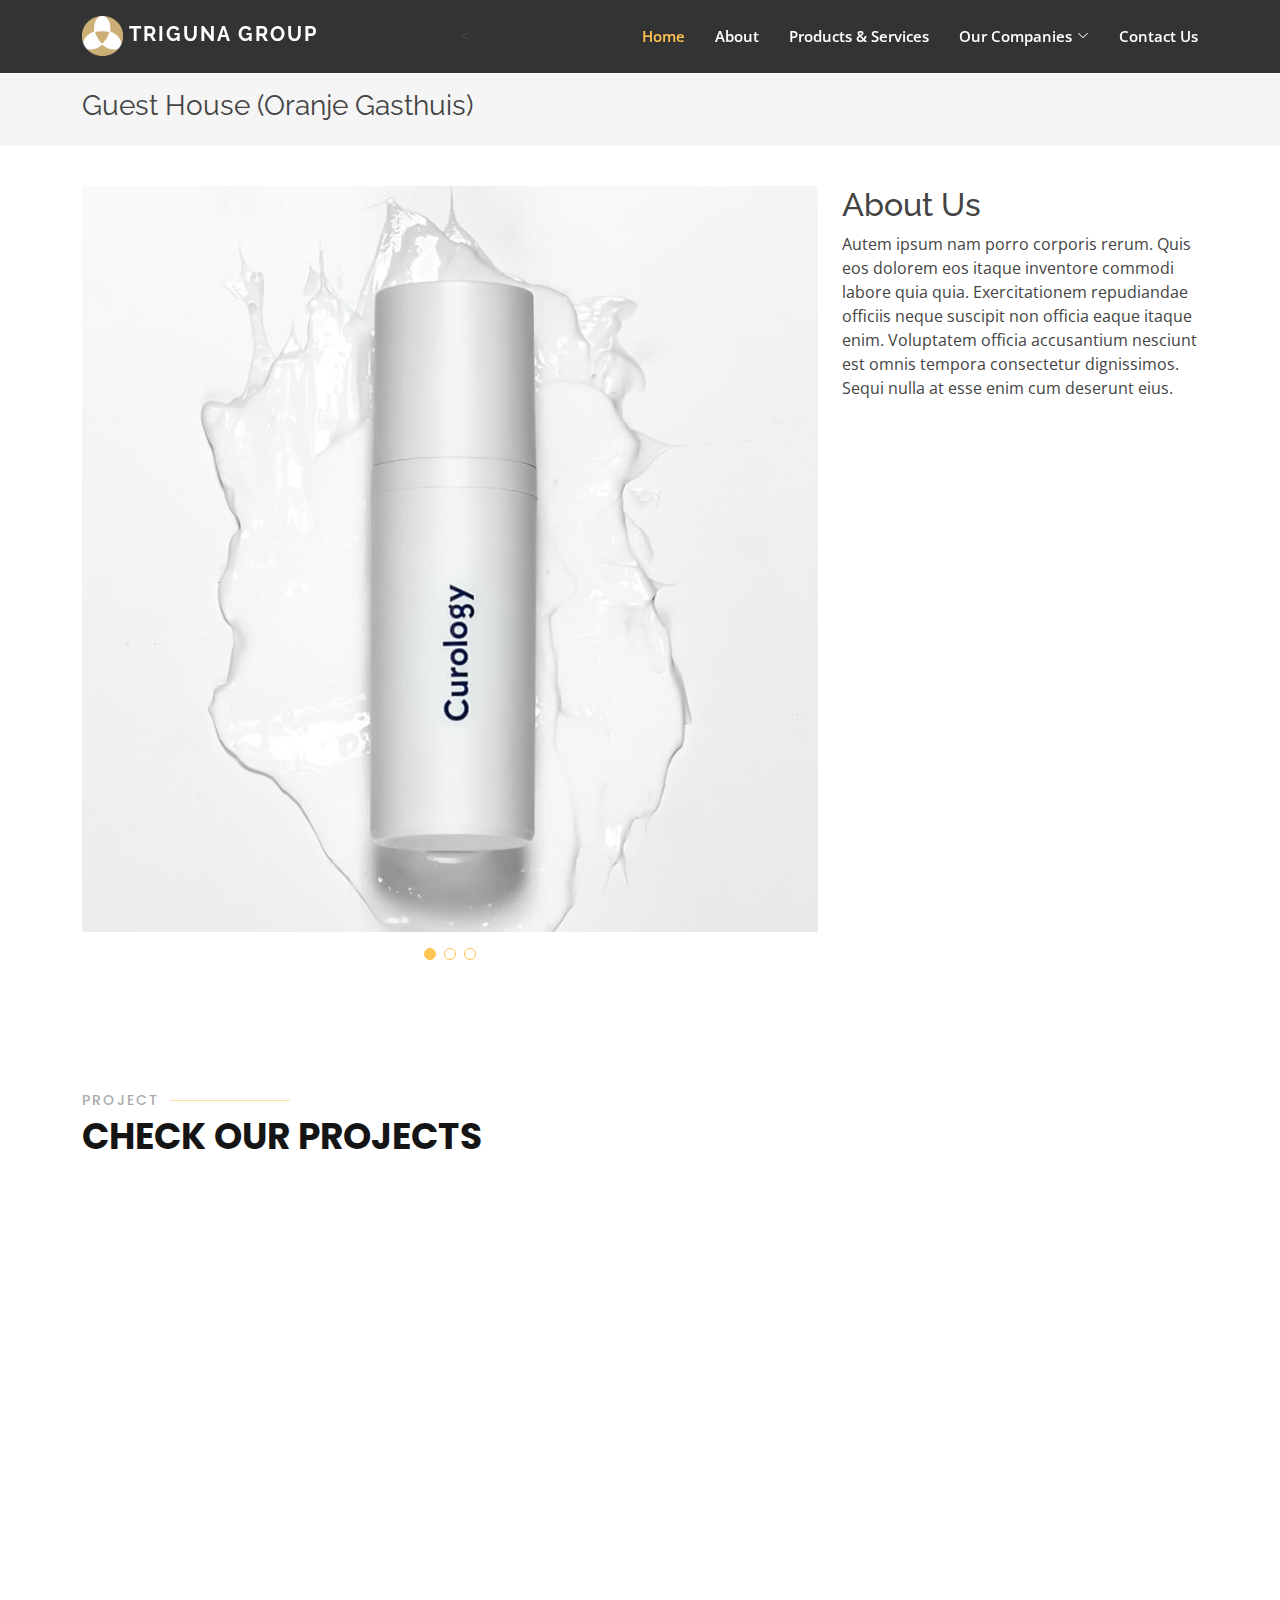
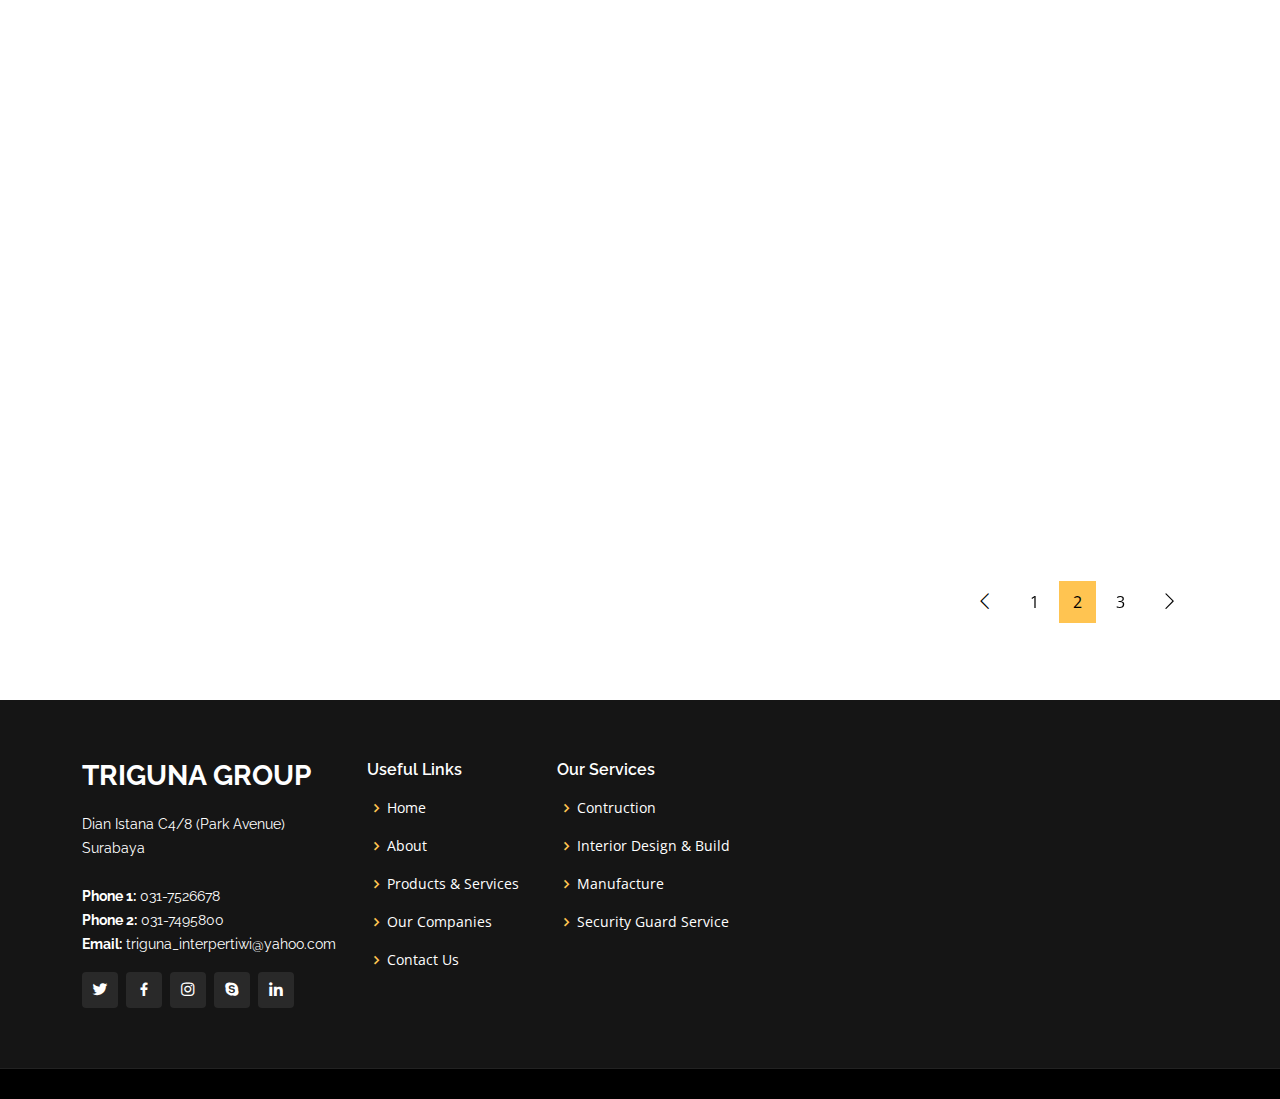
<file: guest_house.html>
<!DOCTYPE html>
<html lang="en">

<head>
  <meta charset="utf-8">
  <meta content="width=device-width, initial-scale=1.0" name="viewport">

  <title>PT.Triguna</title>
  <meta content="" name="description">
  <meta content="" name="keywords">

  <!-- Favicons -->
  <link href="assets/img/favicon.png" rel="icon">
  <link href="assets/img/apple-touch-icon.png" rel="apple-touch-icon">

  <!-- Google Fonts -->
  <link href="https://fonts.googleapis.com/css?family=Open+Sans:300,300i,400,400i,600,600i,700,700i|Raleway:300,300i,400,400i,500,500i,600,600i,700,700i|Poppins:300,300i,400,400i,500,500i,600,600i,700,700i" rel="stylesheet">

  <!-- Vendor CSS Files -->
  <link href="assets/vendor/aos/aos.css" rel="stylesheet">
  <link href="assets/vendor/bootstrap/css/bootstrap.min.css" rel="stylesheet">
  <link href="assets/vendor/bootstrap-icons/bootstrap-icons.css" rel="stylesheet">
  <link href="assets/vendor/boxicons/css/boxicons.min.css" rel="stylesheet">
  <link href="assets/vendor/glightbox/css/glightbox.min.css" rel="stylesheet">
  <link href="assets/vendor/remixicon/remixicon.css" rel="stylesheet">
  <link href="assets/vendor/swiper/swiper-bundle.min.css" rel="stylesheet">

  <!-- Template Main CSS File -->
  <link href="assets/css/style.css" rel="stylesheet">

  <!-- =======================================================
  * Template Name: Gp - v4.3.0
  * Template URL: https://bootstrapmade.com/gp-free-multipurpose-html-bootstrap-template/
  * Author: BootstrapMade.com
  * License: https://bootstrapmade.com/license/
  ======================================================== -->
</head>

<body>

  <!-- ======= Header ======= -->
  <header id="header" class="fixed-top header-inner-pages">
    <div class="container d-flex align-items-center justify-content-lg-between">

     <h1 class="logo me-auto me-lg-0"><a href="index.html"></a> <img src="assets/img/logo.png"> Triguna Group</h1>
      <!-- Uncomment below if you prefer to use an image logo -->
      <!-- <a href="index.html" class="logo me-auto me-lg-0"><img src="assets/img/logo.png" alt="" class="img-fluid"></a>-->

      <<nav id="navbar" class="navbar order-last order-lg-0">
        <ul>
          <li><a class="nav-link scrollto active" href="index.html">Home</a></li>
          <li><a class="nav-link scrollto" href="#about">About</a></li>
          <li><a class="nav-link scrollto" href="#portfolio">Products & Services</a></li>
          <li class="dropdown"><a href="#"><span>Our Companies</span> <i class="bi bi-chevron-down"></i></a>
            <ul>
              <li><a href="index.html">PT.Triguna Interpertiwi Jaya</a></li>
              <li><a href="https://ptpga.com">PT.Perkasa Guna Abadi (PGA Truss)</a></li>
              <li><a href="http://dominterior.id">PT.DOM Interior</a></li>
              <li><a href="PT-Bhakti.html">PT.Bhakti Yudhatama Jaya (Bhakti Yudha)</a></li>
              <li><a href="law_frim.html">Law Firm (Garuda Law Firm)</a></li>
              <li><a href="guest_house.html">Guest House (Oranje Gasthuis)</a></li>
              <li><a href="heavy_rental.html">Heavy Equipment (Supplier & Rental)</a></li>
            </ul>
          </li>
          <li><a class="nav-link scrollto" href="#contact">Contact Us</a></li>
        </ul>
        <i class="bi bi-list mobile-nav-toggle"></i>
      </nav><!-- .navbar -->

    </div>
  </header><!-- End Header -->

  <main id="main">

    <!-- ======= Breadcrumbs ======= -->
    <section id="breadcrumbs" class="breadcrumbs">
      <div class="container">

        <div class="d-flex justify-content-between align-items-center">
          <h2>Guest House (Oranje Gasthuis)</h2>
        </div>

      </div>
    </section><!-- End Breadcrumbs -->

    <!-- ======= Portfolio Details Section ======= -->
    <section id="portfolio-details" class="portfolio-details">
      <div class="container">

        <div class="row gy-4">

          <div class="col-lg-8">
            <div class="portfolio-details-slider swiper-container">
              <div class="swiper-wrapper align-items-center">

                <div class="swiper-slide">
                  <img src="assets/img/portfolio/portfolio-1.jpg" alt="">
                </div>

                <div class="swiper-slide">
                  <img src="assets/img/portfolio/portfolio-2.jpg" alt="">
                </div>

                <div class="swiper-slide">
                  <img src="assets/img/portfolio/portfolio-3.jpg" alt="">
                </div>

              </div>
              <div class="swiper-pagination"></div>
            </div>
          </div>

          <div class="col-lg-4">
            <div class="About">
              <h2>About Us</h2>
              <p>
                Autem ipsum nam porro corporis rerum. Quis eos dolorem eos itaque inventore commodi labore quia quia. Exercitationem repudiandae officiis neque suscipit non officia eaque itaque enim. Voluptatem officia accusantium nesciunt est omnis tempora consectetur dignissimos. Sequi nulla at esse enim cum deserunt eius.
              </p>
            </div>
          </div>

        </div>

      </div>
    </section><!-- End Portfolio Details Section -->

    <!-- ======= Portfolio Section ======= -->
   <section class="portfolio">
      <div class="container">

        <div class="section-title">
          <h2>Project</h2>
          <p>Check our Projects</p>
        </div>

        <div class="row" data-aos="fade-up" data-aos-delay="100">
          <div class="col-lg-12 d-flex justify-content-center">
            <ul id="portfolio-flters">
              <li data-filter="*" class="filter-active">All</li>
              <li data-filter=".filter-app">Redential</li>
              <li data-filter=".filter-card">Buildings</li>
              <li data-filter=".filter-web">Theme Park</li>
            </ul>
          </div>
        </div>

       <div class="row portfolio-container" data-aos="fade-up" data-aos-easing="ease-in-out" data-aos-duration="500">

          <div class="col-lg-4 col-md-6 portfolio-item filter-app">
            <div class="portfolio-wrap">
              <img src="assets/img/portfolio/crop/7.jpg" class="img-fluid" alt="">
              <div class="portfolio-info">
                <h4>App 1</h4>
                <p>App</p>
                <div class="portfolio-links">
                  <a href="assets/img/portfolio/crop/7.jpg" data-gallery="portfolioGallery" class="portfolio-lightbox" title="App 1"><i class="bx bx-plus"></i></a>
                  <a href="PTBhakti_detail.html" title="More Details"><i class="bx bx-link"></i></a>
                </div>
              </div>
            </div>
          </div>

          <div class="col-lg-4 col-md-6 portfolio-item filter-app">
            <div class="portfolio-wrap">
              <img src="assets/img/portfolio/crop/23.jpg" class="img-fluid" alt="">
              <div class="portfolio-info">
                <h4>App 1</h4>
                <p>App</p>
                <div class="portfolio-links">
                  <a href="assets/img/portfolio/crop/23.jpg" data-gallery="portfolioGallery" class="portfolio-lightbox" title="App 1"><i class="bx bx-plus"></i></a>
                  <a href="bhakti-detail.html" title="More Details"><i class="bx bx-link"></i></a>
                </div>
              </div>
            </div>
          </div>

          <div class="col-lg-4 col-md-6 portfolio-item filter-web">
            <div class="portfolio-wrap">
              <img src="assets/img/portfolio/crop/1.jpg" class="img-fluid" alt="">
              <div class="portfolio-info">
                <h4>Web 3</h4>
                <p>Web</p>
                <div class="portfolio-links">
                  <a href="assets/img/portfolio/crop/1.jpg" data-gallery="portfolioGallery" class="portfolio-lightbox" title="Web 3"><i class="bx bx-plus"></i></a>
                  <a href="portfolio-details.html" title="More Details"><i class="bx bx-link"></i></a>
                </div>
              </div>
            </div>
          </div>

          <div class="col-lg-4 col-md-6 portfolio-item filter-web">
            <div class="portfolio-wrap">
              <img src="assets/img/portfolio/crop/3.jpg" class="img-fluid" alt="">
              <div class="portfolio-info">
                <h4>Web 3</h4>
                <p>Web</p>
                <div class="portfolio-links">
                  <a href="assets/img/portfolio/crop/3.jpg" data-gallery="portfolioGallery" class="portfolio-lightbox" title="Web 3"><i class="bx bx-plus"></i></a>
                  <a href="portfolio-details.html" title="More Details"><i class="bx bx-link"></i></a>
                </div>
              </div>
            </div>
          </div>

          <div class="col-lg-4 col-md-6 portfolio-item filter-web">
            <div class="portfolio-wrap">
              <img src="assets/img/portfolio/crop/4.jpg" class="img-fluid" alt="">
              <div class="portfolio-info">
                <h4>Web 3</h4>
                <p>Web</p>
                <div class="portfolio-links">
                  <a href="assets/img/portfolio/crop/4.jpg" data-gallery="portfolioGallery" class="portfolio-lightbox" title="Web 3"><i class="bx bx-plus"></i></a>
                  <a href="portfolio-details.html" title="More Details"><i class="bx bx-link"></i></a>
                </div>
              </div>
            </div>
          </div>

          <div class="col-lg-4 col-md-6 portfolio-item filter-web">
            <div class="portfolio-wrap">
              <img src="assets/img/portfolio/crop/2.jpg" class="img-fluid" alt="">
              <div class="portfolio-info">
                <h4>Web 3</h4>
                <p>Web</p>
                <div class="portfolio-links">
                  <a href="assets/img/portfolio/crop/2.jpg" data-gallery="portfolioGallery" class="portfolio-lightbox" title="Web 3"><i class="bx bx-plus"></i></a>
                  <a href="portfolio-details.html" title="More Details"><i class="bx bx-link"></i></a>
                </div>
              </div>
            </div>
          </div>

          <div class="col-lg-4 col-md-6 portfolio-item filter-web">
            <div class="portfolio-wrap">
              <img src="assets/img/portfolio/crop/6.jpg" class="img-fluid" alt="">
              <div class="portfolio-info">
                <h4>Web 3</h4>
                <p>Web</p>
                <div class="portfolio-links">
                  <a href="assets/img/portfolio/crop/6.jpg" data-gallery="portfolioGallery" class="portfolio-lightbox" title="Web 3"><i class="bx bx-plus"></i></a>
                  <a href="portfolio-details.html" title="More Details"><i class="bx bx-link"></i></a>
                </div>
              </div>
            </div>
          </div>

          <div class="col-lg-4 col-md-6 portfolio-item filter-web">
            <div class="portfolio-wrap">
              <img src="assets/img/portfolio/crop/5.jpg" class="img-fluid" alt="">
              <div class="portfolio-info">
                <h4>Web 3</h4>
                <p>Web</p>
                <div class="portfolio-links">
                  <a href="assets/img/portfolio/crop/5.jpg" data-gallery="portfolioGallery" class="portfolio-lightbox" title="Web 3"><i class="bx bx-plus"></i></a>
                  <a href="portfolio-details.html" title="More Details"><i class="bx bx-link"></i></a>
                </div>
              </div>
            </div>
          </div>

           <div class="col-lg-4 col-md-6 portfolio-item filter-web">
            <div class="portfolio-wrap">
              <img src="assets/img/portfolio/crop/5.jpg" class="img-fluid" alt="">
              <div class="portfolio-info">
                <h4>Web 3</h4>
                <p>Web</p>
                <div class="portfolio-links">
                  <a href="assets/img/portfolio/crop/5.jpg" data-gallery="portfolioGallery" class="portfolio-lightbox" title="Web 3"><i class="bx bx-plus"></i></a>
                  <a href="portfolio-details.html" title="More Details"><i class="bx bx-link"></i></a>
                </div>
              </div>
            </div>
          </div>
          
           <div class="col-lg-4 col-md-6 portfolio-item filter-web">
            <div class="portfolio-wrap">
              <img src="assets/img/portfolio/crop/5.jpg" class="img-fluid" alt="">
              <div class="portfolio-info">
                <h4>Web 3</h4>
                <p>Web</p>
                <div class="portfolio-links">
                  <a href="assets/img/portfolio/crop/5.jpg" data-gallery="portfolioGallery" class="portfolio-lightbox" title="Web 3"><i class="bx bx-plus"></i></a>
                  <a href="portfolio-details.html" title="More Details"><i class="bx bx-link"></i></a>
                </div>
              </div>
            </div>
          </div>
           </div>
          <div class="row">
          <div class="col-sm-12">
            <nav class="pagination-a">
              <ul class="pagination justify-content-end">
                <li class="page-item disabled">
                  <a class="page-link" href="#" tabindex="-1">
                    <span class="bi bi-chevron-left"></span>
                  </a>
                </li>
                <li class="page-item">
                  <a class="page-link" href="#">1</a>
                </li>
                <li class="page-item active">
                  <a class="page-link" href="#">2</a>
                </li>
                <li class="page-item">
                  <a class="page-link" href="#">3</a>
                </li>
                <li class="page-item next">
                  <a class="page-link" href="#">
                    <span class="bi bi-chevron-right"></span>
                  </a>
                </li>
              </ul>
            </nav>
          </div>
        </div>
  
      </div>
    </section><!-- End Portfolio Section -->

  </main><!-- End #main -->

  <!-- ======= Footer ======= -->
  <footer id="footer">
    <div class="footer-top">
      <div class="container">
        <div class="row">

          <div class="col-lg-3 col-md-6">
            <div class="footer-info">
              <h3>Triguna Group</h3>
              <p>
                Dian Istana C4/8 (Park Avenue) <br>
                Surabaya<br><br>
                <strong>Phone 1:</strong> 031-7526678<br>
                <strong>Phone 2:</strong> 031-7495800<br>
                <strong>Email:</strong> triguna_interpertiwi@yahoo.com<br>
              </p>
              <div class="social-links mt-3">
                <a href="#" class="twitter"><i class="bx bxl-twitter"></i></a>
                <a href="#" class="facebook"><i class="bx bxl-facebook"></i></a>
                <a href="#" class="instagram"><i class="bx bxl-instagram"></i></a>
                <a href="#" class="google-plus"><i class="bx bxl-skype"></i></a>
                <a href="#" class="linkedin"><i class="bx bxl-linkedin"></i></a>
              </div>
            </div>
          </div>

          <div class="col-lg-2 col-md-6 footer-links">
            <h4>Useful Links</h4>
            <ul>
              <li><i class="bx bx-chevron-right"></i> <a href="#">Home</a></li>
              <li><i class="bx bx-chevron-right"></i> <a href="#">About</a></li>
              <li><i class="bx bx-chevron-right"></i> <a href="#">Products & Services</a></li>
              <li><i class="bx bx-chevron-right"></i> <a href="#">Our Companies</a></li>
              <li><i class="bx bx-chevron-right"></i> <a href="#">Contact Us</a></li>
            </ul>
          </div>

          <div class="col-lg-3 col-md-6 footer-links">
            <h4>Our Services</h4>
            <ul>
              <li><i class="bx bx-chevron-right"></i> <a href="#">Contruction</a></li>
              <li><i class="bx bx-chevron-right"></i> <a href="#">Interior Design & Build</a></li>
              <li><i class="bx bx-chevron-right"></i> <a href="#">Manufacture</a></li>
              <li><i class="bx bx-chevron-right"></i> <a href="#">Security Guard Service</a></li>
            </ul>
          </div>

        </div>
      </div>
    </div>

  
  </footer><!-- End Footer -->

  <div id="preloader"></div>
  <a href="#" class="back-to-top d-flex align-items-center justify-content-center"><i class="bi bi-arrow-up-short"></i></a>

  <!-- Vendor JS Files -->
  <script src="assets/vendor/aos/aos.js"></script>
  <script src="assets/vendor/bootstrap/js/bootstrap.bundle.min.js"></script>
  <script src="assets/vendor/glightbox/js/glightbox.min.js"></script>
  <script src="assets/vendor/isotope-layout/isotope.pkgd.min.js"></script>
  <script src="assets/vendor/php-email-form/validate.js"></script>
  <script src="assets/vendor/purecounter/purecounter.js"></script>
  <script src="assets/vendor/swiper/swiper-bundle.min.js"></script>

  <!-- Template Main JS File -->
  <script src="assets/js/main.js"></script>

</body>

</html>
</file>
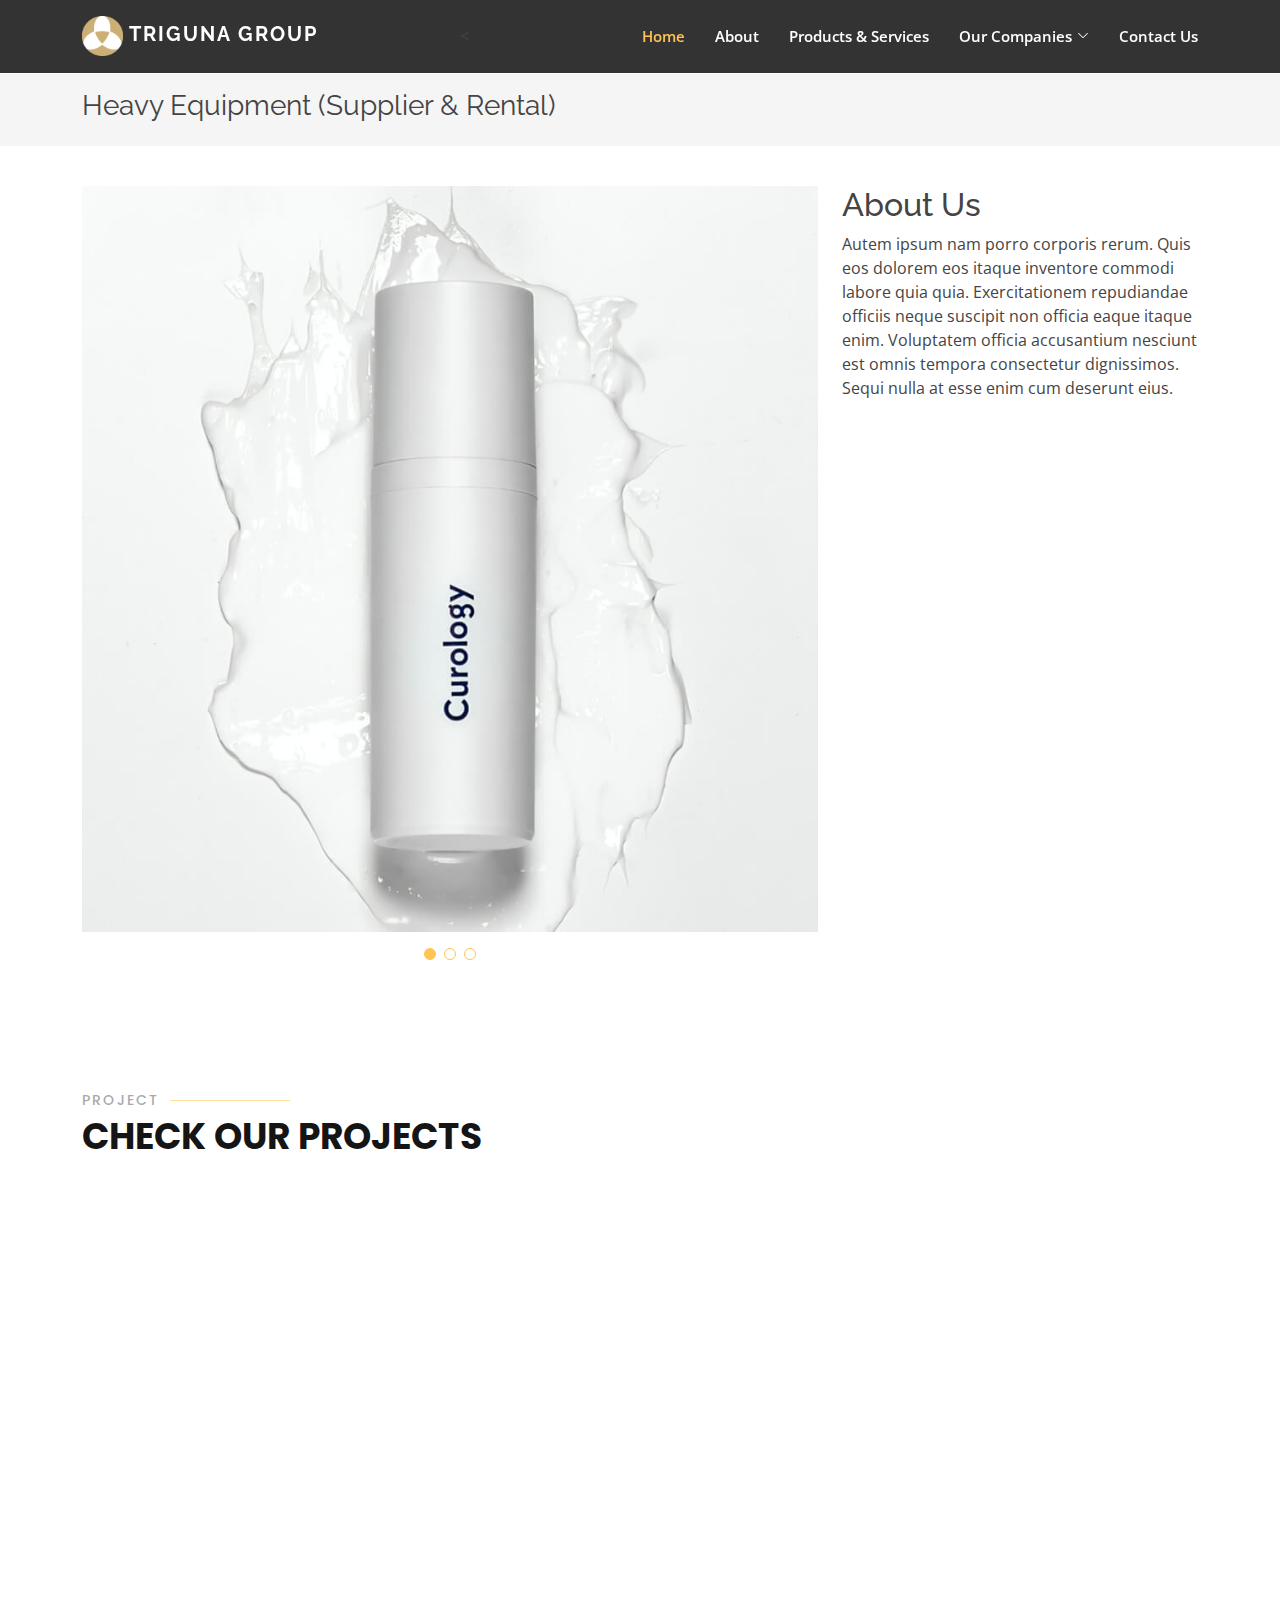
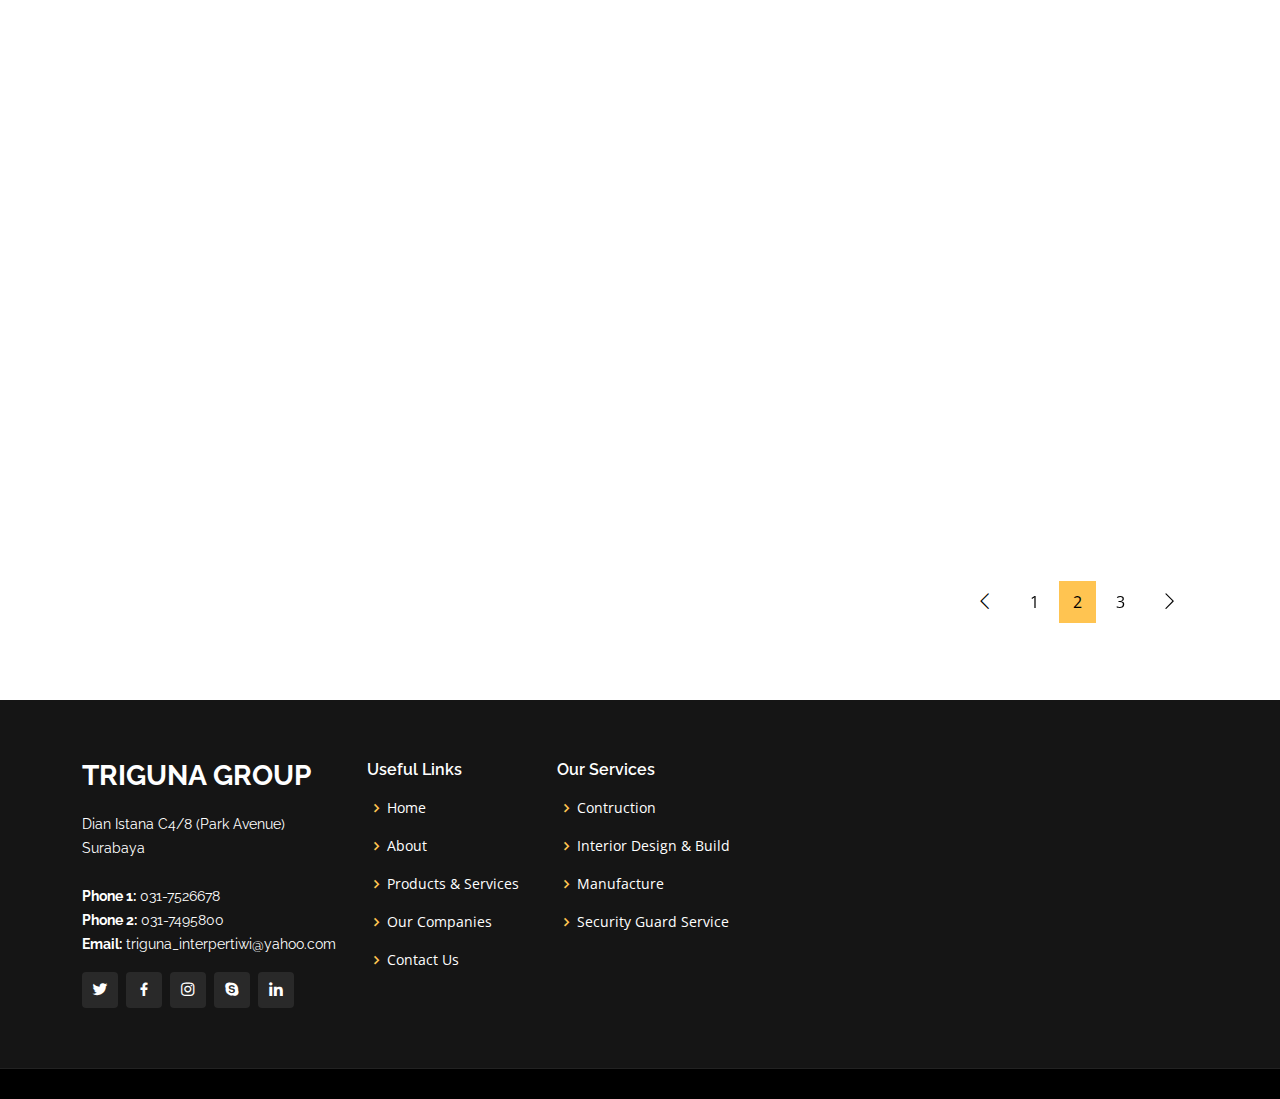
<file: heavy_rental.html>
<!DOCTYPE html>
<html lang="en">

<head>
  <meta charset="utf-8">
  <meta content="width=device-width, initial-scale=1.0" name="viewport">

  <title>PT.Triguna</title>
  <meta content="" name="description">
  <meta content="" name="keywords">

  <!-- Favicons -->
  <link href="assets/img/favicon.png" rel="icon">
  <link href="assets/img/apple-touch-icon.png" rel="apple-touch-icon">

  <!-- Google Fonts -->
  <link href="https://fonts.googleapis.com/css?family=Open+Sans:300,300i,400,400i,600,600i,700,700i|Raleway:300,300i,400,400i,500,500i,600,600i,700,700i|Poppins:300,300i,400,400i,500,500i,600,600i,700,700i" rel="stylesheet">

  <!-- Vendor CSS Files -->
  <link href="assets/vendor/aos/aos.css" rel="stylesheet">
  <link href="assets/vendor/bootstrap/css/bootstrap.min.css" rel="stylesheet">
  <link href="assets/vendor/bootstrap-icons/bootstrap-icons.css" rel="stylesheet">
  <link href="assets/vendor/boxicons/css/boxicons.min.css" rel="stylesheet">
  <link href="assets/vendor/glightbox/css/glightbox.min.css" rel="stylesheet">
  <link href="assets/vendor/remixicon/remixicon.css" rel="stylesheet">
  <link href="assets/vendor/swiper/swiper-bundle.min.css" rel="stylesheet">

  <!-- Template Main CSS File -->
  <link href="assets/css/style.css" rel="stylesheet">

  <!-- =======================================================
  * Template Name: Gp - v4.3.0
  * Template URL: https://bootstrapmade.com/gp-free-multipurpose-html-bootstrap-template/
  * Author: BootstrapMade.com
  * License: https://bootstrapmade.com/license/
  ======================================================== -->
</head>

<body>

  <!-- ======= Header ======= -->
  <header id="header" class="fixed-top header-inner-pages">
    <div class="container d-flex align-items-center justify-content-lg-between">

     <h1 class="logo me-auto me-lg-0"><a href="index.html"></a> <img src="assets/img/logo.png"> Triguna Group</h1>
      <!-- Uncomment below if you prefer to use an image logo -->
      <!-- <a href="index.html" class="logo me-auto me-lg-0"><img src="assets/img/logo.png" alt="" class="img-fluid"></a>-->

      <<nav id="navbar" class="navbar order-last order-lg-0">
        <ul>
          <li><a class="nav-link scrollto active" href="index.html">Home</a></li>
          <li><a class="nav-link scrollto" href="#about">About</a></li>
          <li><a class="nav-link scrollto" href="#portfolio">Products & Services</a></li>
          <li class="dropdown"><a href="#"><span>Our Companies</span> <i class="bi bi-chevron-down"></i></a>
            <ul>
              <li><a href="index.html">PT.Triguna Interpertiwi Jaya</a></li>
              <li><a href="https://ptpga.com">PT.Perkasa Guna Abadi (PGA Truss)</a></li>
              <li><a href="http://dominterior.id">PT.DOM Interior</a></li>
              <li><a href="PT-Bhakti.html">PT.Bhakti Yudhatama Jaya (Bhakti Yudha)</a></li>
              <li><a href="law_frim.html">Law Firm (Garuda Law Firm)</a></li>
              <li><a href="guest_house.html">Guest House (Oranje Gasthuis)</a></li>
              <li><a href="heavy_rental.html">Heavy Equipment (Supplier & Rental)</a></li>
            </ul>
          </li>
          <li><a class="nav-link scrollto" href="#contact">Contact Us</a></li>
        </ul>
        <i class="bi bi-list mobile-nav-toggle"></i>
      </nav><!-- .navbar -->

    </div>
  </header><!-- End Header -->

  <main id="main">

    <!-- ======= Breadcrumbs ======= -->
    <section id="breadcrumbs" class="breadcrumbs">
      <div class="container">

        <div class="d-flex justify-content-between align-items-center">
          <h2>Heavy Equipment (Supplier & Rental)</h2>
        </div>

      </div>
    </section><!-- End Breadcrumbs -->

    <!-- ======= Portfolio Details Section ======= -->
    <section id="portfolio-details" class="portfolio-details">
      <div class="container">

        <div class="row gy-4">

          <div class="col-lg-8">
            <div class="portfolio-details-slider swiper-container">
              <div class="swiper-wrapper align-items-center">

                <div class="swiper-slide">
                  <img src="assets/img/portfolio/portfolio-1.jpg" alt="">
                </div>

                <div class="swiper-slide">
                  <img src="assets/img/portfolio/portfolio-2.jpg" alt="">
                </div>

                <div class="swiper-slide">
                  <img src="assets/img/portfolio/portfolio-3.jpg" alt="">
                </div>

              </div>
              <div class="swiper-pagination"></div>
            </div>
          </div>

          <div class="col-lg-4">
            <div class="About">
              <h2>About Us</h2>
              <p>
                Autem ipsum nam porro corporis rerum. Quis eos dolorem eos itaque inventore commodi labore quia quia. Exercitationem repudiandae officiis neque suscipit non officia eaque itaque enim. Voluptatem officia accusantium nesciunt est omnis tempora consectetur dignissimos. Sequi nulla at esse enim cum deserunt eius.
              </p>
            </div>
          </div>

        </div>

      </div>
    </section><!-- End Portfolio Details Section -->

    <!-- ======= Portfolio Section ======= -->
   <section class="portfolio">
      <div class="container">

        <div class="section-title">
          <h2>Project</h2>
          <p>Check our Projects</p>
        </div>

        <div class="row" data-aos="fade-up" data-aos-delay="100">
          <div class="col-lg-12 d-flex justify-content-center">
            <ul id="portfolio-flters">
              <li data-filter="*" class="filter-active">All</li>
              <li data-filter=".filter-app">Redential</li>
              <li data-filter=".filter-card">Buildings</li>
              <li data-filter=".filter-web">Theme Park</li>
            </ul>
          </div>
        </div>

       <div class="row portfolio-container" data-aos="fade-up" data-aos-easing="ease-in-out" data-aos-duration="500">

          <div class="col-lg-4 col-md-6 portfolio-item filter-app">
            <div class="portfolio-wrap">
              <img src="assets/img/portfolio/crop/7.jpg" class="img-fluid" alt="">
              <div class="portfolio-info">
                <h4>App 1</h4>
                <p>App</p>
                <div class="portfolio-links">
                  <a href="assets/img/portfolio/crop/7.jpg" data-gallery="portfolioGallery" class="portfolio-lightbox" title="App 1"><i class="bx bx-plus"></i></a>
                  <a href="PTBhakti_detail.html" title="More Details"><i class="bx bx-link"></i></a>
                </div>
              </div>
            </div>
          </div>

          <div class="col-lg-4 col-md-6 portfolio-item filter-app">
            <div class="portfolio-wrap">
              <img src="assets/img/portfolio/crop/23.jpg" class="img-fluid" alt="">
              <div class="portfolio-info">
                <h4>App 1</h4>
                <p>App</p>
                <div class="portfolio-links">
                  <a href="assets/img/portfolio/crop/23.jpg" data-gallery="portfolioGallery" class="portfolio-lightbox" title="App 1"><i class="bx bx-plus"></i></a>
                  <a href="bhakti-detail.html" title="More Details"><i class="bx bx-link"></i></a>
                </div>
              </div>
            </div>
          </div>

          <div class="col-lg-4 col-md-6 portfolio-item filter-web">
            <div class="portfolio-wrap">
              <img src="assets/img/portfolio/crop/1.jpg" class="img-fluid" alt="">
              <div class="portfolio-info">
                <h4>Web 3</h4>
                <p>Web</p>
                <div class="portfolio-links">
                  <a href="assets/img/portfolio/crop/1.jpg" data-gallery="portfolioGallery" class="portfolio-lightbox" title="Web 3"><i class="bx bx-plus"></i></a>
                  <a href="portfolio-details.html" title="More Details"><i class="bx bx-link"></i></a>
                </div>
              </div>
            </div>
          </div>

          <div class="col-lg-4 col-md-6 portfolio-item filter-web">
            <div class="portfolio-wrap">
              <img src="assets/img/portfolio/crop/3.jpg" class="img-fluid" alt="">
              <div class="portfolio-info">
                <h4>Web 3</h4>
                <p>Web</p>
                <div class="portfolio-links">
                  <a href="assets/img/portfolio/crop/3.jpg" data-gallery="portfolioGallery" class="portfolio-lightbox" title="Web 3"><i class="bx bx-plus"></i></a>
                  <a href="portfolio-details.html" title="More Details"><i class="bx bx-link"></i></a>
                </div>
              </div>
            </div>
          </div>

          <div class="col-lg-4 col-md-6 portfolio-item filter-web">
            <div class="portfolio-wrap">
              <img src="assets/img/portfolio/crop/4.jpg" class="img-fluid" alt="">
              <div class="portfolio-info">
                <h4>Web 3</h4>
                <p>Web</p>
                <div class="portfolio-links">
                  <a href="assets/img/portfolio/crop/4.jpg" data-gallery="portfolioGallery" class="portfolio-lightbox" title="Web 3"><i class="bx bx-plus"></i></a>
                  <a href="portfolio-details.html" title="More Details"><i class="bx bx-link"></i></a>
                </div>
              </div>
            </div>
          </div>

          <div class="col-lg-4 col-md-6 portfolio-item filter-web">
            <div class="portfolio-wrap">
              <img src="assets/img/portfolio/crop/2.jpg" class="img-fluid" alt="">
              <div class="portfolio-info">
                <h4>Web 3</h4>
                <p>Web</p>
                <div class="portfolio-links">
                  <a href="assets/img/portfolio/crop/2.jpg" data-gallery="portfolioGallery" class="portfolio-lightbox" title="Web 3"><i class="bx bx-plus"></i></a>
                  <a href="portfolio-details.html" title="More Details"><i class="bx bx-link"></i></a>
                </div>
              </div>
            </div>
          </div>

          <div class="col-lg-4 col-md-6 portfolio-item filter-web">
            <div class="portfolio-wrap">
              <img src="assets/img/portfolio/crop/6.jpg" class="img-fluid" alt="">
              <div class="portfolio-info">
                <h4>Web 3</h4>
                <p>Web</p>
                <div class="portfolio-links">
                  <a href="assets/img/portfolio/crop/6.jpg" data-gallery="portfolioGallery" class="portfolio-lightbox" title="Web 3"><i class="bx bx-plus"></i></a>
                  <a href="portfolio-details.html" title="More Details"><i class="bx bx-link"></i></a>
                </div>
              </div>
            </div>
          </div>

          <div class="col-lg-4 col-md-6 portfolio-item filter-web">
            <div class="portfolio-wrap">
              <img src="assets/img/portfolio/crop/5.jpg" class="img-fluid" alt="">
              <div class="portfolio-info">
                <h4>Web 3</h4>
                <p>Web</p>
                <div class="portfolio-links">
                  <a href="assets/img/portfolio/crop/5.jpg" data-gallery="portfolioGallery" class="portfolio-lightbox" title="Web 3"><i class="bx bx-plus"></i></a>
                  <a href="portfolio-details.html" title="More Details"><i class="bx bx-link"></i></a>
                </div>
              </div>
            </div>
          </div>

           <div class="col-lg-4 col-md-6 portfolio-item filter-web">
            <div class="portfolio-wrap">
              <img src="assets/img/portfolio/crop/5.jpg" class="img-fluid" alt="">
              <div class="portfolio-info">
                <h4>Web 3</h4>
                <p>Web</p>
                <div class="portfolio-links">
                  <a href="assets/img/portfolio/crop/5.jpg" data-gallery="portfolioGallery" class="portfolio-lightbox" title="Web 3"><i class="bx bx-plus"></i></a>
                  <a href="portfolio-details.html" title="More Details"><i class="bx bx-link"></i></a>
                </div>
              </div>
            </div>
          </div>
          
           <div class="col-lg-4 col-md-6 portfolio-item filter-web">
            <div class="portfolio-wrap">
              <img src="assets/img/portfolio/crop/5.jpg" class="img-fluid" alt="">
              <div class="portfolio-info">
                <h4>Web 3</h4>
                <p>Web</p>
                <div class="portfolio-links">
                  <a href="assets/img/portfolio/crop/5.jpg" data-gallery="portfolioGallery" class="portfolio-lightbox" title="Web 3"><i class="bx bx-plus"></i></a>
                  <a href="portfolio-details.html" title="More Details"><i class="bx bx-link"></i></a>
                </div>
              </div>
            </div>
          </div>
           </div>
          <div class="row">
          <div class="col-sm-12">
            <nav class="pagination-a">
              <ul class="pagination justify-content-end">
                <li class="page-item disabled">
                  <a class="page-link" href="#" tabindex="-1">
                    <span class="bi bi-chevron-left"></span>
                  </a>
                </li>
                <li class="page-item">
                  <a class="page-link" href="#">1</a>
                </li>
                <li class="page-item active">
                  <a class="page-link" href="#">2</a>
                </li>
                <li class="page-item">
                  <a class="page-link" href="#">3</a>
                </li>
                <li class="page-item next">
                  <a class="page-link" href="#">
                    <span class="bi bi-chevron-right"></span>
                  </a>
                </li>
              </ul>
            </nav>
          </div>
        </div>
  
      </div>
    </section><!-- End Portfolio Section -->

  </main><!-- End #main -->

  <!-- ======= Footer ======= -->
  <footer id="footer">
    <div class="footer-top">
      <div class="container">
        <div class="row">

          <div class="col-lg-3 col-md-6">
            <div class="footer-info">
              <h3>Triguna Group</h3>
              <p>
                Dian Istana C4/8 (Park Avenue) <br>
                Surabaya<br><br>
                <strong>Phone 1:</strong> 031-7526678<br>
                <strong>Phone 2:</strong> 031-7495800<br>
                <strong>Email:</strong> triguna_interpertiwi@yahoo.com<br>
              </p>
              <div class="social-links mt-3">
                <a href="#" class="twitter"><i class="bx bxl-twitter"></i></a>
                <a href="#" class="facebook"><i class="bx bxl-facebook"></i></a>
                <a href="#" class="instagram"><i class="bx bxl-instagram"></i></a>
                <a href="#" class="google-plus"><i class="bx bxl-skype"></i></a>
                <a href="#" class="linkedin"><i class="bx bxl-linkedin"></i></a>
              </div>
            </div>
          </div>

          <div class="col-lg-2 col-md-6 footer-links">
            <h4>Useful Links</h4>
            <ul>
              <li><i class="bx bx-chevron-right"></i> <a href="#">Home</a></li>
              <li><i class="bx bx-chevron-right"></i> <a href="#">About</a></li>
              <li><i class="bx bx-chevron-right"></i> <a href="#">Products & Services</a></li>
              <li><i class="bx bx-chevron-right"></i> <a href="#">Our Companies</a></li>
              <li><i class="bx bx-chevron-right"></i> <a href="#">Contact Us</a></li>
            </ul>
          </div>

          <div class="col-lg-3 col-md-6 footer-links">
            <h4>Our Services</h4>
            <ul>
              <li><i class="bx bx-chevron-right"></i> <a href="#">Contruction</a></li>
              <li><i class="bx bx-chevron-right"></i> <a href="#">Interior Design & Build</a></li>
              <li><i class="bx bx-chevron-right"></i> <a href="#">Manufacture</a></li>
              <li><i class="bx bx-chevron-right"></i> <a href="#">Security Guard Service</a></li>
            </ul>
          </div>

        </div>
      </div>
    </div>

  
  </footer><!-- End Footer -->

  <div id="preloader"></div>
  <a href="#" class="back-to-top d-flex align-items-center justify-content-center"><i class="bi bi-arrow-up-short"></i></a>

  <!-- Vendor JS Files -->
  <script src="assets/vendor/aos/aos.js"></script>
  <script src="assets/vendor/bootstrap/js/bootstrap.bundle.min.js"></script>
  <script src="assets/vendor/glightbox/js/glightbox.min.js"></script>
  <script src="assets/vendor/isotope-layout/isotope.pkgd.min.js"></script>
  <script src="assets/vendor/php-email-form/validate.js"></script>
  <script src="assets/vendor/purecounter/purecounter.js"></script>
  <script src="assets/vendor/swiper/swiper-bundle.min.js"></script>

  <!-- Template Main JS File -->
  <script src="assets/js/main.js"></script>

</body>

</html>
</file>
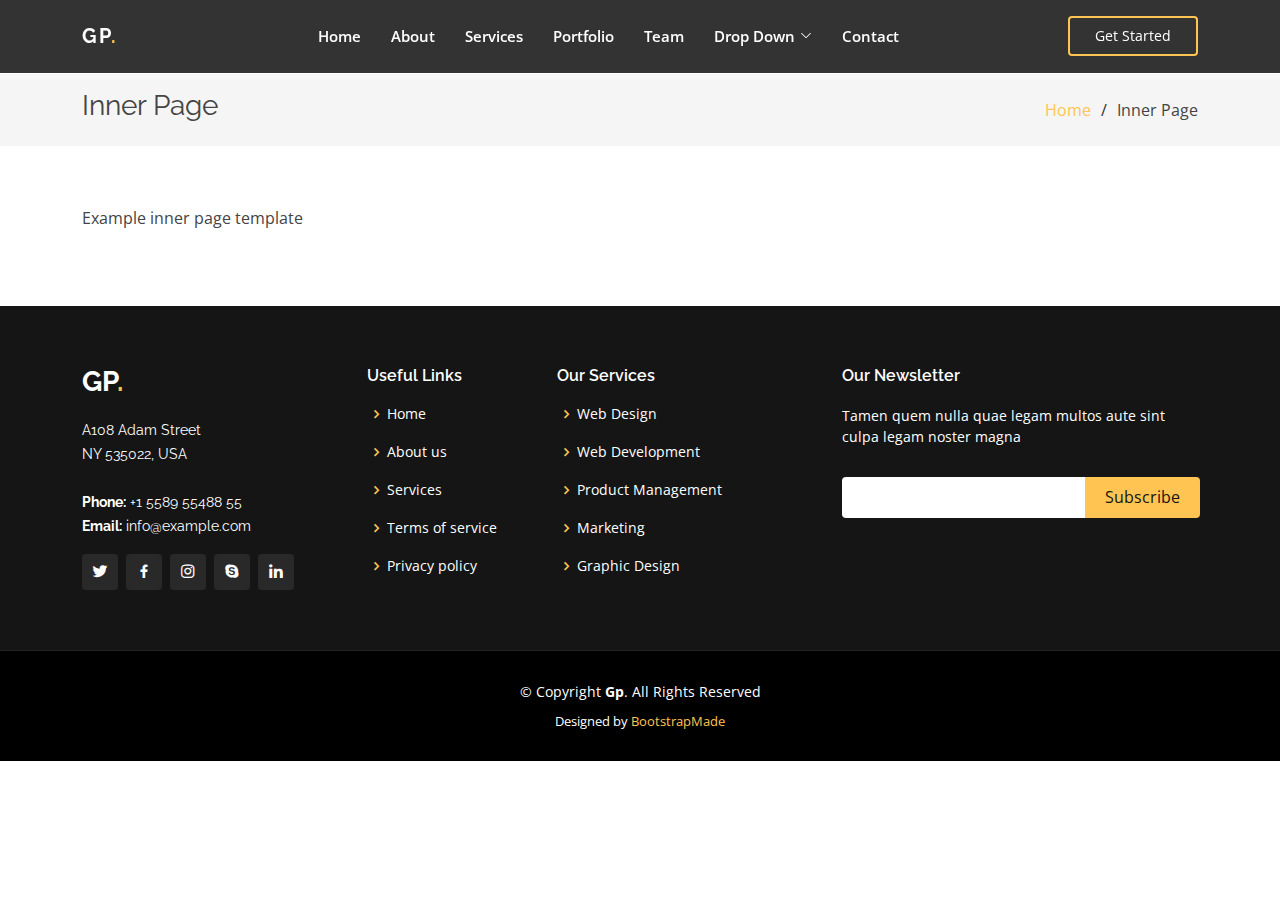
<file: inner-page.html>
<!DOCTYPE html>
<html lang="en">

<head>
  <meta charset="utf-8">
  <meta content="width=device-width, initial-scale=1.0" name="viewport">

  <title>Inner Page - Gp Bootstrap Template</title>
  <meta content="" name="description">
  <meta content="" name="keywords">

  <!-- Favicons -->
  <link href="assets/img/favicon.png" rel="icon">
  <link href="assets/img/apple-touch-icon.png" rel="apple-touch-icon">

  <!-- Google Fonts -->
  <link href="https://fonts.googleapis.com/css?family=Open+Sans:300,300i,400,400i,600,600i,700,700i|Raleway:300,300i,400,400i,500,500i,600,600i,700,700i|Poppins:300,300i,400,400i,500,500i,600,600i,700,700i" rel="stylesheet">

  <!-- Vendor CSS Files -->
  <link href="assets/vendor/aos/aos.css" rel="stylesheet">
  <link href="assets/vendor/bootstrap/css/bootstrap.min.css" rel="stylesheet">
  <link href="assets/vendor/bootstrap-icons/bootstrap-icons.css" rel="stylesheet">
  <link href="assets/vendor/boxicons/css/boxicons.min.css" rel="stylesheet">
  <link href="assets/vendor/glightbox/css/glightbox.min.css" rel="stylesheet">
  <link href="assets/vendor/remixicon/remixicon.css" rel="stylesheet">
  <link href="assets/vendor/swiper/swiper-bundle.min.css" rel="stylesheet">

  <!-- Template Main CSS File -->
  <link href="assets/css/style.css" rel="stylesheet">

  <!-- =======================================================
  * Template Name: Gp - v4.3.0
  * Template URL: https://bootstrapmade.com/gp-free-multipurpose-html-bootstrap-template/
  * Author: BootstrapMade.com
  * License: https://bootstrapmade.com/license/
  ======================================================== -->
</head>

<body>

  <!-- ======= Header ======= -->
  <header id="header" class="fixed-top header-inner-pages">
    <div class="container d-flex align-items-center justify-content-lg-between">

      <h1 class="logo me-auto me-lg-0"><a href="index.html">Gp<span>.</span></a></h1>
      <!-- Uncomment below if you prefer to use an image logo -->
      <!-- <a href="index.html" class="logo me-auto me-lg-0"><img src="assets/img/logo.png" alt="" class="img-fluid"></a>-->

      <nav id="navbar" class="navbar order-last order-lg-0">
        <ul>
          <li><a class="nav-link scrollto " href="#hero">Home</a></li>
          <li><a class="nav-link scrollto" href="#about">About</a></li>
          <li><a class="nav-link scrollto" href="#services">Services</a></li>
          <li><a class="nav-link scrollto " href="#portfolio">Portfolio</a></li>
          <li><a class="nav-link scrollto" href="#team">Team</a></li>
          <li class="dropdown"><a href="#"><span>Drop Down</span> <i class="bi bi-chevron-down"></i></a>
            <ul>
              <li><a href="#">Drop Down 1</a></li>
              <li class="dropdown"><a href="#"><span>Deep Drop Down</span> <i class="bi bi-chevron-right"></i></a>
                <ul>
                  <li><a href="#">Deep Drop Down 1</a></li>
                  <li><a href="#">Deep Drop Down 2</a></li>
                  <li><a href="#">Deep Drop Down 3</a></li>
                  <li><a href="#">Deep Drop Down 4</a></li>
                  <li><a href="#">Deep Drop Down 5</a></li>
                </ul>
              </li>
              <li><a href="#">Drop Down 2</a></li>
              <li><a href="#">Drop Down 3</a></li>
              <li><a href="#">Drop Down 4</a></li>
            </ul>
          </li>
          <li><a class="nav-link scrollto" href="#contact">Contact</a></li>
        </ul>
        <i class="bi bi-list mobile-nav-toggle"></i>
      </nav><!-- .navbar -->

      <a href="#about" class="get-started-btn scrollto">Get Started</a>

    </div>
  </header><!-- End Header -->

  <main id="main">

    <!-- ======= Breadcrumbs ======= -->
    <section class="breadcrumbs">
      <div class="container">

        <div class="d-flex justify-content-between align-items-center">
          <h2>Inner Page</h2>
          <ol>
            <li><a href="index.html">Home</a></li>
            <li>Inner Page</li>
          </ol>
        </div>

      </div>
    </section><!-- End Breadcrumbs -->

    <section class="inner-page">
      <div class="container">
        <p>
          Example inner page template
        </p>
      </div>
    </section>

  </main><!-- End #main -->

  <!-- ======= Footer ======= -->
  <footer id="footer">
    <div class="footer-top">
      <div class="container">
        <div class="row">

          <div class="col-lg-3 col-md-6">
            <div class="footer-info">
              <h3>Gp<span>.</span></h3>
              <p>
                A108 Adam Street <br>
                NY 535022, USA<br><br>
                <strong>Phone:</strong> +1 5589 55488 55<br>
                <strong>Email:</strong> info@example.com<br>
              </p>
              <div class="social-links mt-3">
                <a href="#" class="twitter"><i class="bx bxl-twitter"></i></a>
                <a href="#" class="facebook"><i class="bx bxl-facebook"></i></a>
                <a href="#" class="instagram"><i class="bx bxl-instagram"></i></a>
                <a href="#" class="google-plus"><i class="bx bxl-skype"></i></a>
                <a href="#" class="linkedin"><i class="bx bxl-linkedin"></i></a>
              </div>
            </div>
          </div>

          <div class="col-lg-2 col-md-6 footer-links">
            <h4>Useful Links</h4>
            <ul>
              <li><i class="bx bx-chevron-right"></i> <a href="#">Home</a></li>
              <li><i class="bx bx-chevron-right"></i> <a href="#">About us</a></li>
              <li><i class="bx bx-chevron-right"></i> <a href="#">Services</a></li>
              <li><i class="bx bx-chevron-right"></i> <a href="#">Terms of service</a></li>
              <li><i class="bx bx-chevron-right"></i> <a href="#">Privacy policy</a></li>
            </ul>
          </div>

          <div class="col-lg-3 col-md-6 footer-links">
            <h4>Our Services</h4>
            <ul>
              <li><i class="bx bx-chevron-right"></i> <a href="#">Web Design</a></li>
              <li><i class="bx bx-chevron-right"></i> <a href="#">Web Development</a></li>
              <li><i class="bx bx-chevron-right"></i> <a href="#">Product Management</a></li>
              <li><i class="bx bx-chevron-right"></i> <a href="#">Marketing</a></li>
              <li><i class="bx bx-chevron-right"></i> <a href="#">Graphic Design</a></li>
            </ul>
          </div>

          <div class="col-lg-4 col-md-6 footer-newsletter">
            <h4>Our Newsletter</h4>
            <p>Tamen quem nulla quae legam multos aute sint culpa legam noster magna</p>
            <form action="" method="post">
              <input type="email" name="email"><input type="submit" value="Subscribe">
            </form>

          </div>

        </div>
      </div>
    </div>

    <div class="container">
      <div class="copyright">
        &copy; Copyright <strong><span>Gp</span></strong>. All Rights Reserved
      </div>
      <div class="credits">
        <!-- All the links in the footer should remain intact. -->
        <!-- You can delete the links only if you purchased the pro version. -->
        <!-- Licensing information: https://bootstrapmade.com/license/ -->
        <!-- Purchase the pro version with working PHP/AJAX contact form: https://bootstrapmade.com/gp-free-multipurpose-html-bootstrap-template/ -->
        Designed by <a href="https://bootstrapmade.com/">BootstrapMade</a>
      </div>
    </div>
  </footer><!-- End Footer -->

  <div id="preloader"></div>
  <a href="#" class="back-to-top d-flex align-items-center justify-content-center"><i class="bi bi-arrow-up-short"></i></a>

  <!-- Vendor JS Files -->
  <script src="assets/vendor/aos/aos.js"></script>
  <script src="assets/vendor/bootstrap/js/bootstrap.bundle.min.js"></script>
  <script src="assets/vendor/glightbox/js/glightbox.min.js"></script>
  <script src="assets/vendor/isotope-layout/isotope.pkgd.min.js"></script>
  <script src="assets/vendor/php-email-form/validate.js"></script>
  <script src="assets/vendor/purecounter/purecounter.js"></script>
  <script src="assets/vendor/swiper/swiper-bundle.min.js"></script>

  <!-- Template Main JS File -->
  <script src="assets/js/main.js"></script>

</body>

</html>
</file>
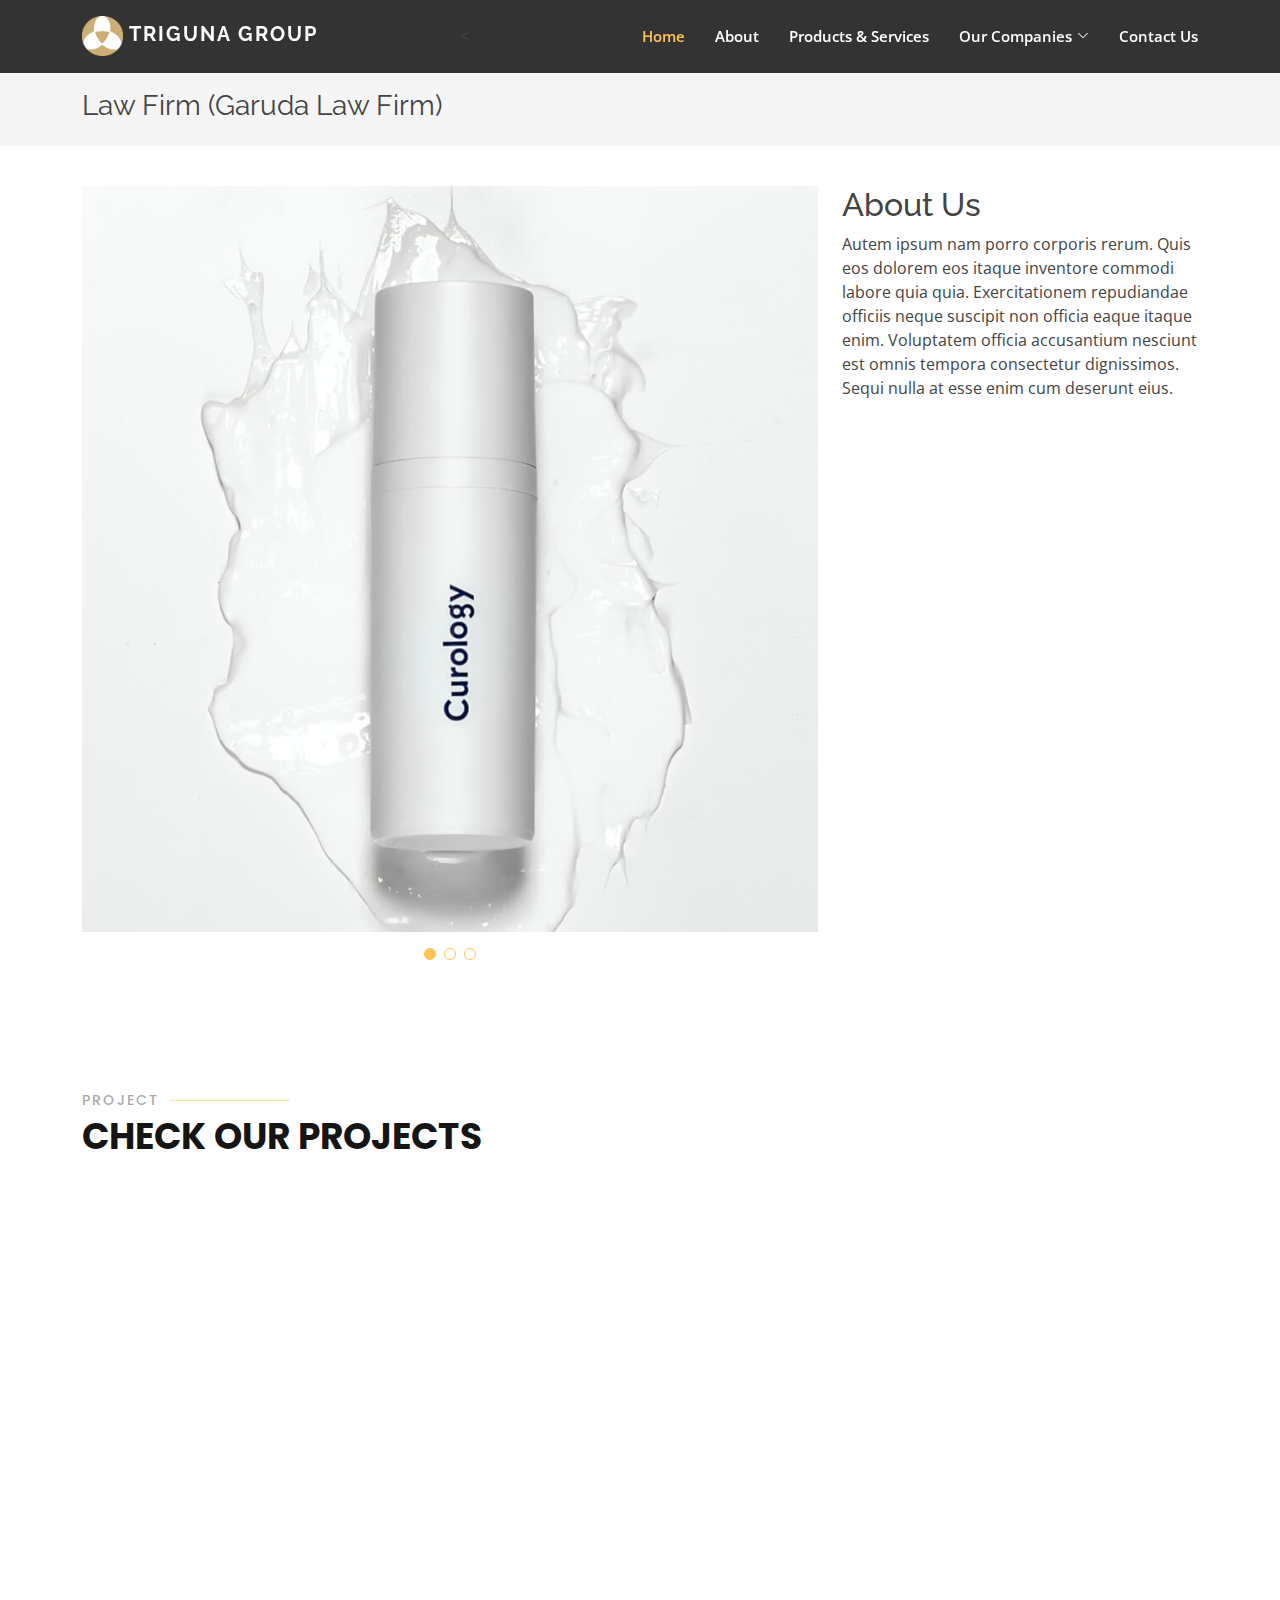
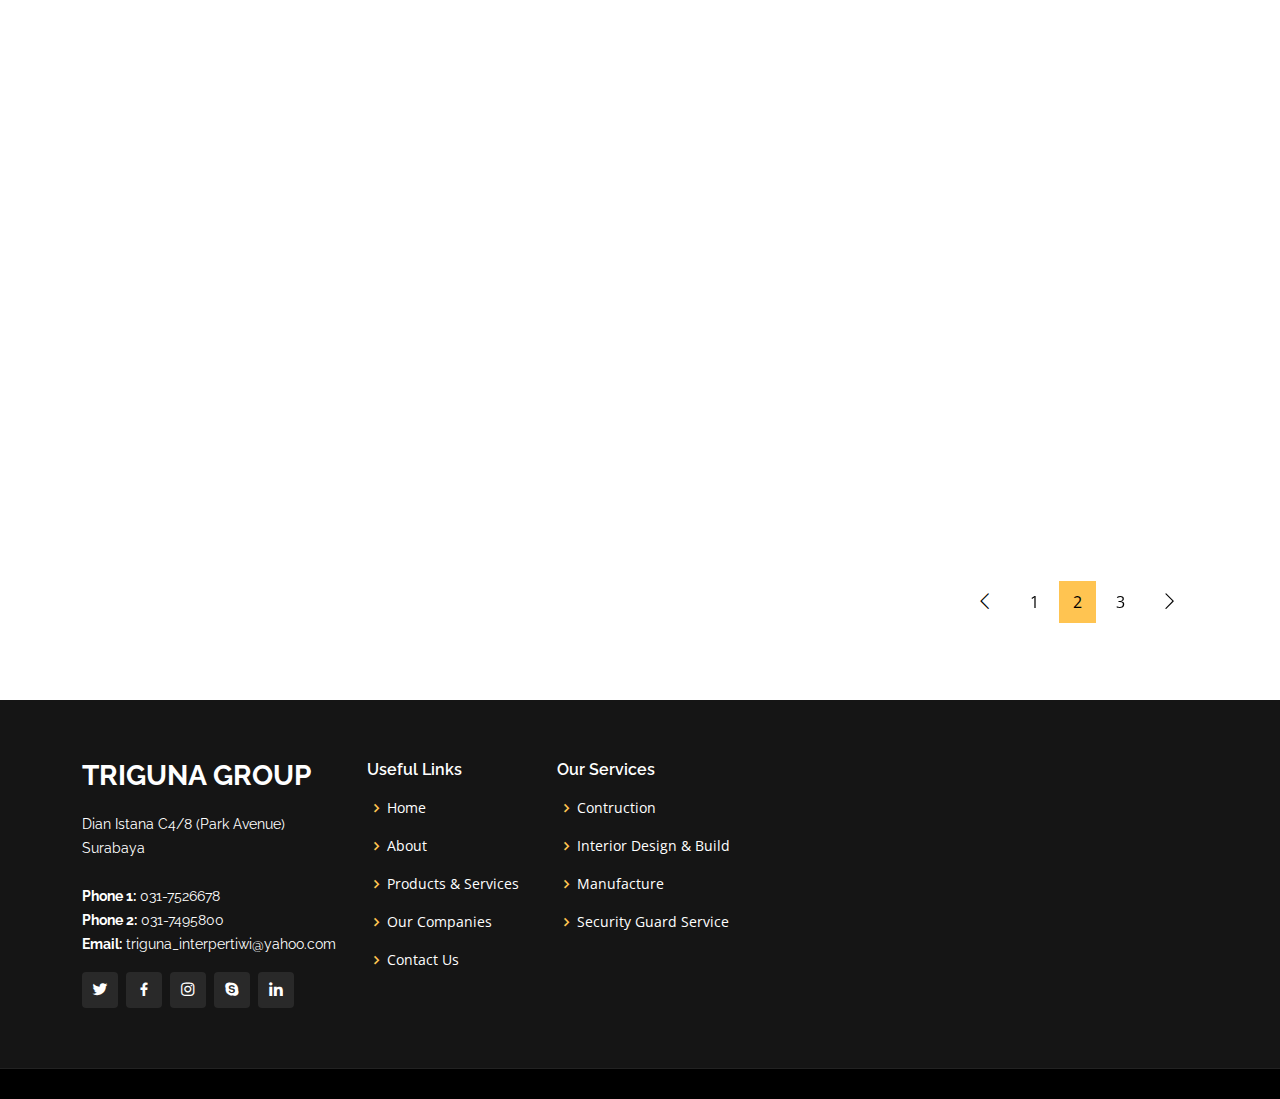
<file: law_frim.html>
<!DOCTYPE html>
<html lang="en">

<head>
  <meta charset="utf-8">
  <meta content="width=device-width, initial-scale=1.0" name="viewport">

  <title>PT.Triguna</title>
  <meta content="" name="description">
  <meta content="" name="keywords">

  <!-- Favicons -->
  <link href="assets/img/favicon.png" rel="icon">
  <link href="assets/img/apple-touch-icon.png" rel="apple-touch-icon">

  <!-- Google Fonts -->
  <link href="https://fonts.googleapis.com/css?family=Open+Sans:300,300i,400,400i,600,600i,700,700i|Raleway:300,300i,400,400i,500,500i,600,600i,700,700i|Poppins:300,300i,400,400i,500,500i,600,600i,700,700i" rel="stylesheet">

  <!-- Vendor CSS Files -->
  <link href="assets/vendor/aos/aos.css" rel="stylesheet">
  <link href="assets/vendor/bootstrap/css/bootstrap.min.css" rel="stylesheet">
  <link href="assets/vendor/bootstrap-icons/bootstrap-icons.css" rel="stylesheet">
  <link href="assets/vendor/boxicons/css/boxicons.min.css" rel="stylesheet">
  <link href="assets/vendor/glightbox/css/glightbox.min.css" rel="stylesheet">
  <link href="assets/vendor/remixicon/remixicon.css" rel="stylesheet">
  <link href="assets/vendor/swiper/swiper-bundle.min.css" rel="stylesheet">

  <!-- Template Main CSS File -->
  <link href="assets/css/style.css" rel="stylesheet">

  <!-- =======================================================
  * Template Name: Gp - v4.3.0
  * Template URL: https://bootstrapmade.com/gp-free-multipurpose-html-bootstrap-template/
  * Author: BootstrapMade.com
  * License: https://bootstrapmade.com/license/
  ======================================================== -->
</head>

<body>

  <!-- ======= Header ======= -->
  <header id="header" class="fixed-top header-inner-pages">
    <div class="container d-flex align-items-center justify-content-lg-between">

     <h1 class="logo me-auto me-lg-0"><a href="index.html"></a> <img src="assets/img/logo.png"> Triguna Group</h1>
      <!-- Uncomment below if you prefer to use an image logo -->
      <!-- <a href="index.html" class="logo me-auto me-lg-0"><img src="assets/img/logo.png" alt="" class="img-fluid"></a>-->

      <<nav id="navbar" class="navbar order-last order-lg-0">
        <ul>
          <li><a class="nav-link scrollto active" href="index.html">Home</a></li>
          <li><a class="nav-link scrollto" href="#about">About</a></li>
          <li><a class="nav-link scrollto" href="#portfolio">Products & Services</a></li>
          <li class="dropdown"><a href="#"><span>Our Companies</span> <i class="bi bi-chevron-down"></i></a>
            <ul>
              <li><a href="index.html">PT.Triguna Interpertiwi Jaya</a></li>
              <li><a href="https://ptpga.com">PT.Perkasa Guna Abadi (PGA Truss)</a></li>
              <li><a href="http://dominterior.id">PT.DOM Interior</a></li>
              <li><a href="PT-Bhakti.html">PT.Bhakti Yudhatama Jaya (Bhakti Yudha)</a></li>
              <li><a href="law_frim.html">Law Firm (Garuda Law Firm)</a></li>
              <li><a href="guest_house.html">Guest House (Oranje Gasthuis)</a></li>
              <li><a href="heavy_rental.html">Heavy Equipment (Supplier & Rental)</a></li>
            </ul>
          </li>
          <li><a class="nav-link scrollto" href="#contact">Contact Us</a></li>
        </ul>
        <i class="bi bi-list mobile-nav-toggle"></i>
      </nav><!-- .navbar -->

    </div>
  </header><!-- End Header -->

  <main id="main">

    <!-- ======= Breadcrumbs ======= -->
    <section id="breadcrumbs" class="breadcrumbs">
      <div class="container">

        <div class="d-flex justify-content-between align-items-center">
          <h2>Law Firm (Garuda Law Firm)</h2>
        </div>

      </div>
    </section><!-- End Breadcrumbs -->

    <!-- ======= Portfolio Details Section ======= -->
    <section id="portfolio-details" class="portfolio-details">
      <div class="container">

        <div class="row gy-4">

          <div class="col-lg-8">
            <div class="portfolio-details-slider swiper-container">
              <div class="swiper-wrapper align-items-center">

                <div class="swiper-slide">
                  <img src="assets/img/portfolio/portfolio-1.jpg" alt="">
                </div>

                <div class="swiper-slide">
                  <img src="assets/img/portfolio/portfolio-2.jpg" alt="">
                </div>

                <div class="swiper-slide">
                  <img src="assets/img/portfolio/portfolio-3.jpg" alt="">
                </div>

              </div>
              <div class="swiper-pagination"></div>
            </div>
          </div>

          <div class="col-lg-4">
            <div class="About">
              <h2>About Us</h2>
              <p>
                Autem ipsum nam porro corporis rerum. Quis eos dolorem eos itaque inventore commodi labore quia quia. Exercitationem repudiandae officiis neque suscipit non officia eaque itaque enim. Voluptatem officia accusantium nesciunt est omnis tempora consectetur dignissimos. Sequi nulla at esse enim cum deserunt eius.
              </p>
            </div>
          </div>

        </div>

      </div>
    </section><!-- End Portfolio Details Section -->

    <!-- ======= Portfolio Section ======= -->
   <section class="portfolio">
      <div class="container">

        <div class="section-title">
          <h2>Project</h2>
          <p>Check our Projects</p>
        </div>

        <div class="row" data-aos="fade-up" data-aos-delay="100">
          <div class="col-lg-12 d-flex justify-content-center">
            <ul id="portfolio-flters">
              <li data-filter="*" class="filter-active">All</li>
              <li data-filter=".filter-app">Redential</li>
              <li data-filter=".filter-card">Buildings</li>
              <li data-filter=".filter-web">Theme Park</li>
            </ul>
          </div>
        </div>

       <div class="row portfolio-container" data-aos="fade-up" data-aos-easing="ease-in-out" data-aos-duration="500">

          <div class="col-lg-4 col-md-6 portfolio-item filter-app">
            <div class="portfolio-wrap">
              <img src="assets/img/portfolio/crop/7.jpg" class="img-fluid" alt="">
              <div class="portfolio-info">
                <h4>App 1</h4>
                <p>App</p>
                <div class="portfolio-links">
                  <a href="assets/img/portfolio/crop/7.jpg" data-gallery="portfolioGallery" class="portfolio-lightbox" title="App 1"><i class="bx bx-plus"></i></a>
                  <a href="PTBhakti_detail.html" title="More Details"><i class="bx bx-link"></i></a>
                </div>
              </div>
            </div>
          </div>

          <div class="col-lg-4 col-md-6 portfolio-item filter-app">
            <div class="portfolio-wrap">
              <img src="assets/img/portfolio/crop/23.jpg" class="img-fluid" alt="">
              <div class="portfolio-info">
                <h4>App 1</h4>
                <p>App</p>
                <div class="portfolio-links">
                  <a href="assets/img/portfolio/crop/23.jpg" data-gallery="portfolioGallery" class="portfolio-lightbox" title="App 1"><i class="bx bx-plus"></i></a>
                  <a href="bhakti-detail.html" title="More Details"><i class="bx bx-link"></i></a>
                </div>
              </div>
            </div>
          </div>

          <div class="col-lg-4 col-md-6 portfolio-item filter-web">
            <div class="portfolio-wrap">
              <img src="assets/img/portfolio/crop/1.jpg" class="img-fluid" alt="">
              <div class="portfolio-info">
                <h4>Web 3</h4>
                <p>Web</p>
                <div class="portfolio-links">
                  <a href="assets/img/portfolio/crop/1.jpg" data-gallery="portfolioGallery" class="portfolio-lightbox" title="Web 3"><i class="bx bx-plus"></i></a>
                  <a href="portfolio-details.html" title="More Details"><i class="bx bx-link"></i></a>
                </div>
              </div>
            </div>
          </div>

          <div class="col-lg-4 col-md-6 portfolio-item filter-web">
            <div class="portfolio-wrap">
              <img src="assets/img/portfolio/crop/3.jpg" class="img-fluid" alt="">
              <div class="portfolio-info">
                <h4>Web 3</h4>
                <p>Web</p>
                <div class="portfolio-links">
                  <a href="assets/img/portfolio/crop/3.jpg" data-gallery="portfolioGallery" class="portfolio-lightbox" title="Web 3"><i class="bx bx-plus"></i></a>
                  <a href="portfolio-details.html" title="More Details"><i class="bx bx-link"></i></a>
                </div>
              </div>
            </div>
          </div>

          <div class="col-lg-4 col-md-6 portfolio-item filter-web">
            <div class="portfolio-wrap">
              <img src="assets/img/portfolio/crop/4.jpg" class="img-fluid" alt="">
              <div class="portfolio-info">
                <h4>Web 3</h4>
                <p>Web</p>
                <div class="portfolio-links">
                  <a href="assets/img/portfolio/crop/4.jpg" data-gallery="portfolioGallery" class="portfolio-lightbox" title="Web 3"><i class="bx bx-plus"></i></a>
                  <a href="portfolio-details.html" title="More Details"><i class="bx bx-link"></i></a>
                </div>
              </div>
            </div>
          </div>

          <div class="col-lg-4 col-md-6 portfolio-item filter-web">
            <div class="portfolio-wrap">
              <img src="assets/img/portfolio/crop/2.jpg" class="img-fluid" alt="">
              <div class="portfolio-info">
                <h4>Web 3</h4>
                <p>Web</p>
                <div class="portfolio-links">
                  <a href="assets/img/portfolio/crop/2.jpg" data-gallery="portfolioGallery" class="portfolio-lightbox" title="Web 3"><i class="bx bx-plus"></i></a>
                  <a href="portfolio-details.html" title="More Details"><i class="bx bx-link"></i></a>
                </div>
              </div>
            </div>
          </div>

          <div class="col-lg-4 col-md-6 portfolio-item filter-web">
            <div class="portfolio-wrap">
              <img src="assets/img/portfolio/crop/6.jpg" class="img-fluid" alt="">
              <div class="portfolio-info">
                <h4>Web 3</h4>
                <p>Web</p>
                <div class="portfolio-links">
                  <a href="assets/img/portfolio/crop/6.jpg" data-gallery="portfolioGallery" class="portfolio-lightbox" title="Web 3"><i class="bx bx-plus"></i></a>
                  <a href="portfolio-details.html" title="More Details"><i class="bx bx-link"></i></a>
                </div>
              </div>
            </div>
          </div>

          <div class="col-lg-4 col-md-6 portfolio-item filter-web">
            <div class="portfolio-wrap">
              <img src="assets/img/portfolio/crop/5.jpg" class="img-fluid" alt="">
              <div class="portfolio-info">
                <h4>Web 3</h4>
                <p>Web</p>
                <div class="portfolio-links">
                  <a href="assets/img/portfolio/crop/5.jpg" data-gallery="portfolioGallery" class="portfolio-lightbox" title="Web 3"><i class="bx bx-plus"></i></a>
                  <a href="portfolio-details.html" title="More Details"><i class="bx bx-link"></i></a>
                </div>
              </div>
            </div>
          </div>

           <div class="col-lg-4 col-md-6 portfolio-item filter-web">
            <div class="portfolio-wrap">
              <img src="assets/img/portfolio/crop/5.jpg" class="img-fluid" alt="">
              <div class="portfolio-info">
                <h4>Web 3</h4>
                <p>Web</p>
                <div class="portfolio-links">
                  <a href="assets/img/portfolio/crop/5.jpg" data-gallery="portfolioGallery" class="portfolio-lightbox" title="Web 3"><i class="bx bx-plus"></i></a>
                  <a href="portfolio-details.html" title="More Details"><i class="bx bx-link"></i></a>
                </div>
              </div>
            </div>
          </div>
          
           <div class="col-lg-4 col-md-6 portfolio-item filter-web">
            <div class="portfolio-wrap">
              <img src="assets/img/portfolio/crop/5.jpg" class="img-fluid" alt="">
              <div class="portfolio-info">
                <h4>Web 3</h4>
                <p>Web</p>
                <div class="portfolio-links">
                  <a href="assets/img/portfolio/crop/5.jpg" data-gallery="portfolioGallery" class="portfolio-lightbox" title="Web 3"><i class="bx bx-plus"></i></a>
                  <a href="portfolio-details.html" title="More Details"><i class="bx bx-link"></i></a>
                </div>
              </div>
            </div>
          </div>
           </div>
          <div class="row">
          <div class="col-sm-12">
            <nav class="pagination-a">
              <ul class="pagination justify-content-end">
                <li class="page-item disabled">
                  <a class="page-link" href="#" tabindex="-1">
                    <span class="bi bi-chevron-left"></span>
                  </a>
                </li>
                <li class="page-item">
                  <a class="page-link" href="#">1</a>
                </li>
                <li class="page-item active">
                  <a class="page-link" href="#">2</a>
                </li>
                <li class="page-item">
                  <a class="page-link" href="#">3</a>
                </li>
                <li class="page-item next">
                  <a class="page-link" href="#">
                    <span class="bi bi-chevron-right"></span>
                  </a>
                </li>
              </ul>
            </nav>
          </div>
        </div>
  
      </div>
    </section><!-- End Portfolio Section -->

  </main><!-- End #main -->

  <!-- ======= Footer ======= -->
  <footer id="footer">
    <div class="footer-top">
      <div class="container">
        <div class="row">

          <div class="col-lg-3 col-md-6">
            <div class="footer-info">
              <h3>Triguna Group</h3>
              <p>
                Dian Istana C4/8 (Park Avenue) <br>
                Surabaya<br><br>
                <strong>Phone 1:</strong> 031-7526678<br>
                <strong>Phone 2:</strong> 031-7495800<br>
                <strong>Email:</strong> triguna_interpertiwi@yahoo.com<br>
              </p>
              <div class="social-links mt-3">
                <a href="#" class="twitter"><i class="bx bxl-twitter"></i></a>
                <a href="#" class="facebook"><i class="bx bxl-facebook"></i></a>
                <a href="#" class="instagram"><i class="bx bxl-instagram"></i></a>
                <a href="#" class="google-plus"><i class="bx bxl-skype"></i></a>
                <a href="#" class="linkedin"><i class="bx bxl-linkedin"></i></a>
              </div>
            </div>
          </div>

          <div class="col-lg-2 col-md-6 footer-links">
            <h4>Useful Links</h4>
            <ul>
              <li><i class="bx bx-chevron-right"></i> <a href="#">Home</a></li>
              <li><i class="bx bx-chevron-right"></i> <a href="#">About</a></li>
              <li><i class="bx bx-chevron-right"></i> <a href="#">Products & Services</a></li>
              <li><i class="bx bx-chevron-right"></i> <a href="#">Our Companies</a></li>
              <li><i class="bx bx-chevron-right"></i> <a href="#">Contact Us</a></li>
            </ul>
          </div>

          <div class="col-lg-3 col-md-6 footer-links">
            <h4>Our Services</h4>
            <ul>
              <li><i class="bx bx-chevron-right"></i> <a href="#">Contruction</a></li>
              <li><i class="bx bx-chevron-right"></i> <a href="#">Interior Design & Build</a></li>
              <li><i class="bx bx-chevron-right"></i> <a href="#">Manufacture</a></li>
              <li><i class="bx bx-chevron-right"></i> <a href="#">Security Guard Service</a></li>
            </ul>
          </div>

        </div>
      </div>
    </div>

  
  </footer><!-- End Footer -->

  <div id="preloader"></div>
  <a href="#" class="back-to-top d-flex align-items-center justify-content-center"><i class="bi bi-arrow-up-short"></i></a>

  <!-- Vendor JS Files -->
  <script src="assets/vendor/aos/aos.js"></script>
  <script src="assets/vendor/bootstrap/js/bootstrap.bundle.min.js"></script>
  <script src="assets/vendor/glightbox/js/glightbox.min.js"></script>
  <script src="assets/vendor/isotope-layout/isotope.pkgd.min.js"></script>
  <script src="assets/vendor/php-email-form/validate.js"></script>
  <script src="assets/vendor/purecounter/purecounter.js"></script>
  <script src="assets/vendor/swiper/swiper-bundle.min.js"></script>

  <!-- Template Main JS File -->
  <script src="assets/js/main.js"></script>

</body>

</html>
</file>
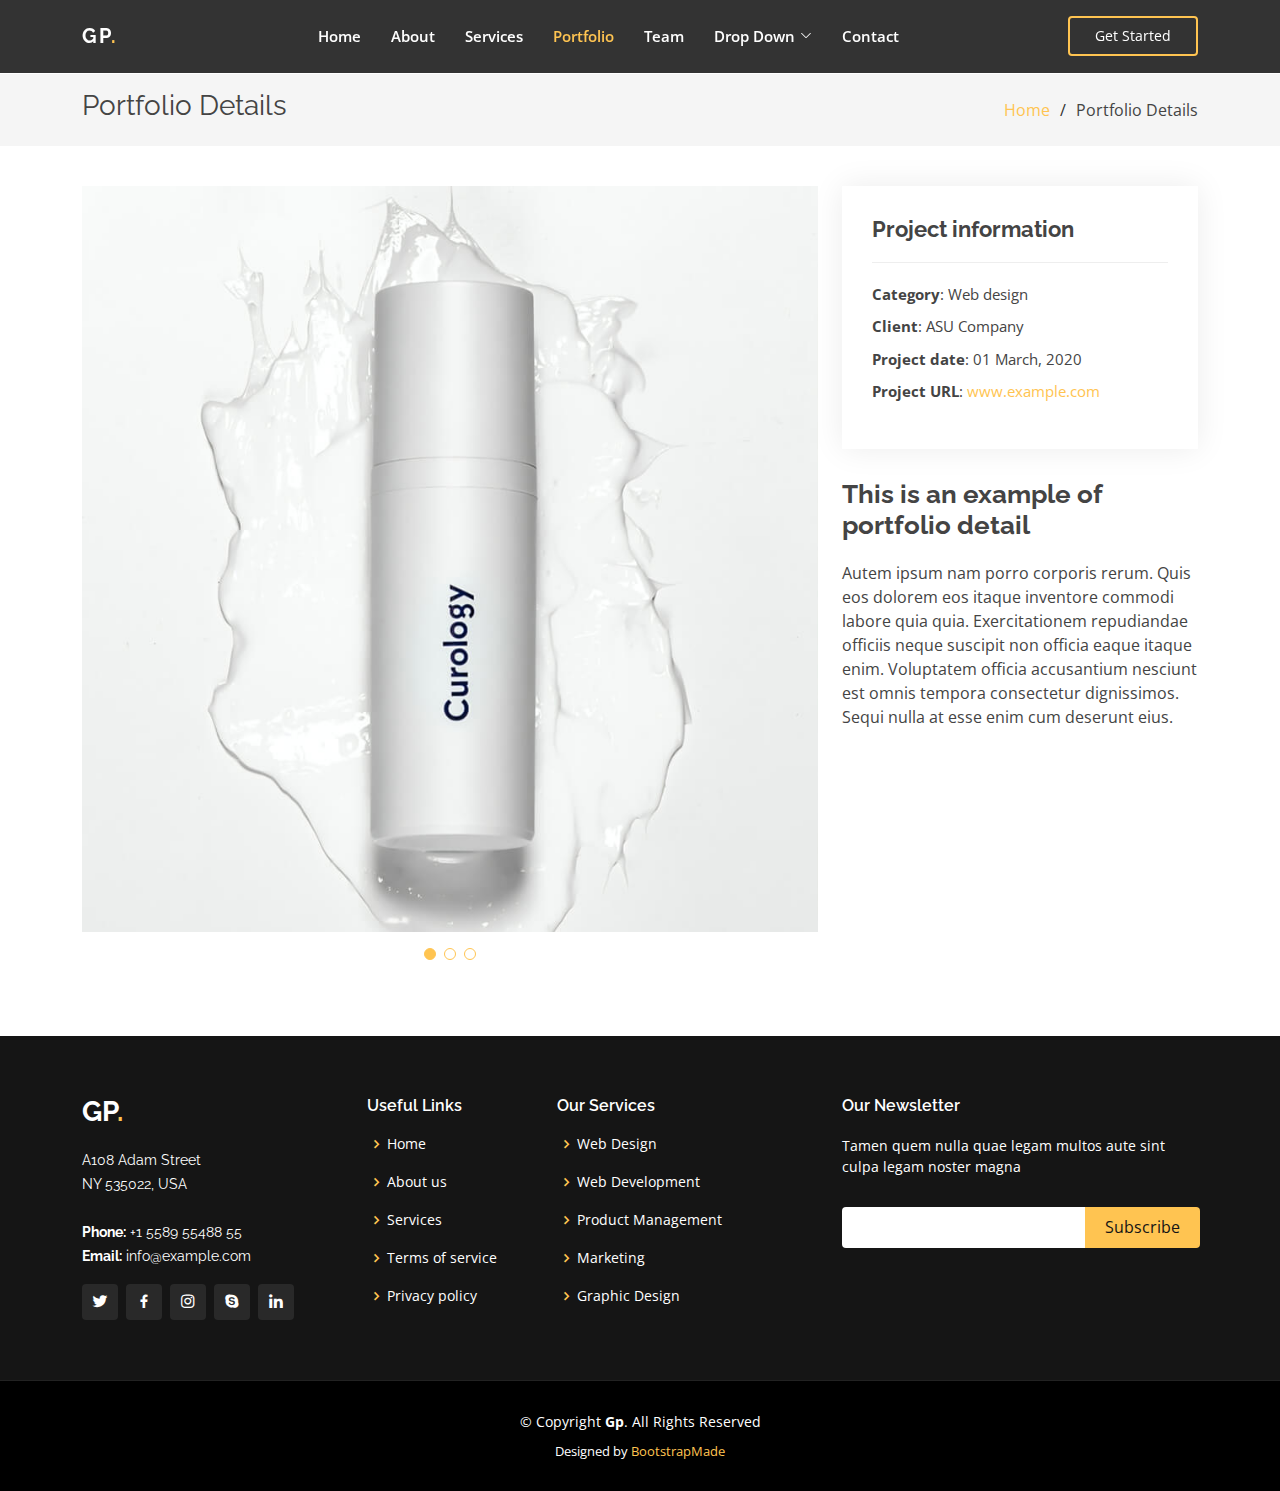
<file: portfolio-details.html>
<!DOCTYPE html>
<html lang="en">

<head>
  <meta charset="utf-8">
  <meta content="width=device-width, initial-scale=1.0" name="viewport">

  <title>Portfolio Details - Gp Bootstrap Template</title>
  <meta content="" name="description">
  <meta content="" name="keywords">

  <!-- Favicons -->
  <link href="assets/img/favicon.png" rel="icon">
  <link href="assets/img/apple-touch-icon.png" rel="apple-touch-icon">

  <!-- Google Fonts -->
  <link href="https://fonts.googleapis.com/css?family=Open+Sans:300,300i,400,400i,600,600i,700,700i|Raleway:300,300i,400,400i,500,500i,600,600i,700,700i|Poppins:300,300i,400,400i,500,500i,600,600i,700,700i" rel="stylesheet">

  <!-- Vendor CSS Files -->
  <link href="assets/vendor/aos/aos.css" rel="stylesheet">
  <link href="assets/vendor/bootstrap/css/bootstrap.min.css" rel="stylesheet">
  <link href="assets/vendor/bootstrap-icons/bootstrap-icons.css" rel="stylesheet">
  <link href="assets/vendor/boxicons/css/boxicons.min.css" rel="stylesheet">
  <link href="assets/vendor/glightbox/css/glightbox.min.css" rel="stylesheet">
  <link href="assets/vendor/remixicon/remixicon.css" rel="stylesheet">
  <link href="assets/vendor/swiper/swiper-bundle.min.css" rel="stylesheet">

  <!-- Template Main CSS File -->
  <link href="assets/css/style.css" rel="stylesheet">

  <!-- =======================================================
  * Template Name: Gp - v4.3.0
  * Template URL: https://bootstrapmade.com/gp-free-multipurpose-html-bootstrap-template/
  * Author: BootstrapMade.com
  * License: https://bootstrapmade.com/license/
  ======================================================== -->
</head>

<body>

  <!-- ======= Header ======= -->
  <header id="header" class="fixed-top header-inner-pages">
    <div class="container d-flex align-items-center justify-content-lg-between">

      <h1 class="logo me-auto me-lg-0"><a href="index.html">Gp<span>.</span></a></h1>
      <!-- Uncomment below if you prefer to use an image logo -->
      <!-- <a href="index.html" class="logo me-auto me-lg-0"><img src="assets/img/logo.png" alt="" class="img-fluid"></a>-->

      <nav id="navbar" class="navbar order-last order-lg-0">
        <ul>
          <li><a class="nav-link scrollto " href="#hero">Home</a></li>
          <li><a class="nav-link scrollto" href="#about">About</a></li>
          <li><a class="nav-link scrollto" href="#services">Services</a></li>
          <li><a class="nav-link scrollto active" href="#portfolio">Portfolio</a></li>
          <li><a class="nav-link scrollto" href="#team">Team</a></li>
          <li class="dropdown"><a href="#"><span>Drop Down</span> <i class="bi bi-chevron-down"></i></a>
            <ul>
              <li><a href="#">Drop Down 1</a></li>
              <li class="dropdown"><a href="#"><span>Deep Drop Down</span> <i class="bi bi-chevron-right"></i></a>
                <ul>
                  <li><a href="#">Deep Drop Down 1</a></li>
                  <li><a href="#">Deep Drop Down 2</a></li>
                  <li><a href="#">Deep Drop Down 3</a></li>
                  <li><a href="#">Deep Drop Down 4</a></li>
                  <li><a href="#">Deep Drop Down 5</a></li>
                </ul>
              </li>
              <li><a href="#">Drop Down 2</a></li>
              <li><a href="#">Drop Down 3</a></li>
              <li><a href="#">Drop Down 4</a></li>
            </ul>
          </li>
          <li><a class="nav-link scrollto" href="#contact">Contact</a></li>
        </ul>
        <i class="bi bi-list mobile-nav-toggle"></i>
      </nav><!-- .navbar -->

      <a href="#about" class="get-started-btn scrollto">Get Started</a>

    </div>
  </header><!-- End Header -->

  <main id="main">

    <!-- ======= Breadcrumbs ======= -->
    <section id="breadcrumbs" class="breadcrumbs">
      <div class="container">

        <div class="d-flex justify-content-between align-items-center">
          <h2>Portfolio Details</h2>
          <ol>
            <li><a href="index.html">Home</a></li>
            <li>Portfolio Details</li>
          </ol>
        </div>

      </div>
    </section><!-- End Breadcrumbs -->

    <!-- ======= Portfolio Details Section ======= -->
    <section id="portfolio-details" class="portfolio-details">
      <div class="container">

        <div class="row gy-4">

          <div class="col-lg-8">
            <div class="portfolio-details-slider swiper-container">
              <div class="swiper-wrapper align-items-center">

                <div class="swiper-slide">
                  <img src="assets/img/portfolio/portfolio-1.jpg" alt="">
                </div>

                <div class="swiper-slide">
                  <img src="assets/img/portfolio/portfolio-2.jpg" alt="">
                </div>

                <div class="swiper-slide">
                  <img src="assets/img/portfolio/portfolio-3.jpg" alt="">
                </div>

              </div>
              <div class="swiper-pagination"></div>
            </div>
          </div>

          <div class="col-lg-4">
            <div class="portfolio-info">
              <h3>Project information</h3>
              <ul>
                <li><strong>Category</strong>: Web design</li>
                <li><strong>Client</strong>: ASU Company</li>
                <li><strong>Project date</strong>: 01 March, 2020</li>
                <li><strong>Project URL</strong>: <a href="#">www.example.com</a></li>
              </ul>
            </div>
            <div class="portfolio-description">
              <h2>This is an example of portfolio detail</h2>
              <p>
                Autem ipsum nam porro corporis rerum. Quis eos dolorem eos itaque inventore commodi labore quia quia. Exercitationem repudiandae officiis neque suscipit non officia eaque itaque enim. Voluptatem officia accusantium nesciunt est omnis tempora consectetur dignissimos. Sequi nulla at esse enim cum deserunt eius.
              </p>
            </div>
          </div>

        </div>

      </div>
    </section><!-- End Portfolio Details Section -->

  </main><!-- End #main -->

  <!-- ======= Footer ======= -->
  <footer id="footer">
    <div class="footer-top">
      <div class="container">
        <div class="row">

          <div class="col-lg-3 col-md-6">
            <div class="footer-info">
              <h3>Gp<span>.</span></h3>
              <p>
                A108 Adam Street <br>
                NY 535022, USA<br><br>
                <strong>Phone:</strong> +1 5589 55488 55<br>
                <strong>Email:</strong> info@example.com<br>
              </p>
              <div class="social-links mt-3">
                <a href="#" class="twitter"><i class="bx bxl-twitter"></i></a>
                <a href="#" class="facebook"><i class="bx bxl-facebook"></i></a>
                <a href="#" class="instagram"><i class="bx bxl-instagram"></i></a>
                <a href="#" class="google-plus"><i class="bx bxl-skype"></i></a>
                <a href="#" class="linkedin"><i class="bx bxl-linkedin"></i></a>
              </div>
            </div>
          </div>

          <div class="col-lg-2 col-md-6 footer-links">
            <h4>Useful Links</h4>
            <ul>
              <li><i class="bx bx-chevron-right"></i> <a href="#">Home</a></li>
              <li><i class="bx bx-chevron-right"></i> <a href="#">About us</a></li>
              <li><i class="bx bx-chevron-right"></i> <a href="#">Services</a></li>
              <li><i class="bx bx-chevron-right"></i> <a href="#">Terms of service</a></li>
              <li><i class="bx bx-chevron-right"></i> <a href="#">Privacy policy</a></li>
            </ul>
          </div>

          <div class="col-lg-3 col-md-6 footer-links">
            <h4>Our Services</h4>
            <ul>
              <li><i class="bx bx-chevron-right"></i> <a href="#">Web Design</a></li>
              <li><i class="bx bx-chevron-right"></i> <a href="#">Web Development</a></li>
              <li><i class="bx bx-chevron-right"></i> <a href="#">Product Management</a></li>
              <li><i class="bx bx-chevron-right"></i> <a href="#">Marketing</a></li>
              <li><i class="bx bx-chevron-right"></i> <a href="#">Graphic Design</a></li>
            </ul>
          </div>

          <div class="col-lg-4 col-md-6 footer-newsletter">
            <h4>Our Newsletter</h4>
            <p>Tamen quem nulla quae legam multos aute sint culpa legam noster magna</p>
            <form action="" method="post">
              <input type="email" name="email"><input type="submit" value="Subscribe">
            </form>

          </div>

        </div>
      </div>
    </div>

    <div class="container">
      <div class="copyright">
        &copy; Copyright <strong><span>Gp</span></strong>. All Rights Reserved
      </div>
      <div class="credits">
        <!-- All the links in the footer should remain intact. -->
        <!-- You can delete the links only if you purchased the pro version. -->
        <!-- Licensing information: https://bootstrapmade.com/license/ -->
        <!-- Purchase the pro version with working PHP/AJAX contact form: https://bootstrapmade.com/gp-free-multipurpose-html-bootstrap-template/ -->
        Designed by <a href="https://bootstrapmade.com/">BootstrapMade</a>
      </div>
    </div>
  </footer><!-- End Footer -->

  <div id="preloader"></div>
  <a href="#" class="back-to-top d-flex align-items-center justify-content-center"><i class="bi bi-arrow-up-short"></i></a>

  <!-- Vendor JS Files -->
  <script src="assets/vendor/aos/aos.js"></script>
  <script src="assets/vendor/bootstrap/js/bootstrap.bundle.min.js"></script>
  <script src="assets/vendor/glightbox/js/glightbox.min.js"></script>
  <script src="assets/vendor/isotope-layout/isotope.pkgd.min.js"></script>
  <script src="assets/vendor/php-email-form/validate.js"></script>
  <script src="assets/vendor/purecounter/purecounter.js"></script>
  <script src="assets/vendor/swiper/swiper-bundle.min.js"></script>

  <!-- Template Main JS File -->
  <script src="assets/js/main.js"></script>

</body>

</html>
</file>
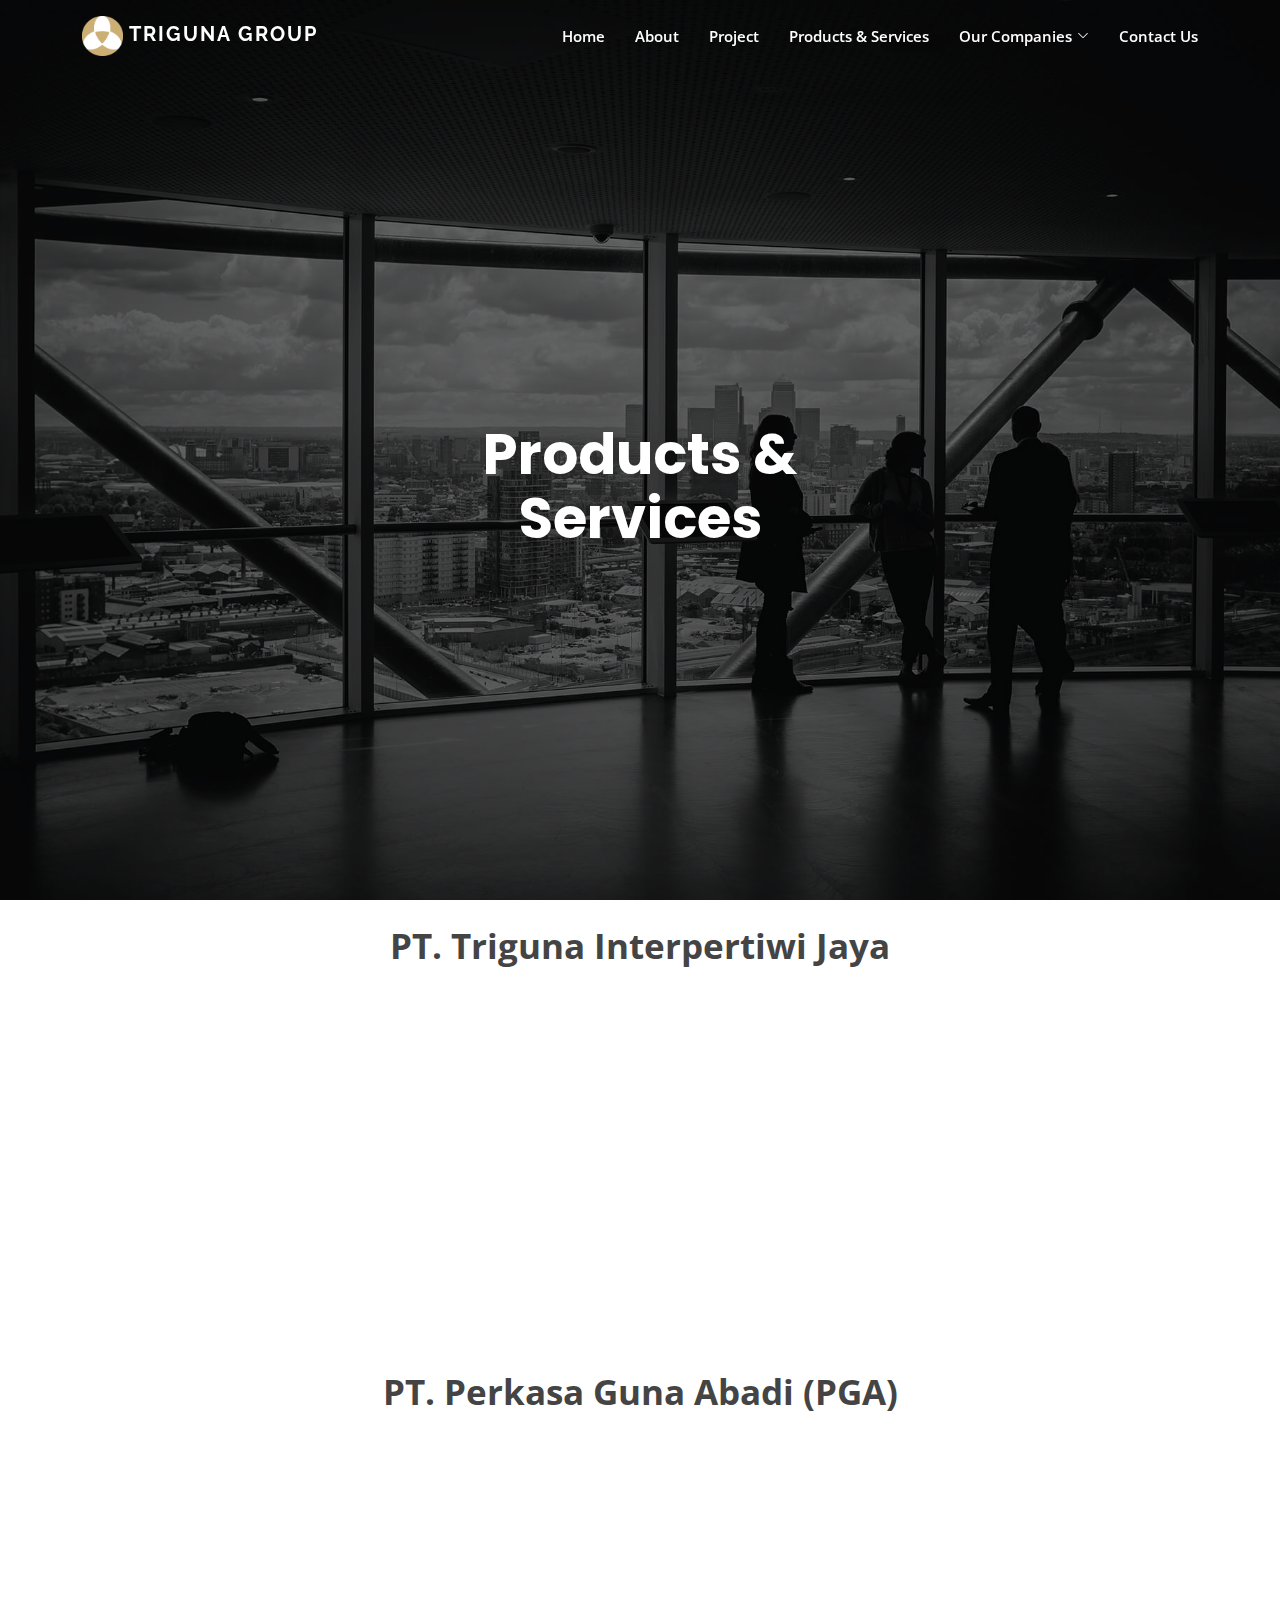
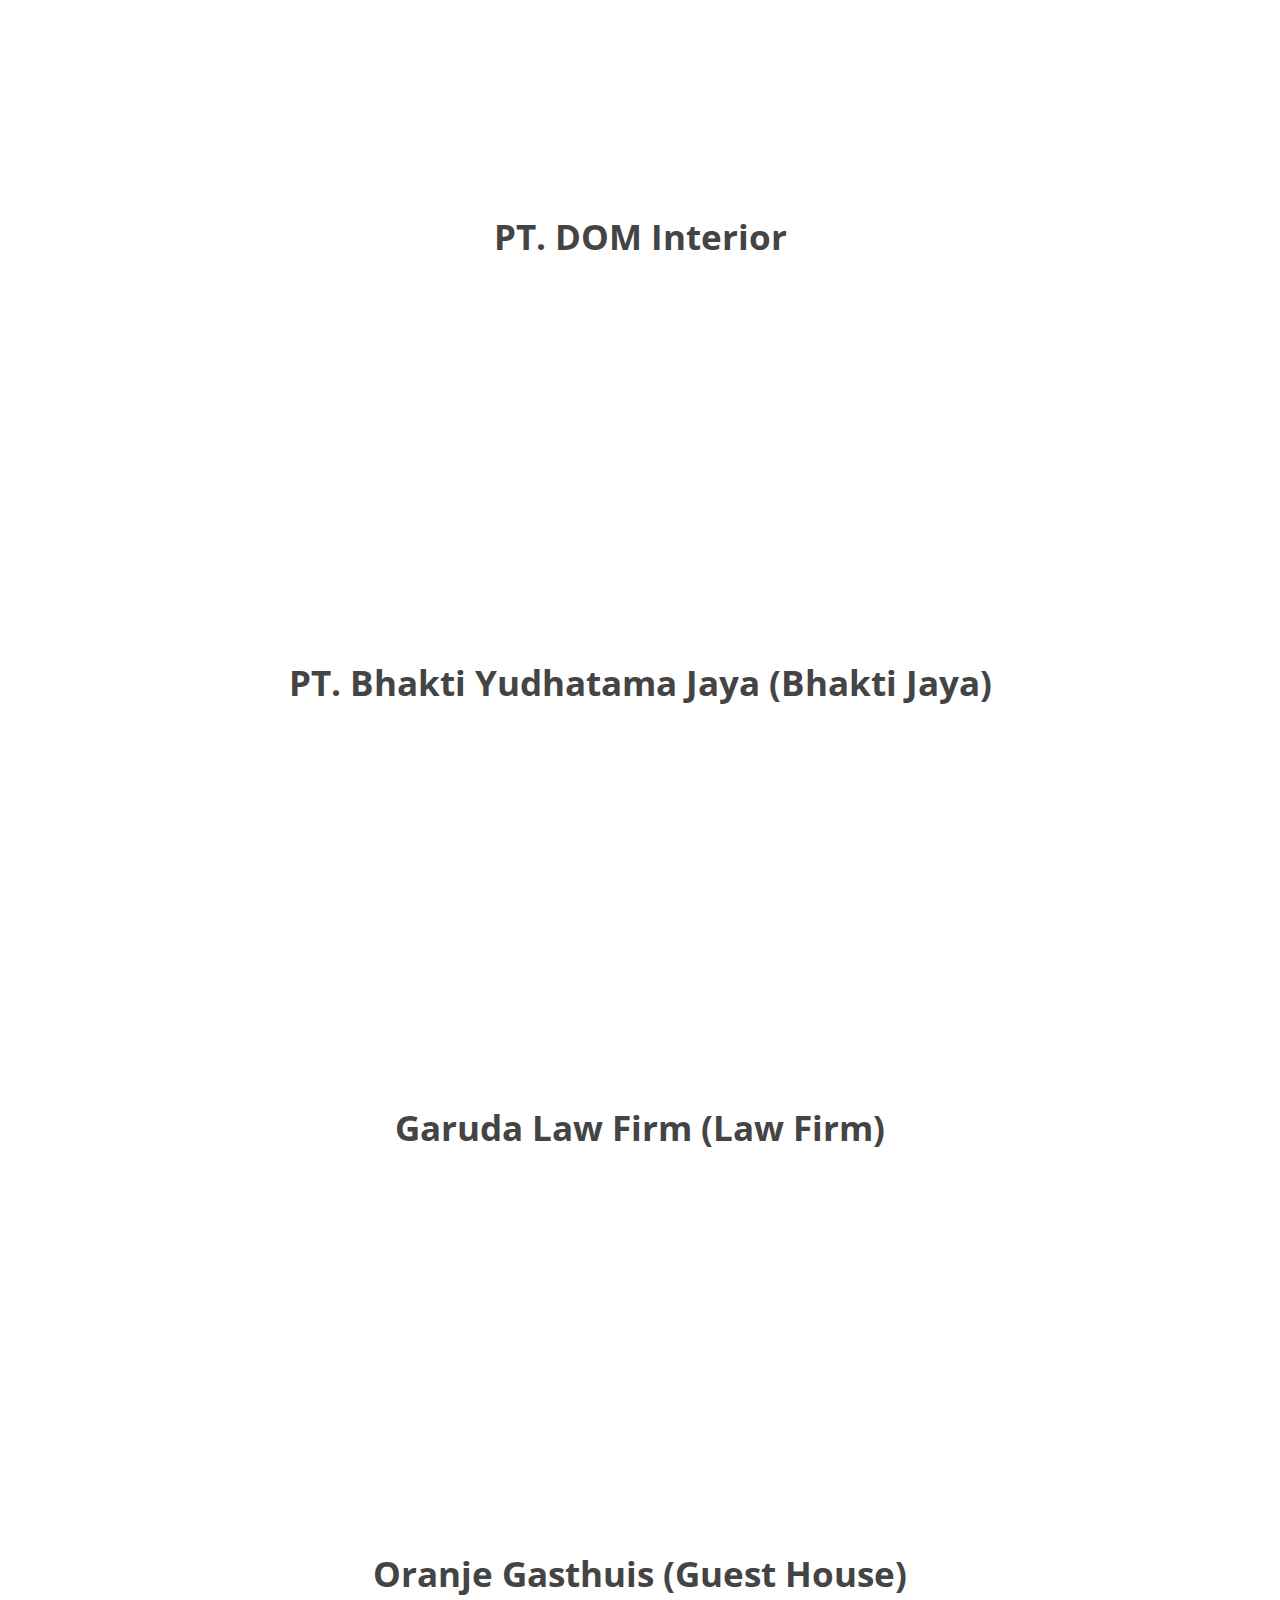
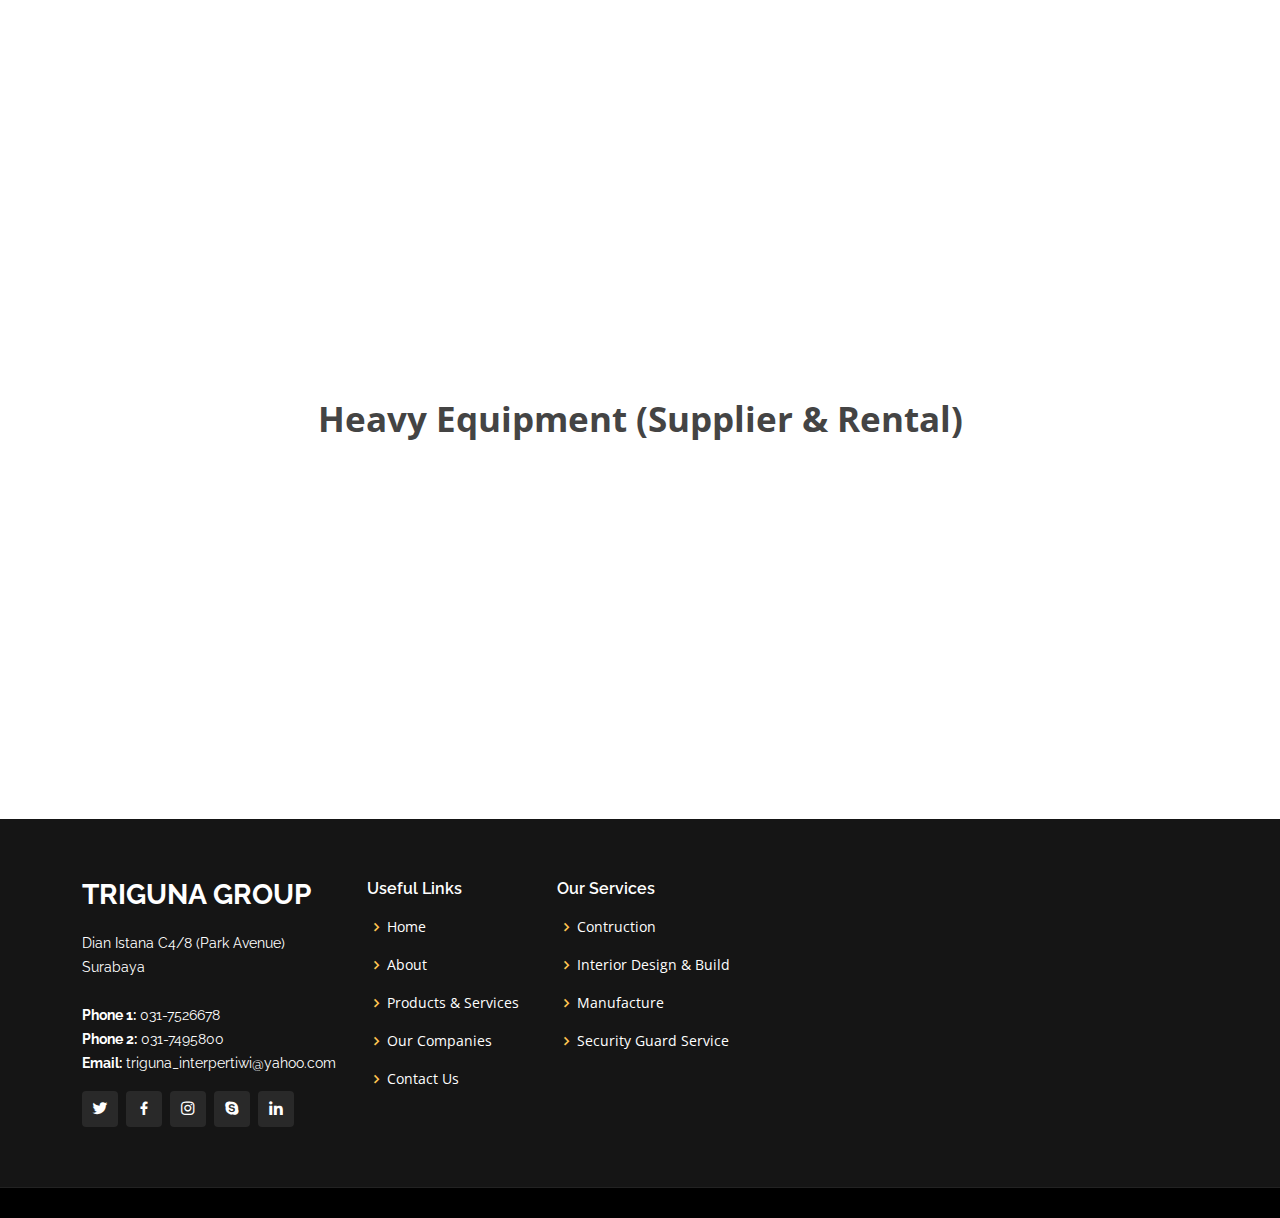
<file: Product-service.html>
<!DOCTYPE html>
<html lang="en">

<head>
  <meta charset="utf-8">
  <meta content="width=device-width, initial-scale=1.0" name="viewport">

  <title>PT.Triguna</title>
  <meta content="" name="description">
  <meta content="" name="keywords">

  <!-- Favicons -->
  <link href="assets/img/logo.png" rel="icon">
  <link href="assets/img/logo.png" rel="apple-touch-icon">

  <!-- Google Fonts -->
  <link href="https://fonts.googleapis.com/css?family=Open+Sans:300,300i,400,400i,600,600i,700,700i|Raleway:300,300i,400,400i,500,500i,600,600i,700,700i|Poppins:300,300i,400,400i,500,500i,600,600i,700,700i" rel="stylesheet">

  <!-- Vendor CSS Files -->
  <link href="assets/vendor/aos/aos.css" rel="stylesheet">
  <link href="assets/vendor/bootstrap/css/bootstrap.min.css" rel="stylesheet">
  <link href="assets/vendor/bootstrap-icons/bootstrap-icons.css" rel="stylesheet">
  <link href="assets/vendor/boxicons/css/boxicons.min.css" rel="stylesheet">
  <link href="assets/vendor/glightbox/css/glightbox.min.css" rel="stylesheet">
  <link href="assets/vendor/remixicon/remixicon.css" rel="stylesheet">
  <link href="assets/vendor/swiper/swiper-bundle.min.css" rel="stylesheet">

  <!-- Template Main CSS File -->
  <link href="assets/css/style.css" rel="stylesheet">

  <!-- =======================================================
  * Template Name: Gp - v4.3.0
  * Template URL: https://bootstrapmade.com/gp-free-multipurpose-html-bootstrap-template/
  * Author: BootstrapMade.com
  * License: https://bootstrapmade.com/license/
  ======================================================== -->
  <style>
  h6{

  }
div.gallery {
  margin: 5px;
  border: 1px solid #ccc;
  float: left;
  width: 300px;
  align-items: center;

}

div.gallery:hover {
  border: 1px solid #777;
}

div.gallery img {
  width: 100%;
  height: auto;
}

div.desc {
  padding: 15px;
  text-align: center;
}
</style>
</head>

<body>

  <!-- ======= Header ======= -->
  <header id="header" class="fixed-top ">
    <div class="container d-flex align-items-center justify-content-lg-between">

      <h1 class="logo me-auto me-lg-0"><a href="index.html"></a> <img src="assets/img/logo.png"> Triguna Group</h1>
      <!-- Uncomment below if you prefer to use an image logo -->
      <!-- <a href="index.html" class="logo me-auto me-lg-0"><img src="assets/img/logo.png" alt="" class="img-fluid"></a>-->

      <nav id="navbar" class="navbar order-last order-lg-0">
        <ul>
          <li><a class="nav-link scrollto" href="index.html">Home</a></li>
          <li><a class="nav-link scrollto" href="#about">About</a></li>
          <li><a class="nav-link scrollto" href="index.html">Project</a></li>
          <li><a class="nav-link scrollto" href="#portfolio">Products & Services</a></li>
          <li class="dropdown"><a href="#"><span>Our Companies</span> <i class="bi bi-chevron-down"></i></a>
            <ul>
              <li><a href="#">PT.Triguna Interpertiwi Jaya</a></li>
              <li><a href="https://ptpga.com">PT.Perkasa Guna Abadi (PGA Truss)</a></li>
              <li><a href="http://dominterior.id">PT.DOM Interior</a></li>
              <li><a href="PT-Bhakti.html">PT.Bhakti Yudhatama Jaya (Bhakti Yudha)</a></li>
              <li><a href="#">Law Firm (Garuda Law Firm)</a></li>
              <li><a href="#">Guest House (Oranje Gasthuis)</a></li>
              <li><a href="#">Heavy Equipment (Supplier & Rental)</a></li>
            </ul>
          </li>
          <li><a class="nav-link scrollto" href="#contact">Contact Us</a></li>
        </ul>
        <i class="bi bi-list mobile-nav-toggle"></i>
      </nav><!-- .navbar -->

     <!-- <a href="#about" class="get-started-btn scrollto">Get Started</a> -->

    </div>
  </header><!-- End Header -->

  <!-- ======= Hero Section ======= -->
  <section id="hero" class="d-flex align-items-center justify-content-center">
    <div class="container" data-aos="fade-up">

      <div class="row justify-content-center" data-aos="fade-up" data-aos-delay="150">
        <div class="col-xl-6 col-lg-8">
          <h1>Products & Services</h1>
        </div>
      </div>

     <!-- <div class="row gy-4 mt-5 justify-content-center" data-aos="zoom-in" data-aos-delay="250">
        <div class="col-xl-2 col-md-4">
          <div class="icon-box">
            <i class="bi bi-tools"></i>
            <h3>Manufacture</a></h3>
          </div>
        </div>
        <div class="col-xl-2 col-md-4">
          <div class="icon-box">
            <i class="bi bi-house-fill"></i>
            <h3>Interior Design & Build</a></h3>
          </div>
        </div>
        <div class="col-xl-2 col-md-4">
          <div class="icon-box">
            <i class="bi bi-building"></i>
            <h3>Construction</a></h3>
          </div>
        </div>
        <div class="col-xl-2 col-md-4">
          <div class="icon-box">
            <i class="bi bi-shield-shaded"></i>
            <h3>Security Guard Service</a></h3>
          </div>
        </div>
      </div> -->

    </div>
  </section><!-- End Hero -->


    <!-- ======= More Services Section 1 ======= -->
    <section id="more-services" class="more-services">
      <div class="container">
        <div class="row">
           <p style="text-align: center; font-weight: bold; font-size: 35px;">PT. Triguna Interpertiwi Jaya</p>
          <div class="col-md-6 d-flex align-items-stretch">
            <div class="card" style='background-image: url("assets/img/portfolio/crop/7.jpg");' data-aos="fade-up" data-aos-delay="100">
              <div class="card-body">
                <h5 class="card-title"><a href="">Lobira Duno</a></h5>
                <p class="card-text">Lorem ipsum dolor sit amet, consectetur elit, sed do eiusmod tempor ut labore et dolore magna aliqua.</p>
              </div>
            </div>
          </div>
          <div class="col-md-6 d-flex align-items-stretch mt-4 mt-md-0">
            <div class="card" style='background-image: url("assets/img/portfolio/crop/7.jpg");' data-aos="fade-up" data-aos-delay="200">
              <div class="card-body">
                <h5 class="card-title"><a href="">Limere Radses</a></h5>
                <p class="card-text">Sed ut perspiciatis unde omnis iste natus error sit voluptatem doloremque laudantium, totam rem.</p>
              </div>
            </div>
      </div>
    </section><!-- End More Services Section -->

     <!-- ======= More Services Section 2 ======= -->
    <section id="more-services" class="more-services">
      <div class="container">
        <div class="row">
           <p style="text-align: center; font-weight: bold; font-size: 35px;">PT. Perkasa Guna Abadi (PGA)</p>
          <div class="col-md-6 d-flex align-items-stretch">
            <div class="card" style='background-image: url("assets/img/portfolio/crop/7.jpg");' data-aos="fade-up" data-aos-delay="100">
              <div class="card-body">
                <h5 class="card-title"><a href="">Lobira Duno</a></h5>
                <p class="card-text">Lorem ipsum dolor sit amet, consectetur elit, sed do eiusmod tempor ut labore et dolore magna aliqua.</p>
              </div>
            </div>
          </div>
          <div class="col-md-6 d-flex align-items-stretch mt-4 mt-md-0">
            <div class="card" style='background-image: url("assets/img/portfolio/crop/7.jpg");' data-aos="fade-up" data-aos-delay="200">
              <div class="card-body">
                <h5 class="card-title"><a href="">Limere Radses</a></h5>
                <p class="card-text">Sed ut perspiciatis unde omnis iste natus error sit voluptatem doloremque laudantium, totam rem.</p>
              </div>
            </div>
      </div>
    </section><!-- End More Services Section -->
  
  <!-- ======= More Services Section 3 ======= -->
    <section id="more-services" class="more-services">
      <div class="container">
        <div class="row">
           <p style="text-align: center; font-weight: bold; font-size: 35px;">PT. DOM Interior</p>
          <div class="col-md-6 d-flex align-items-stretch">
            <div class="card" style='background-image: url("assets/img/portfolio/crop/7.jpg");' data-aos="fade-up" data-aos-delay="100">
              <div class="card-body">
                <h5 class="card-title"><a href="">Lobira Duno</a></h5>
                <p class="card-text">Lorem ipsum dolor sit amet, consectetur elit, sed do eiusmod tempor ut labore et dolore magna aliqua.</p>
              </div>
            </div>
          </div>
          <div class="col-md-6 d-flex align-items-stretch mt-4 mt-md-0">
            <div class="card" style='background-image: url("assets/img/portfolio/crop/7.jpg");' data-aos="fade-up" data-aos-delay="200">
              <div class="card-body">
                <h5 class="card-title"><a href="">Limere Radses</a></h5>
                <p class="card-text">Sed ut perspiciatis unde omnis iste natus error sit voluptatem doloremque laudantium, totam rem.</p>
              </div>
            </div>
      </div>
    </section><!-- End More Services Section -->
  
  <!-- ======= More Services Section 4 ======= -->
    <section id="more-services" class="more-services">
      <div class="container">
        <div class="row">
           <p style="text-align: center; font-weight: bold; font-size: 35px;">PT. Bhakti Yudhatama Jaya (Bhakti Jaya)</p>
          <div class="col-md-6 d-flex align-items-stretch">
            <div class="card" style='background-image: url("assets/img/portfolio/crop/7.jpg");' data-aos="fade-up" data-aos-delay="100">
              <div class="card-body">
                <h5 class="card-title"><a href="">Lobira Duno</a></h5>
                <p class="card-text">Lorem ipsum dolor sit amet, consectetur elit, sed do eiusmod tempor ut labore et dolore magna aliqua.</p>
              </div>
            </div>
          </div>
          <div class="col-md-6 d-flex align-items-stretch mt-4 mt-md-0">
            <div class="card" style='background-image: url("assets/img/portfolio/crop/7.jpg");' data-aos="fade-up" data-aos-delay="200">
              <div class="card-body">
                <h5 class="card-title"><a href="">Limere Radses</a></h5>
                <p class="card-text">Sed ut perspiciatis unde omnis iste natus error sit voluptatem doloremque laudantium, totam rem.</p>
              </div>
            </div>
      </div>
    </section><!-- End More Services Section -->

    <!-- ======= More Services Section 5 ======= -->
    <section id="more-services" class="more-services">
      <div class="container">
        <div class="row">
           <p style="text-align: center; font-weight: bold; font-size: 35px;"> Garuda Law Firm (Law Firm)</p>
          <div class="col-md-6 d-flex align-items-stretch">
            <div class="card" style='background-image: url("assets/img/portfolio/crop/7.jpg");' data-aos="fade-up" data-aos-delay="100">
              <div class="card-body">
                <h5 class="card-title"><a href="">Lobira Duno</a></h5>
                <p class="card-text">Lorem ipsum dolor sit amet, consectetur elit, sed do eiusmod tempor ut labore et dolore magna aliqua.</p>
              </div>
            </div>
          </div>
          <div class="col-md-6 d-flex align-items-stretch mt-4 mt-md-0">
            <div class="card" style='background-image: url("assets/img/portfolio/crop/7.jpg");' data-aos="fade-up" data-aos-delay="200">
              <div class="card-body">
                <h5 class="card-title"><a href="">Limere Radses</a></h5>
                <p class="card-text">Sed ut perspiciatis unde omnis iste natus error sit voluptatem doloremque laudantium, totam rem.</p>
              </div>
            </div>
      </div>
    </section><!-- End More Services Section -->

    <!-- ======= More Services Section 6 ======= -->
    <section id="more-services" class="more-services">
      <div class="container">
        <div class="row">
           <p style="text-align: center; font-weight: bold; font-size: 35px;">Oranje Gasthuis (Guest House)</p>
          <div class="col-md-6 d-flex align-items-stretch">
            <div class="card" style='background-image: url("assets/img/portfolio/crop/7.jpg");' data-aos="fade-up" data-aos-delay="100">
              <div class="card-body">
                <h5 class="card-title"><a href="">Lobira Duno</a></h5>
                <p class="card-text">Lorem ipsum dolor sit amet, consectetur elit, sed do eiusmod tempor ut labore et dolore magna aliqua.</p>
              </div>
            </div>
          </div>
          <div class="col-md-6 d-flex align-items-stretch mt-4 mt-md-0">
            <div class="card" style='background-image: url("assets/img/portfolio/crop/7.jpg");' data-aos="fade-up" data-aos-delay="200">
              <div class="card-body">
                <h5 class="card-title"><a href="">Limere Radses</a></h5>
                <p class="card-text">Sed ut perspiciatis unde omnis iste natus error sit voluptatem doloremque laudantium, totam rem.</p>
              </div>
            </div>
      </div>
    </section><!-- End More Services Section -->

     <!-- ======= More Services Section 7 ======= -->
    <section id="more-services" class="more-services">
      <div class="container">
        <div class="row">
           <p style="text-align: center; font-weight: bold; font-size: 35px;"> Heavy Equipment (Supplier & Rental)</p>
          <div class="col-md-6 d-flex align-items-stretch">
            <div class="card" style='background-image: url("assets/img/portfolio/crop/7.jpg");' data-aos="fade-up" data-aos-delay="100">
              <div class="card-body">
                <h5 class="card-title"><a href="">Lobira Duno</a></h5>
                <p class="card-text">Lorem ipsum dolor sit amet, consectetur elit, sed do eiusmod tempor ut labore et dolore magna aliqua.</p>
              </div>
            </div>
          </div>
          <div class="col-md-6 d-flex align-items-stretch mt-4 mt-md-0">
            <div class="card" style='background-image: url("assets/img/portfolio/crop/7.jpg");' data-aos="fade-up" data-aos-delay="200">
              <div class="card-body">
                <h5 class="card-title"><a href="">Limere Radses</a></h5>
                <p class="card-text">Sed ut perspiciatis unde omnis iste natus error sit voluptatem doloremque laudantium, totam rem.</p>
              </div>
            </div>
      </div>
    </section><!-- End More Services Section -->
    

  </main><!-- End #main -->

  <!-- ======= Footer ======= -->
  <footer id="footer">
    <div class="footer-top">
      <div class="container">
        <div class="row">

          <div class="col-lg-3 col-md-6">
            <div class="footer-info">
              <h3>Triguna Group</h3>
              <p>
                Dian Istana C4/8 (Park Avenue) <br>
                Surabaya<br><br>
                <strong>Phone 1:</strong> 031-7526678<br>
                <strong>Phone 2:</strong> 031-7495800<br>
                <strong>Email:</strong> triguna_interpertiwi@yahoo.com<br>
              </p>
              <div class="social-links mt-3">
                <a href="#" class="twitter"><i class="bx bxl-twitter"></i></a>
                <a href="#" class="facebook"><i class="bx bxl-facebook"></i></a>
                <a href="#" class="instagram"><i class="bx bxl-instagram"></i></a>
                <a href="#" class="google-plus"><i class="bx bxl-skype"></i></a>
                <a href="#" class="linkedin"><i class="bx bxl-linkedin"></i></a>
              </div>
            </div>
          </div>

          <div class="col-lg-2 col-md-6 footer-links">
            <h4>Useful Links</h4>
            <ul>
              <li><i class="bx bx-chevron-right"></i> <a href="#">Home</a></li>
              <li><i class="bx bx-chevron-right"></i> <a href="#">About</a></li>
              <li><i class="bx bx-chevron-right"></i> <a href="#">Products & Services</a></li>
              <li><i class="bx bx-chevron-right"></i> <a href="#">Our Companies</a></li>
              <li><i class="bx bx-chevron-right"></i> <a href="#">Contact Us</a></li>
            </ul>
          </div>

          <div class="col-lg-3 col-md-6 footer-links">
            <h4>Our Services</h4>
            <ul>
              <li><i class="bx bx-chevron-right"></i> <a href="#">Contruction</a></li>
              <li><i class="bx bx-chevron-right"></i> <a href="#">Interior Design & Build</a></li>
              <li><i class="bx bx-chevron-right"></i> <a href="#">Manufacture</a></li>
              <li><i class="bx bx-chevron-right"></i> <a href="#">Security Guard Service</a></li>
            </ul>
          </div>

        </div>
      </div>
    </div>

  
  </footer><!-- End Footer -->

  <div id="preloader"></div>
  <a href="#" class="back-to-top d-flex align-items-center justify-content-center"><i class="bi bi-arrow-up-short"></i></a>

  <!-- Vendor JS Files -->
  <script src="assets/vendor/aos/aos.js"></script>
  <script src="assets/vendor/bootstrap/js/bootstrap.bundle.min.js"></script>
  <script src="assets/vendor/glightbox/js/glightbox.min.js"></script>
  <script src="assets/vendor/isotope-layout/isotope.pkgd.min.js"></script>
  <script src="assets/vendor/php-email-form/validate.js"></script>
  <script src="assets/vendor/purecounter/purecounter.js"></script>
  <script src="assets/vendor/swiper/swiper-bundle.min.js"></script>

  <!-- Template Main JS File -->
  <script src="assets/js/main.js"></script>

</body>

</html>
</file>
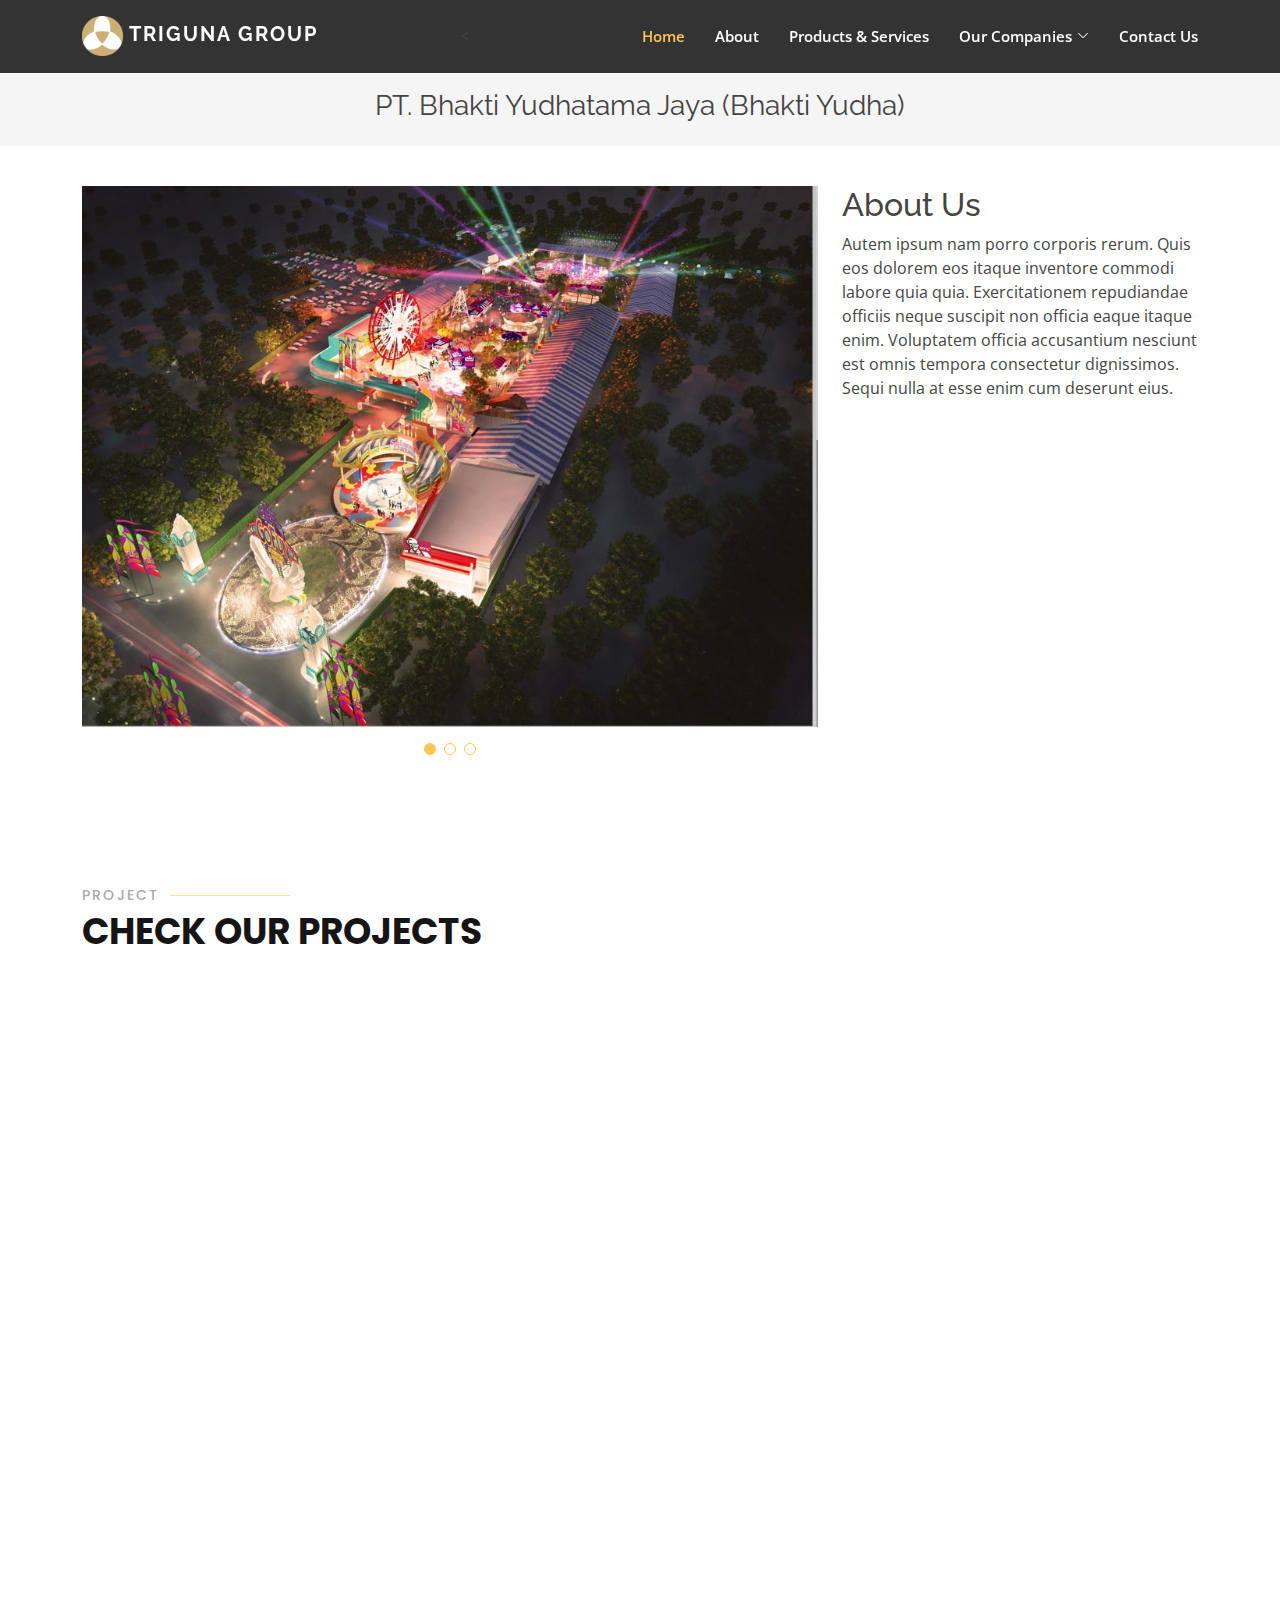
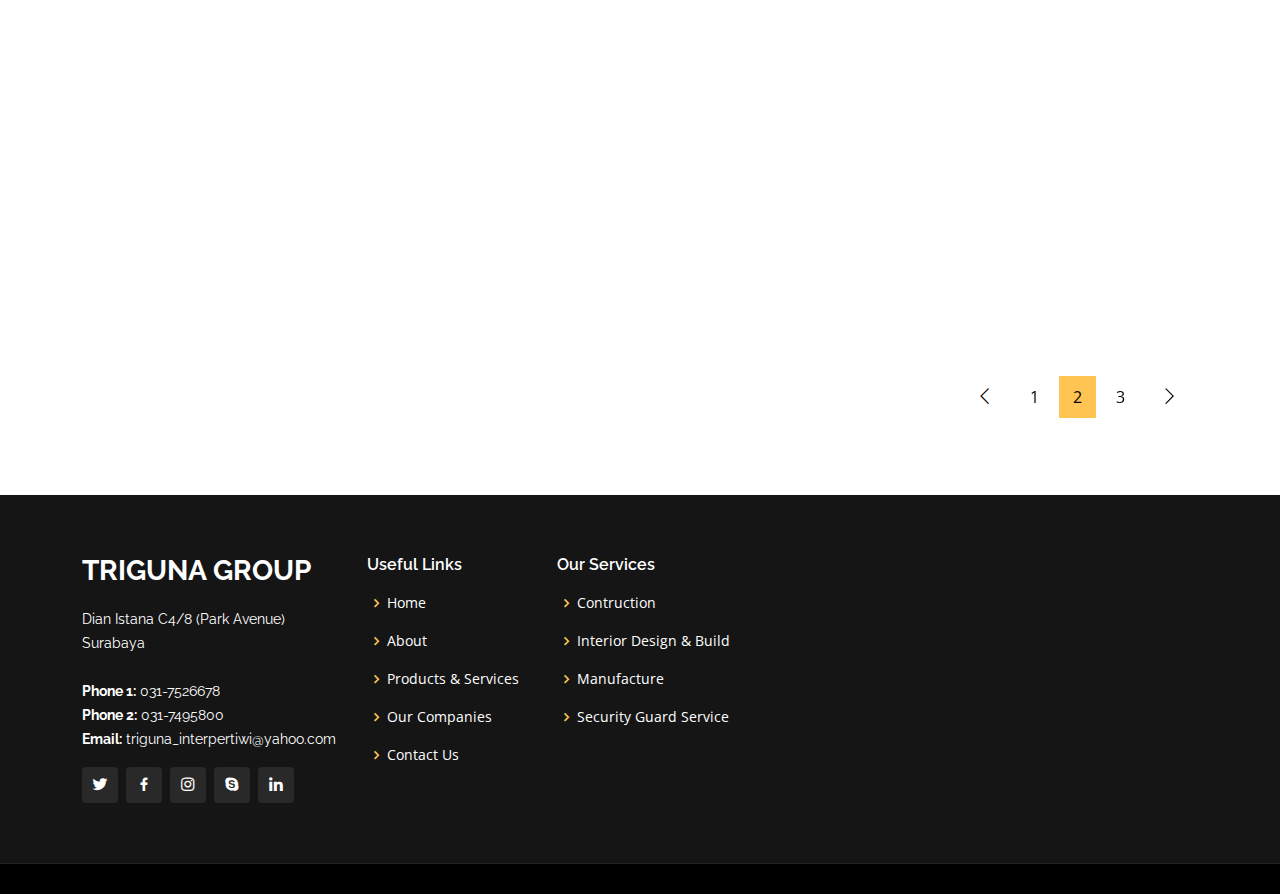
<file: PT-Bhakti.html>
<!DOCTYPE html>
<html lang="en">

<head>
  <meta charset="utf-8">
  <meta content="width=device-width, initial-scale=1.0" name="viewport">

  <title>PT.Triguna</title>
  <meta content="" name="description">
  <meta content="" name="keywords">

  <!-- Favicons -->
  <link href="assets/img/favicon.png" rel="icon">
  <link href="assets/img/apple-touch-icon.png" rel="apple-touch-icon">

  <!-- Google Fonts -->
  <link href="https://fonts.googleapis.com/css?family=Open+Sans:300,300i,400,400i,600,600i,700,700i|Raleway:300,300i,400,400i,500,500i,600,600i,700,700i|Poppins:300,300i,400,400i,500,500i,600,600i,700,700i" rel="stylesheet">

  <!-- Vendor CSS Files -->
  <link href="assets/vendor/aos/aos.css" rel="stylesheet">
  <link href="assets/vendor/bootstrap/css/bootstrap.min.css" rel="stylesheet">
  <link href="assets/vendor/bootstrap-icons/bootstrap-icons.css" rel="stylesheet">
  <link href="assets/vendor/boxicons/css/boxicons.min.css" rel="stylesheet">
  <link href="assets/vendor/glightbox/css/glightbox.min.css" rel="stylesheet">
  <link href="assets/vendor/remixicon/remixicon.css" rel="stylesheet">
  <link href="assets/vendor/swiper/swiper-bundle.min.css" rel="stylesheet">

  <!-- Template Main CSS File -->
  <link href="assets/css/style.css" rel="stylesheet">

  <!-- =======================================================
  * Template Name: Gp - v4.3.0
  * Template URL: https://bootstrapmade.com/gp-free-multipurpose-html-bootstrap-template/
  * Author: BootstrapMade.com
  * License: https://bootstrapmade.com/license/
  ======================================================== -->
</head>

<body>

  <!-- ======= Header ======= -->
  <header id="header" class="fixed-top header-inner-pages">
    <div class="container d-flex align-items-center justify-content-lg-between">

     <h1 class="logo me-auto me-lg-0"><a href="index.html"></a> <img src="assets/img/logo.png"> Triguna Group</h1>
      <!-- Uncomment below if you prefer to use an image logo -->
      <!-- <a href="index.html" class="logo me-auto me-lg-0"><img src="assets/img/logo.png" alt="" class="img-fluid"></a>-->

      <<nav id="navbar" class="navbar order-last order-lg-0">
        <ul>
          <li><a class="nav-link scrollto active" href="index.html">Home</a></li>
          <li><a class="nav-link scrollto" href="#about">About</a></li>
          <li><a class="nav-link scrollto" href="#portfolio">Products & Services</a></li>
          <li class="dropdown"><a href="#"><span>Our Companies</span> <i class="bi bi-chevron-down"></i></a>
            <ul>
              <li><a href="index.html">PT.Triguna Interpertiwi Jaya</a></li>
              <li><a href="https://ptpga.com">PT.Perkasa Guna Abadi (PGA Truss)</a></li>
              <li><a href="http://dominterior.id">PT.DOM Interior</a></li>
              <li><a href="PT-Bhakti.html">PT.Bhakti Yudhatama Jaya (Bhakti Yudha)</a></li>
              <li><a href="law_frim.html">Law Firm (Garuda Law Firm)</a></li>
              <li><a href="guest_house.html">Guest House (Oranje Gasthuis)</a></li>
              <li><a href="heavy_rental.html">Heavy Equipment (Supplier & Rental)</a></li>
            </ul>
          </li>
          <li><a class="nav-link scrollto" href="#contact">Contact Us</a></li>
        </ul>
        <i class="bi bi-list mobile-nav-toggle"></i>
      </nav><!-- .navbar -->

    </div>
  </header><!-- End Header -->

  <main id="main">

    <!-- ======= Breadcrumbs ======= -->
    <section id="breadcrumbs" class="breadcrumbs">
      <div class="container">

        
          <h2 style="text-align: center;">PT. Bhakti Yudhatama Jaya (Bhakti Yudha)</h2>
        </div>

      </div>
    </section><!-- End Breadcrumbs -->

    <!-- ======= Portfolio Details Section ======= -->
    <section id="portfolio-details" class="portfolio-details">
      <div class="container">

        <div class="row gy-4">

          <div class="col-lg-8">
            <div class="portfolio-details-slider swiper-container">
              <div class="swiper-wrapper align-items-center">

                <div class="swiper-slide">
                  <img src="assets/img/portfolio/crop/1.jpg" alt="">
                </div>

                <div class="swiper-slide">
                  <img src="assets/img/portfolio/crop/2.jpg" alt="">
                </div>

                <div class="swiper-slide">
                  <img src="assets/img/portfolio/crop/3.jpg" alt="">
                </div>

              </div>
              <div class="swiper-pagination"></div>
            </div>
          </div>

          <div class="col-lg-4">
            <div class="About">
              <h2>About Us</h2>
              <p>
                Autem ipsum nam porro corporis rerum. Quis eos dolorem eos itaque inventore commodi labore quia quia. Exercitationem repudiandae officiis neque suscipit non officia eaque itaque enim. Voluptatem officia accusantium nesciunt est omnis tempora consectetur dignissimos. Sequi nulla at esse enim cum deserunt eius.
              </p>
            </div>
          </div>

        </div>

      </div>
    </section><!-- End Portfolio Details Section -->

    <!-- ======= Portfolio Section ======= -->
   <section class="portfolio">
      <div class="container">

        <div class="section-title">
          <h2>Project</h2>
          <p>Check our Projects</p>
        </div>

        <div class="row" data-aos="fade-up" data-aos-delay="100">
          <div class="col-lg-12 d-flex justify-content-center">
            <ul id="portfolio-flters">
              <li data-filter="*" class="filter-active">All</li>
              <li data-filter=".filter-app">Redential</li>
              <li data-filter=".filter-card">Buildings</li>
              <li data-filter=".filter-web">Theme Park</li>
            </ul>
          </div>
        </div>

       <div class="row portfolio-container" data-aos="fade-up" data-aos-easing="ease-in-out" data-aos-duration="500">

          <div class="col-lg-4 col-md-6 portfolio-item filter-app">
            <div class="portfolio-wrap">
              <img src="assets/img/portfolio/crop/7.jpg" class="img-fluid" alt="">
              <div class="portfolio-info">
                <h4>App 1</h4>
                <p>App</p>
                <div class="portfolio-links">
                  <a href="assets/img/portfolio/crop/7.jpg" data-gallery="portfolioGallery" class="portfolio-lightbox" title="App 1"><i class="bx bx-plus"></i></a>
                  <a href="PTBhakti_detail.html" title="More Details"><i class="bx bx-link"></i></a>
                </div>
              </div>
            </div>
          </div>

          <div class="col-lg-4 col-md-6 portfolio-item filter-app">
            <div class="portfolio-wrap">
              <img src="assets/img/portfolio/crop/23.jpg" class="img-fluid" alt="">
              <div class="portfolio-info">
                <h4>App 1</h4>
                <p>App</p>
                <div class="portfolio-links">
                  <a href="assets/img/portfolio/crop/23.jpg" data-gallery="portfolioGallery" class="portfolio-lightbox" title="App 1"><i class="bx bx-plus"></i></a>
                  <a href="bhakti-detail.html" title="More Details"><i class="bx bx-link"></i></a>
                </div>
              </div>
            </div>
          </div>

          <div class="col-lg-4 col-md-6 portfolio-item filter-web">
            <div class="portfolio-wrap">
              <img src="assets/img/portfolio/crop/1.jpg" class="img-fluid" alt="">
              <div class="portfolio-info">
                <h4>Web 3</h4>
                <p>Web</p>
                <div class="portfolio-links">
                  <a href="assets/img/portfolio/crop/1.jpg" data-gallery="portfolioGallery" class="portfolio-lightbox" title="Web 3"><i class="bx bx-plus"></i></a>
                  <a href="portfolio-details.html" title="More Details"><i class="bx bx-link"></i></a>
                </div>
              </div>
            </div>
          </div>

          <div class="col-lg-4 col-md-6 portfolio-item filter-web">
            <div class="portfolio-wrap">
              <img src="assets/img/portfolio/crop/3.jpg" class="img-fluid" alt="">
              <div class="portfolio-info">
                <h4>Web 3</h4>
                <p>Web</p>
                <div class="portfolio-links">
                  <a href="assets/img/portfolio/crop/3.jpg" data-gallery="portfolioGallery" class="portfolio-lightbox" title="Web 3"><i class="bx bx-plus"></i></a>
                  <a href="portfolio-details.html" title="More Details"><i class="bx bx-link"></i></a>
                </div>
              </div>
            </div>
          </div>

          <div class="col-lg-4 col-md-6 portfolio-item filter-web">
            <div class="portfolio-wrap">
              <img src="assets/img/portfolio/crop/4.jpg" class="img-fluid" alt="">
              <div class="portfolio-info">
                <h4>Web 3</h4>
                <p>Web</p>
                <div class="portfolio-links">
                  <a href="assets/img/portfolio/crop/4.jpg" data-gallery="portfolioGallery" class="portfolio-lightbox" title="Web 3"><i class="bx bx-plus"></i></a>
                  <a href="portfolio-details.html" title="More Details"><i class="bx bx-link"></i></a>
                </div>
              </div>
            </div>
          </div>

          <div class="col-lg-4 col-md-6 portfolio-item filter-web">
            <div class="portfolio-wrap">
              <img src="assets/img/portfolio/crop/2.jpg" class="img-fluid" alt="">
              <div class="portfolio-info">
                <h4>Web 3</h4>
                <p>Web</p>
                <div class="portfolio-links">
                  <a href="assets/img/portfolio/crop/2.jpg" data-gallery="portfolioGallery" class="portfolio-lightbox" title="Web 3"><i class="bx bx-plus"></i></a>
                  <a href="portfolio-details.html" title="More Details"><i class="bx bx-link"></i></a>
                </div>
              </div>
            </div>
          </div>

          <div class="col-lg-4 col-md-6 portfolio-item filter-web">
            <div class="portfolio-wrap">
              <img src="assets/img/portfolio/crop/6.jpg" class="img-fluid" alt="">
              <div class="portfolio-info">
                <h4>Web 3</h4>
                <p>Web</p>
                <div class="portfolio-links">
                  <a href="assets/img/portfolio/crop/6.jpg" data-gallery="portfolioGallery" class="portfolio-lightbox" title="Web 3"><i class="bx bx-plus"></i></a>
                  <a href="portfolio-details.html" title="More Details"><i class="bx bx-link"></i></a>
                </div>
              </div>
            </div>
          </div>

          <div class="col-lg-4 col-md-6 portfolio-item filter-web">
            <div class="portfolio-wrap">
              <img src="assets/img/portfolio/crop/5.jpg" class="img-fluid" alt="">
              <div class="portfolio-info">
                <h4>Web 3</h4>
                <p>Web</p>
                <div class="portfolio-links">
                  <a href="assets/img/portfolio/crop/5.jpg" data-gallery="portfolioGallery" class="portfolio-lightbox" title="Web 3"><i class="bx bx-plus"></i></a>
                  <a href="portfolio-details.html" title="More Details"><i class="bx bx-link"></i></a>
                </div>
              </div>
            </div>
          </div>

           <div class="col-lg-4 col-md-6 portfolio-item filter-web">
            <div class="portfolio-wrap">
              <img src="assets/img/portfolio/crop/5.jpg" class="img-fluid" alt="">
              <div class="portfolio-info">
                <h4>Web 3</h4>
                <p>Web</p>
                <div class="portfolio-links">
                  <a href="assets/img/portfolio/crop/5.jpg" data-gallery="portfolioGallery" class="portfolio-lightbox" title="Web 3"><i class="bx bx-plus"></i></a>
                  <a href="portfolio-details.html" title="More Details"><i class="bx bx-link"></i></a>
                </div>
              </div>
            </div>
          </div>
          
           <div class="col-lg-4 col-md-6 portfolio-item filter-web">
            <div class="portfolio-wrap">
              <img src="assets/img/portfolio/crop/5.jpg" class="img-fluid" alt="">
              <div class="portfolio-info">
                <h4>Web 3</h4>
                <p>Web</p>
                <div class="portfolio-links">
                  <a href="assets/img/portfolio/crop/5.jpg" data-gallery="portfolioGallery" class="portfolio-lightbox" title="Web 3"><i class="bx bx-plus"></i></a>
                  <a href="portfolio-details.html" title="More Details"><i class="bx bx-link"></i></a>
                </div>
              </div>
            </div>
          </div>
           </div>
          <div class="row">
          <div class="col-sm-12">
            <nav class="pagination-a">
              <ul class="pagination justify-content-end">
                <li class="page-item disabled">
                  <a class="page-link" href="#" tabindex="-1">
                    <span class="bi bi-chevron-left"></span>
                  </a>
                </li>
                <li class="page-item">
                  <a class="page-link" href="#">1</a>
                </li>
                <li class="page-item active">
                  <a class="page-link" href="#">2</a>
                </li>
                <li class="page-item">
                  <a class="page-link" href="#">3</a>
                </li>
                <li class="page-item next">
                  <a class="page-link" href="#">
                    <span class="bi bi-chevron-right"></span>
                  </a>
                </li>
              </ul>
            </nav>
          </div>
        </div>
  
      </div>
    </section><!-- End Portfolio Section -->

  </main><!-- End #main -->

  <!-- ======= Footer ======= -->
  <footer id="footer">
    <div class="footer-top">
      <div class="container">
        <div class="row">

          <div class="col-lg-3 col-md-6">
            <div class="footer-info">
              <h3>Triguna Group</h3>
              <p>
                Dian Istana C4/8 (Park Avenue) <br>
                Surabaya<br><br>
                <strong>Phone 1:</strong> 031-7526678<br>
                <strong>Phone 2:</strong> 031-7495800<br>
                <strong>Email:</strong> triguna_interpertiwi@yahoo.com<br>
              </p>
              <div class="social-links mt-3">
                <a href="#" class="twitter"><i class="bx bxl-twitter"></i></a>
                <a href="#" class="facebook"><i class="bx bxl-facebook"></i></a>
                <a href="#" class="instagram"><i class="bx bxl-instagram"></i></a>
                <a href="#" class="google-plus"><i class="bx bxl-skype"></i></a>
                <a href="#" class="linkedin"><i class="bx bxl-linkedin"></i></a>
              </div>
            </div>
          </div>

          <div class="col-lg-2 col-md-6 footer-links">
            <h4>Useful Links</h4>
            <ul>
              <li><i class="bx bx-chevron-right"></i> <a href="#">Home</a></li>
              <li><i class="bx bx-chevron-right"></i> <a href="#">About</a></li>
              <li><i class="bx bx-chevron-right"></i> <a href="#">Products & Services</a></li>
              <li><i class="bx bx-chevron-right"></i> <a href="#">Our Companies</a></li>
              <li><i class="bx bx-chevron-right"></i> <a href="#">Contact Us</a></li>
            </ul>
          </div>

          <div class="col-lg-3 col-md-6 footer-links">
            <h4>Our Services</h4>
            <ul>
              <li><i class="bx bx-chevron-right"></i> <a href="#">Contruction</a></li>
              <li><i class="bx bx-chevron-right"></i> <a href="#">Interior Design & Build</a></li>
              <li><i class="bx bx-chevron-right"></i> <a href="#">Manufacture</a></li>
              <li><i class="bx bx-chevron-right"></i> <a href="#">Security Guard Service</a></li>
            </ul>
          </div>

        </div>
      </div>
    </div>

  
  </footer><!-- End Footer -->

  <div id="preloader"></div>
  <a href="#" class="back-to-top d-flex align-items-center justify-content-center"><i class="bi bi-arrow-up-short"></i></a>

  <!-- Vendor JS Files -->
  <script src="assets/vendor/aos/aos.js"></script>
  <script src="assets/vendor/bootstrap/js/bootstrap.bundle.min.js"></script>
  <script src="assets/vendor/glightbox/js/glightbox.min.js"></script>
  <script src="assets/vendor/isotope-layout/isotope.pkgd.min.js"></script>
  <script src="assets/vendor/php-email-form/validate.js"></script>
  <script src="assets/vendor/purecounter/purecounter.js"></script>
  <script src="assets/vendor/swiper/swiper-bundle.min.js"></script>

  <!-- Template Main JS File -->
  <script src="assets/js/main.js"></script>

</body>

</html>
</file>
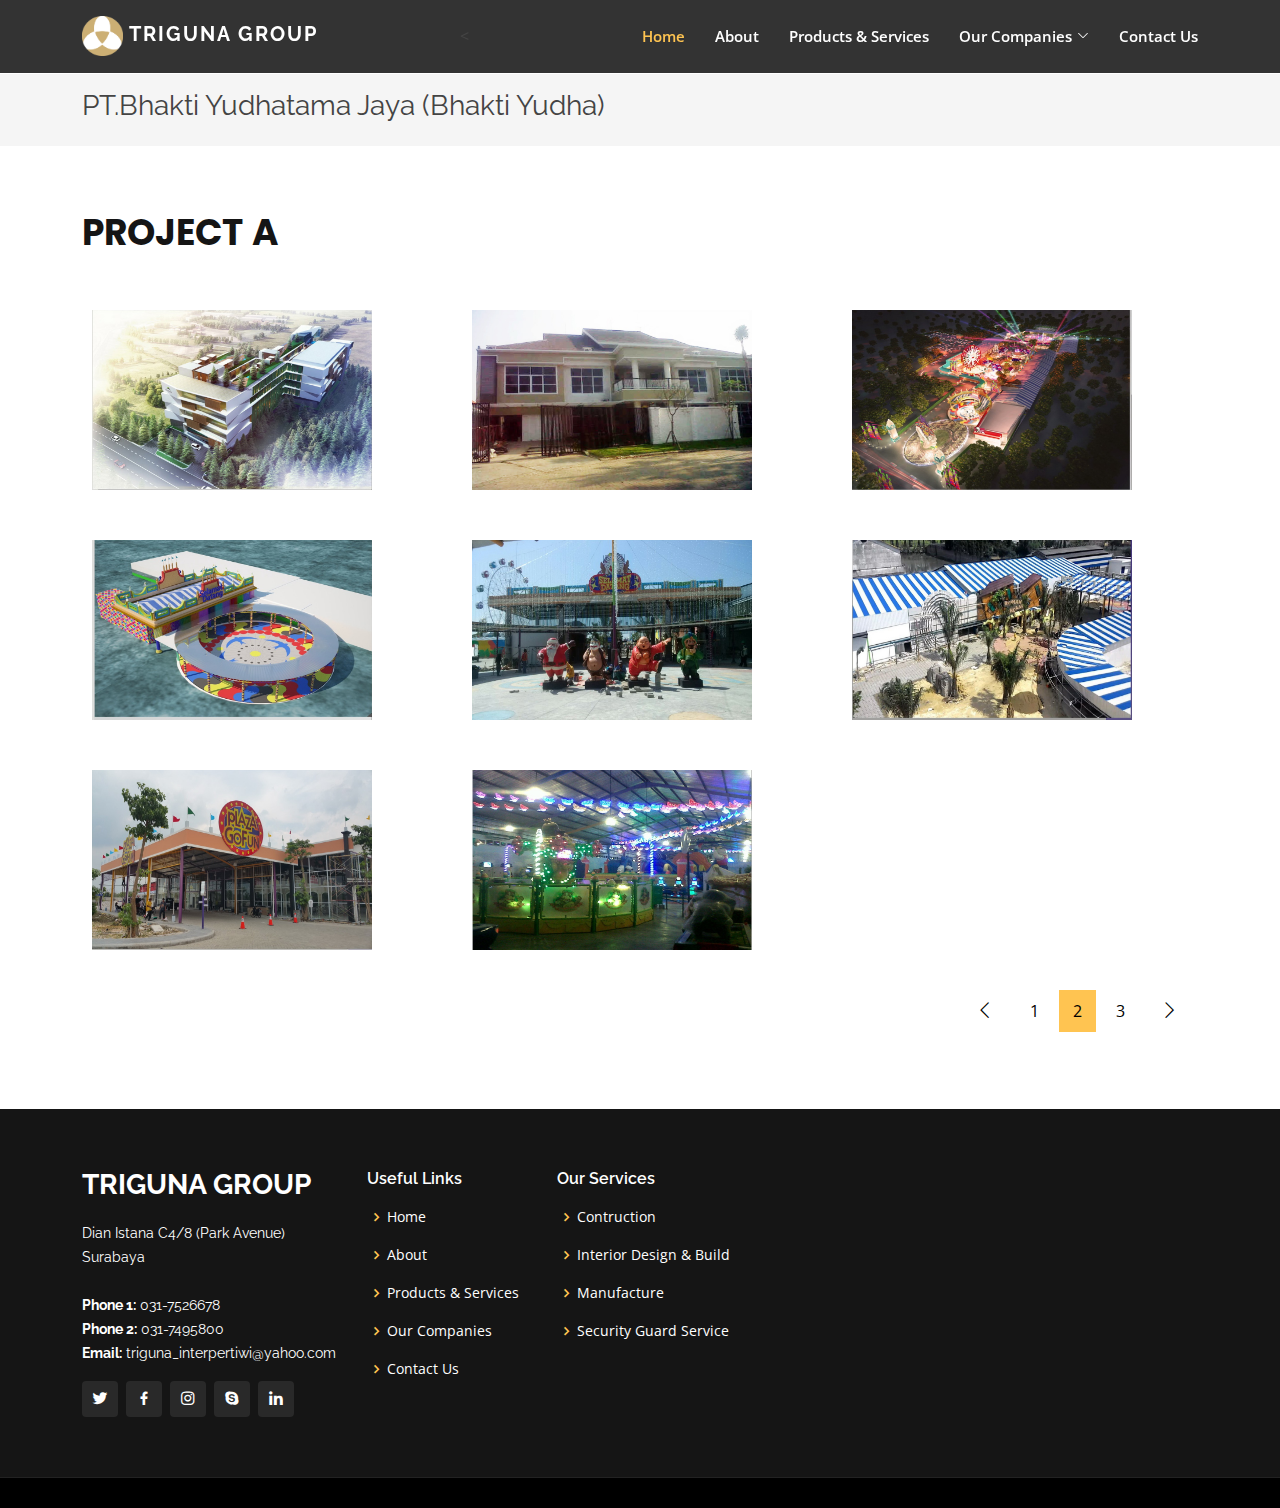
<file: PTBhakti_detail.html>
<!DOCTYPE html>
<html lang="en">

<head>
  <meta charset="utf-8">
  <meta content="width=device-width, initial-scale=1.0" name="viewport">

  <title>PT.Triguna</title>
  <meta content="" name="description">
  <meta content="" name="keywords">

  <!-- Favicons -->
  <link href="assets/img/favicon.png" rel="icon">
  <link href="assets/img/apple-touch-icon.png" rel="apple-touch-icon">

  <!-- Google Fonts -->
  <link href="https://fonts.googleapis.com/css?family=Open+Sans:300,300i,400,400i,600,600i,700,700i|Raleway:300,300i,400,400i,500,500i,600,600i,700,700i|Poppins:300,300i,400,400i,500,500i,600,600i,700,700i" rel="stylesheet">

  <!-- Vendor CSS Files -->
  <link href="assets/vendor/aos/aos.css" rel="stylesheet">
  <link href="assets/vendor/bootstrap/css/bootstrap.min.css" rel="stylesheet">
  <link href="assets/vendor/bootstrap-icons/bootstrap-icons.css" rel="stylesheet">
  <link href="assets/vendor/boxicons/css/boxicons.min.css" rel="stylesheet">
  <link href="assets/vendor/glightbox/css/glightbox.min.css" rel="stylesheet">
  <link href="assets/vendor/remixicon/remixicon.css" rel="stylesheet">
  <link href="assets/vendor/swiper/swiper-bundle.min.css" rel="stylesheet">

  <!-- Template Main CSS File -->
  <link href="assets/css/style.css" rel="stylesheet">

  <!-- =======================================================
  * Template Name: Gp - v4.3.0
  * Template URL: https://bootstrapmade.com/gp-free-multipurpose-html-bootstrap-template/
  * Author: BootstrapMade.com
  * License: https://bootstrapmade.com/license/
  ======================================================== -->
</head>

<body>

  <!-- ======= Header ======= -->
  <header id="header" class="fixed-top header-inner-pages">
    <div class="container d-flex align-items-center justify-content-lg-between">

     <h1 class="logo me-auto me-lg-0"><a href="index.html"></a> <img src="assets/img/logo.png"> Triguna Group</h1>
      <!-- Uncomment below if you prefer to use an image logo -->
      <!-- <a href="index.html" class="logo me-auto me-lg-0"><img src="assets/img/logo.png" alt="" class="img-fluid"></a>-->

      <<nav id="navbar" class="navbar order-last order-lg-0">
        <ul>
          <li><a class="nav-link scrollto active" href="index.html">Home</a></li>
          <li><a class="nav-link scrollto" href="#about">About</a></li>
          <li><a class="nav-link scrollto" href="#portfolio">Products & Services</a></li>
          <li class="dropdown"><a href="#"><span>Our Companies</span> <i class="bi bi-chevron-down"></i></a>
            <ul>
              <li><a href="#">PT.Triguna Interpertiwi Jaya</a></li>
              <li><a href="https://ptpga.com">PT.Perkasa Guna Abadi (PGA Truss)</a></li>
              <li><a href="http://dominterior.id">PT.DOM Interior</a></li>
              <li><a href="#">PT.Bhakti Yudhatama Jaya (Bhakti Yudha)</a></li>
              <li><a href="#">PT.Industri Beton Pracetak (TRITON)</a></li>
              <li><a href="#">PT.Nustraco Global Investama (Adnoc Oil Company)</a></li>
              <li><a href="#">PT.Tanjungsari Prima Sentosa (Rimasa)</a></li>
            </ul>
          </li>
          <li><a class="nav-link scrollto" href="#contact">Contact Us</a></li>
        </ul>
        <i class="bi bi-list mobile-nav-toggle"></i>
      </nav><!-- .navbar -->

    </div>
  </header><!-- End Header -->

  <main id="main">

    <!-- ======= Breadcrumbs ======= -->
    <section id="breadcrumbs" class="breadcrumbs">
      <div class="container">

        <div class="d-flex justify-content-between align-items-center">
          <h2>PT.Bhakti Yudhatama Jaya (Bhakti Yudha)</h2>
        </div>

      </div>
    </section><!-- End Breadcrumbs -->
    
    <!-- ======= Portfolio Section ======= -->
   <section class="portfolio">
      <div class="container">

        <div class="section-title">
          <p>Project A</p>
        </div>

        <div class="row" data-aos="fade-up" data-aos-delay="100">
          <div class="col-lg-12 d-flex justify-content-center">
          </div>
        </div>

       <div class="row portfolio-container" data-aos="fade-up" data-aos-easing="ease-in-out" data-aos-duration="500">

          <div class="col-lg-4 col-md-6 portfolio-item filter-app">
            <div class="portfolio-wrap">
              <img src="assets/img/portfolio/crop/7.jpg" class="img-fluid" alt="">
              <div class="portfolio-info">
                <h4>App 1</h4>
                <p>App</p>
                <div class="portfolio-links">
                  <a href="assets/img/portfolio/crop/7.jpg" data-gallery="portfolioGallery" class="portfolio-lightbox" title="App 1"><i class="bx bx-plus"></i></a>
                  <a href="portfolio-details.html" title="More Details"><i class="bx bx-link"></i></a>
                </div>
              </div>
            </div>
          </div>

          <div class="col-lg-4 col-md-6 portfolio-item filter-app">
            <div class="portfolio-wrap">
              <img src="assets/img/portfolio/crop/23.jpg" class="img-fluid" alt="">
              <div class="portfolio-info">
                <h4>App 1</h4>
                <p>App</p>
                <div class="portfolio-links">
                  <a href="assets/img/portfolio/crop/23.jpg" data-gallery="portfolioGallery" class="portfolio-lightbox" title="App 1"><i class="bx bx-plus"></i></a>
                  <a href="portfolio-details.html" title="More Details"><i class="bx bx-link"></i></a>
                </div>
              </div>
            </div>
          </div>

          <div class="col-lg-4 col-md-6 portfolio-item filter-web">
            <div class="portfolio-wrap">
              <img src="assets/img/portfolio/crop/1.jpg" class="img-fluid" alt="">
              <div class="portfolio-info">
                <h4>Web 3</h4>
                <p>Web</p>
                <div class="portfolio-links">
                  <a href="assets/img/portfolio/crop/1.jpg" data-gallery="portfolioGallery" class="portfolio-lightbox" title="Web 3"><i class="bx bx-plus"></i></a>
                  <a href="portfolio-details.html" title="More Details"><i class="bx bx-link"></i></a>
                </div>
              </div>
            </div>
          </div>

          <div class="col-lg-4 col-md-6 portfolio-item filter-web">
            <div class="portfolio-wrap">
              <img src="assets/img/portfolio/crop/3.jpg" class="img-fluid" alt="">
              <div class="portfolio-info">
                <h4>Web 3</h4>
                <p>Web</p>
                <div class="portfolio-links">
                  <a href="assets/img/portfolio/crop/3.jpg" data-gallery="portfolioGallery" class="portfolio-lightbox" title="Web 3"><i class="bx bx-plus"></i></a>
                  <a href="portfolio-details.html" title="More Details"><i class="bx bx-link"></i></a>
                </div>
              </div>
            </div>
          </div>

          <div class="col-lg-4 col-md-6 portfolio-item filter-web">
            <div class="portfolio-wrap">
              <img src="assets/img/portfolio/crop/4.jpg" class="img-fluid" alt="">
              <div class="portfolio-info">
                <h4>Web 3</h4>
                <p>Web</p>
                <div class="portfolio-links">
                  <a href="assets/img/portfolio/crop/4.jpg" data-gallery="portfolioGallery" class="portfolio-lightbox" title="Web 3"><i class="bx bx-plus"></i></a>
                  <a href="portfolio-details.html" title="More Details"><i class="bx bx-link"></i></a>
                </div>
              </div>
            </div>
          </div>

          <div class="col-lg-4 col-md-6 portfolio-item filter-web">
            <div class="portfolio-wrap">
              <img src="assets/img/portfolio/crop/2.jpg" class="img-fluid" alt="">
              <div class="portfolio-info">
                <h4>Web 3</h4>
                <p>Web</p>
                <div class="portfolio-links">
                  <a href="assets/img/portfolio/crop/2.jpg" data-gallery="portfolioGallery" class="portfolio-lightbox" title="Web 3"><i class="bx bx-plus"></i></a>
                  <a href="portfolio-details.html" title="More Details"><i class="bx bx-link"></i></a>
                </div>
              </div>
            </div>
          </div>

          <div class="col-lg-4 col-md-6 portfolio-item filter-web">
            <div class="portfolio-wrap">
              <img src="assets/img/portfolio/crop/6.jpg" class="img-fluid" alt="">
              <div class="portfolio-info">
                <h4>Web 3</h4>
                <p>Web</p>
                <div class="portfolio-links">
                  <a href="assets/img/portfolio/crop/6.jpg" data-gallery="portfolioGallery" class="portfolio-lightbox" title="Web 3"><i class="bx bx-plus"></i></a>
                  <a href="portfolio-details.html" title="More Details"><i class="bx bx-link"></i></a>
                </div>
              </div>
            </div>
          </div>

          <div class="col-lg-4 col-md-6 portfolio-item filter-web">
            <div class="portfolio-wrap">
              <img src="assets/img/portfolio/crop/5.jpg" class="img-fluid" alt="">
              <div class="portfolio-info">
                <h4>Web 3</h4>
                <p>Web</p>
                <div class="portfolio-links">
                  <a href="assets/img/portfolio/crop/5.jpg" data-gallery="portfolioGallery" class="portfolio-lightbox" title="Web 3"><i class="bx bx-plus"></i></a>
                  <a href="portfolio-details.html" title="More Details"><i class="bx bx-link"></i></a>
                </div>
              </div>
            </div>
          </div>
          
           </div>
          <div class="row">
          <div class="col-sm-12">
            <nav class="pagination-a">
              <ul class="pagination justify-content-end">
                <li class="page-item disabled">
                  <a class="page-link" href="#" tabindex="-1">
                    <span class="bi bi-chevron-left"></span>
                  </a>
                </li>
                <li class="page-item">
                  <a class="page-link" href="#">1</a>
                </li>
                <li class="page-item active">
                  <a class="page-link" href="#">2</a>
                </li>
                <li class="page-item">
                  <a class="page-link" href="#">3</a>
                </li>
                <li class="page-item next">
                  <a class="page-link" href="#">
                    <span class="bi bi-chevron-right"></span>
                  </a>
                </li>
              </ul>
            </nav>
          </div>
        </div>
  
      </div>
    </section><!-- End Portfolio Section -->

  </main><!-- End #main -->

  <!-- ======= Footer ======= -->
  <footer id="footer">
    <div class="footer-top">
      <div class="container">
        <div class="row">

          <div class="col-lg-3 col-md-6">
            <div class="footer-info">
              <h3>Triguna Group</h3>
              <p>
                Dian Istana C4/8 (Park Avenue) <br>
                Surabaya<br><br>
                <strong>Phone 1:</strong> 031-7526678<br>
                <strong>Phone 2:</strong> 031-7495800<br>
                <strong>Email:</strong> triguna_interpertiwi@yahoo.com<br>
              </p>
              <div class="social-links mt-3">
                <a href="#" class="twitter"><i class="bx bxl-twitter"></i></a>
                <a href="#" class="facebook"><i class="bx bxl-facebook"></i></a>
                <a href="#" class="instagram"><i class="bx bxl-instagram"></i></a>
                <a href="#" class="google-plus"><i class="bx bxl-skype"></i></a>
                <a href="#" class="linkedin"><i class="bx bxl-linkedin"></i></a>
              </div>
            </div>
          </div>

          <div class="col-lg-2 col-md-6 footer-links">
            <h4>Useful Links</h4>
            <ul>
              <li><i class="bx bx-chevron-right"></i> <a href="#">Home</a></li>
              <li><i class="bx bx-chevron-right"></i> <a href="#">About</a></li>
              <li><i class="bx bx-chevron-right"></i> <a href="#">Products & Services</a></li>
              <li><i class="bx bx-chevron-right"></i> <a href="#">Our Companies</a></li>
              <li><i class="bx bx-chevron-right"></i> <a href="#">Contact Us</a></li>
            </ul>
          </div>

          <div class="col-lg-3 col-md-6 footer-links">
            <h4>Our Services</h4>
            <ul>
              <li><i class="bx bx-chevron-right"></i> <a href="#">Contruction</a></li>
              <li><i class="bx bx-chevron-right"></i> <a href="#">Interior Design & Build</a></li>
              <li><i class="bx bx-chevron-right"></i> <a href="#">Manufacture</a></li>
              <li><i class="bx bx-chevron-right"></i> <a href="#">Security Guard Service</a></li>
            </ul>
          </div>

        </div>
      </div>
    </div>

  
  </footer><!-- End Footer -->

  <div id="preloader"></div>
  <a href="#" class="back-to-top d-flex align-items-center justify-content-center"><i class="bi bi-arrow-up-short"></i></a>

  <!-- Vendor JS Files -->
  <script src="assets/vendor/aos/aos.js"></script>
  <script src="assets/vendor/bootstrap/js/bootstrap.bundle.min.js"></script>
  <script src="assets/vendor/glightbox/js/glightbox.min.js"></script>
  <script src="assets/vendor/isotope-layout/isotope.pkgd.min.js"></script>
  <script src="assets/vendor/php-email-form/validate.js"></script>
  <script src="assets/vendor/purecounter/purecounter.js"></script>
  <script src="assets/vendor/swiper/swiper-bundle.min.js"></script>

  <!-- Template Main JS File -->
  <script src="assets/js/main.js"></script>

</body>

</html>
</file>
<file: assets/css/style.css>
/**
* Template Name: Gp - v4.3.0
* Template URL: https://bootstrapmade.com/gp-free-multipurpose-html-bootstrap-template/
* Author: BootstrapMade.com
* License: https://bootstrapmade.com/license/
*/

/*--------------------------------------------------------------
# General
--------------------------------------------------------------*/
body {
  font-family: "Open Sans", sans-serif;
  color: #444444;
}

a {
  color: #ffc451;
  text-decoration: none;
}

a:hover {
  color: #ffd584;
  text-decoration: none;
}

h1, h2, h3, h4, h5, h6 {
  font-family: "Raleway", sans-serif;
}

/*--------------------------------------------------------------
# Back to top button
--------------------------------------------------------------*/
.back-to-top {
  position: fixed;
  visibility: hidden;
  opacity: 0;
  right: 15px;
  bottom: 15px;
  z-index: 996;
  background: #ffc451;
  width: 40px;
  height: 40px;
  border-radius: 4px;
  transition: all 0.4s;
}

.back-to-top i {
  font-size: 28px;
  color: #151515;
  line-height: 0;
}

.back-to-top:hover {
  background: #151515;
}

.back-to-top:hover i {
  color: #ffc451;
}

.back-to-top.active {
  visibility: visible;
  opacity: 1;
}

/*--------------------------------------------------------------
# Preloader
--------------------------------------------------------------*/
#preloader {
  position: fixed;
  top: 0;
  left: 0;
  right: 0;
  bottom: 0;
  z-index: 9999;
  overflow: hidden;
  background: #151515;
}

#preloader:before {
  content: "";
  position: fixed;
  top: calc(50% - 0px);
  left: calc(50% - 30px);
  border: 6px solid #ffc451;
  border-top-color: #151515;
  border-bottom-color: #151515;
  border-radius: 50%;
  width: 60px;
  height: 60px;
  -webkit-animation: animate-preloader 1s linear infinite;
  animation: animate-preloader 1s linear infinite;
}

@-webkit-keyframes animate-preloader {
  0% {
    transform: rotate(0deg);
  }
  100% {
    transform: rotate(360deg);
  }
}

@keyframes animate-preloader {
  0% {
    transform: rotate(0deg);
  }
  100% {
    transform: rotate(360deg);
  }
}

/*--------------------------------------------------------------
# Disable aos animation delay on mobile devices
--------------------------------------------------------------*/
@media screen and (max-width: 768px) {
  [data-aos-delay] {
    transition-delay: 0 !important;
  }
}

/*--------------------------------------------------------------
# Header
--------------------------------------------------------------*/
#header {
  transition: all 0.5s;
  z-index: 997;
  padding: 15px 0;
}

#header.header-scrolled, #header.header-inner-pages {
  background: rgba(0, 0, 0, 0.8);
}

#header .logo {
  font-size: 20px;
  margin: 0;
  padding: 0;
  line-height: 1;
  font-weight: 700;
  letter-spacing: 2px;
  text-transform: uppercase;
  color: white;
}

#header .logo a {
  color: #fff;
}

#header .logo a span {
  color: #ffc451;
}

#header .logo img {
  max-height: 40px;
}

/*--------------------------------------------------------------
#  Get Startet Button
--------------------------------------------------------------*/
.get-started-btn {
  color: #fff;
  border-radius: 4px;
  padding: 7px 25px 8px 25px;
  white-space: nowrap;
  transition: 0.3s;
  font-size: 14px;
  display: inline-block;
  border: 2px solid #ffc451;
}

.get-started-btn:hover {
  background: #ffbb38;
  color: #343a40;
}

@media (max-width: 992px) {
  .get-started-btn {
    padding: 7px 20px 8px 20px;
    margin-right: 15px;
  }
}

/*--------------------------------------------------------------
# Navigation Menu
--------------------------------------------------------------*/
/**
* Desktop Navigation 
*/
.navbar {
  padding: 0;
}

.navbar ul {
  margin: 0;
  padding: 0;
  display: flex;
  list-style: none;
  align-items: center;
}

.navbar li {
  position: relative;
}

.navbar a, .navbar a:focus {
  display: flex;
  align-items: center;
  justify-content: space-between;
  padding: 10px 0 10px 30px;
  font-size: 15px;
  font-weight: 600;
  color: #fff;
  white-space: nowrap;
  transition: 0.3s;
}

.navbar a i, .navbar a:focus i {
  font-size: 12px;
  line-height: 0;
  margin-left: 5px;
}

.navbar a:hover, .navbar .active, .navbar .active:focus, .navbar li:hover > a {
  color: #ffc451;
}

.navbar .dropdown ul {
  display: block;
  position: absolute;
  left: 14px;
  top: calc(100% + 30px);
  margin: 0;
  padding: 10px 0;
  z-index: 99;
  opacity: 0;
  visibility: hidden;
  background: #fff;
  box-shadow: 0px 0px 30px rgba(127, 137, 161, 0.25);
  transition: 0.3s;
}

.navbar .dropdown ul li {
  min-width: 200px;
}

.navbar .dropdown ul a {
  padding: 10px 20px;
  font-size: 14px;
  text-transform: none;
  color: #151515;
  font-weight: 400;
}

.navbar .dropdown ul a i {
  font-size: 12px;
}

.navbar .dropdown ul a:hover, .navbar .dropdown ul .active:hover, .navbar .dropdown ul li:hover > a {
  background-color: #ffc451;
}

.navbar .dropdown:hover > ul {
  opacity: 1;
  top: 100%;
  visibility: visible;
}

.navbar .dropdown .dropdown ul {
  top: 0;
  left: calc(100% - 30px);
  visibility: hidden;
}

.navbar .dropdown .dropdown:hover > ul {
  opacity: 1;
  top: 0;
  left: 100%;
  visibility: visible;
}

@media (max-width: 1366px) {
  .navbar .dropdown .dropdown ul {
    left: -90%;
  }
  .navbar .dropdown .dropdown:hover > ul {
    left: -100%;
  }
}

/**
* Mobile Navigation 
*/
.mobile-nav-toggle {
  color: #fff;
  font-size: 28px;
  cursor: pointer;
  display: none;
  line-height: 0;
  transition: 0.5s;
}

@media (max-width: 991px) {
  .mobile-nav-toggle {
    display: block;
  }
  .navbar ul {
    display: none;
  }
}

.navbar-mobile {
  position: fixed;
  overflow: hidden;
  top: 0;
  right: 0;
  left: 0;
  bottom: 0;
  background: rgba(0, 0, 0, 0.9);
  transition: 0.3s;
  z-index: 999;
}

.navbar-mobile .mobile-nav-toggle {
  position: absolute;
  top: 15px;
  right: 15px;
}

.navbar-mobile ul {
  display: block;
  position: absolute;
  top: 55px;
  right: 15px;
  bottom: 15px;
  left: 15px;
  padding: 10px 0;
  background-color: #fff;
  overflow-y: auto;
  transition: 0.3s;
}

.navbar-mobile a {
  padding: 10px 20px;
  font-size: 15px;
  color: #151515;
}

.navbar-mobile a:hover, .navbar-mobile .active, .navbar-mobile li:hover > a {
  color: #151515;
  background-color: #ffc451;
}

.navbar-mobile .getstarted {
  margin: 15px;
}

.navbar-mobile .dropdown ul {
  position: static;
  display: none;
  margin: 10px 20px;
  padding: 10px 0;
  z-index: 99;
  opacity: 1;
  visibility: visible;
  background: #fff;
  box-shadow: 0px 0px 30px rgba(127, 137, 161, 0.25);
}

.navbar-mobile .dropdown ul li {
  min-width: 200px;
}

.navbar-mobile .dropdown ul a {
  padding: 10px 20px;
  color: #151515;
}

.navbar-mobile .dropdown ul a i {
  font-size: 12px;
}

.navbar-mobile .dropdown ul a:hover, .navbar-mobile .dropdown ul .active:hover, .navbar-mobile .dropdown ul li:hover > a {
  background-color: #ffc451;
}

.navbar-mobile .dropdown > .dropdown-active {
  display: block;
}

/*--------------------------------------------------------------
# Hero Section
--------------------------------------------------------------*/
#hero {
  width: 100%;
  height: 100vh;
  background: url("../img/hero-bg.jpg") top center;
  background-size: cover;
  position: relative;
}

#hero:before {
  content: "";
  background: rgba(0, 0, 0, 0.6);
  position: absolute;
  bottom: 0;
  top: 0;
  left: 0;
  right: 0;
}

#hero .container {
  position: relative;
  padding-top: 74px;
  text-align: center;
}

#hero h1 {
  margin: 0;
  font-size: 56px;
  font-weight: 700;
  line-height: 64px;
  color: #fff;
  font-family: "Poppins", sans-serif;
}

#hero h1 span {
  color: #ffc451;
}

#hero h2 {
  color: rgba(255, 255, 255, 0.9);
  margin: 10px 0 0 0;
  font-size: 24px;
}

#hero .icon-box {
  padding: 30px 20px;
  transition: ease-in-out 0.3s;
  border: 1px solid rgba(255, 255, 255, 0.3);
  height: 100%;
  text-align: center;
}

#hero .icon-box i {
  font-size: 32px;
  line-height: 1;
  color: #ffc451;
}

#hero .icon-box h3 {
  font-weight: 700;
  margin: 10px 0 0 0;
  padding: 0;
  line-height: 1;
  font-size: 20px;
  line-height: 26px;
  color: white;
}

#hero .icon-box h3 a {
  color: #fff;
  transition: ease-in-out 0.3s;
}

#hero .icon-box h3 a:hover {
  color: #ffc451;
}

#hero .icon-box:hover {
  border-color: ;
}

@media (min-width: 1024px) {
  #hero {
    background-attachment: fixed;
  }
}

@media (max-width: 768px) {
  #hero {
    height: auto;
  }
  #hero h1 {
    font-size: 28px;
    line-height: 36px;
  }
  #hero h2 {
    font-size: 20px;
    line-height: 24px;
  }
}

/*--------------------------------------------------------------
# Sections General
--------------------------------------------------------------*/
section {
  padding: 60px 0;
  overflow: hidden;
}

.section-title {
  padding-bottom: 40px;
}

.section-title h2 {
  font-size: 14px;
  font-weight: 500;
  padding: 0;
  line-height: 1px;
  margin: 0 0 5px 0;
  letter-spacing: 2px;
  text-transform: uppercase;
  color: #aaaaaa;
  font-family: "Poppins", sans-serif;
}

.section-title h2::after {
  content: "";
  width: 120px;
  height: 1px;
  display: inline-block;
  background: #ffde9e;
  margin: 4px 10px;
}

.section-title p {
  margin: 0;
  margin: 0;
  font-size: 36px;
  font-weight: 700;
  text-transform: uppercase;
  font-family: "Poppins", sans-serif;
  color: #151515;
}

/*--------------------------------------------------------------
# About
--------------------------------------------------------------*/
.about .content h3 {
  font-weight: auto;
  font-size: 28px;
  font-family: "Poppins", sans-serif;
  text-align: center;
}

.about .content ul {
  text-align: center;
  list-style: none;
  padding: 0;
}

.about .content ul li {
  text-align: center;
  padding: 0 0 8px 26px;
  position: relative;
}

.about .content ul i {
  text-align: center;
  position: absolute;
  font-size: 20px;
  left: 0;
  top: -3px;
  color: #ffc451;
}

.about .content p:last-child {
  text-align: center;
  margin-bottom: 0;
}

/*--------------------------------------------------------------
# Clients
--------------------------------------------------------------*/
.clients {
  padding-top: 20px;
}
.clients .content h1{
  text-align: center;
  font-family: "Poppins", sans-serif;
  font-size: 30px;
}
.clients .swiper-slide img {
  opacity: 0.5;
  transition: 0.3s;
  filter: grayscale(100);
}

.clients .swiper-slide img:hover {
  filter: none;
  opacity: 1;
}

.clients .swiper-pagination {
  margin-top: 20px;
  position: relative;
}

.clients .swiper-pagination .swiper-pagination-bullet {
  width: 12px;
  height: 12px;
  background-color: #fff;
  opacity: 1;
  background-color: #ddd;
}

.clients .swiper-pagination .swiper-pagination-bullet-active {
  background-color: #ffc451;
}

/*--------------------------------------------------------------
# Features
--------------------------------------------------------------*/
.features {
  padding-top: 20px;
}

.features .icon-box {
  padding-left: 15px;
}

.features .icon-box h4 {
  font-size: 18px;
  font-weight: 600;
  margin: 5px 0 10px 60px;
}

.features .icon-box i {
  font-size: 30px;
  float: left;
  color: #ffc451;
}

.features .icon-box p {
  font-size: 15px;
  color: #848484;
  margin-left: 60px;
}

.features .image {
  background-position: center center;
  background-repeat: no-repeat;
  background-size: cover;
  min-height: 400px;
}

/*--------------------------------------------------------------
# Services
--------------------------------------------------------------*/
.services .icon-box {
  text-align: center;
  border: 1px solid #ebebeb;
  padding: 80px 20px;
  transition: all ease-in-out 0.3s;
  background: #fff;
}

.services .icon-box .icon {
  margin: 0 auto;
  width: 50px;
  height: 50px;
  background: #ffc451;
  border-radius: 4px;
  display: flex;
  align-items: center;
  justify-content: center;
  margin-bottom: 20px;
  transition: 0.3s;
}

.services .icon-box .icon i {
  color: #151515;
  font-size: 28px;
  transition: ease-in-out 0.3s;
}

.services .icon-box h4 {
  font-weight: 500;
  margin-bottom: 15px;
  font-size: 24px;
}

.services .icon-box h4 a {
  color: #151515;
  transition: ease-in-out 0.3s;
}

.services .icon-box h4 a:hover {
  color: #ffc451;
}

.services .icon-box p {
  line-height: 24px;
  font-size: 14px;
  margin-bottom: 0;
}

.services .icon-box:hover {
  border-color: #fff;
  box-shadow: 0px 0 25px 0 rgba(0, 0, 0, 0.1);
  transform: translateY(-10px);
}

/*--------------------------------------------------------------
# Cta
--------------------------------------------------------------*/
.cta {
  background: linear-gradient(rgba(2, 2, 2, 0.5), rgba(0, 0, 0, 0.5)), url("../img/cta-bg.jpg") fixed center center;
  background-size: cover;
  padding: 60px 0;
}

.cta h3 {
  color: #fff;
  font-size: 28px;
  font-weight: 700;
}

.cta p {
  color: #fff;
}

.cta .cta-btn {
  font-family: "Raleway", sans-serif;
  font-weight: 600;
  font-size: 16px;
  letter-spacing: 1px;
  display: inline-block;
  padding: 8px 28px;
  border-radius: 4px;
  transition: 0.5s;
  margin-top: 10px;
  border: 2px solid #fff;
  color: #fff;
}

.cta .cta-btn:hover {
  background: #ffc451;
  border-color: #ffc451;
  color: #151515;
}

/*--------------------------------------------------------------
# Portfolio
--------------------------------------------------------------*/
.portfolio .portfolio-item {
  margin-bottom: 30px;
}

.portfolio #portfolio-flters {
  padding: 0;
  margin: 0 auto 20px auto;
  list-style: none;
  text-align: center;
}

.portfolio #portfolio-flters li {
  cursor: pointer;
  display: inline-block;
  padding: 8px 15px 10px 15px;
  font-size: 14px;
  font-weight: 600;
  line-height: 1;
  text-transform: uppercase;
  color: #444444;
  margin-bottom: 5px;
  transition: all 0.3s ease-in-out;
  border-radius: 3px;
}

.portfolio #portfolio-flters li:hover, .portfolio #portfolio-flters li.filter-active {
  color: #151515;
  background: #ffc451;
}

.portfolio #portfolio-flters li:last-child {
  margin-right: 0;
}

.portfolio .portfolio-wrap {
  transition: 0.3s;
  position: relative;
  overflow: hidden;
  z-index: 1;
}

.portfolio .portfolio-wrap::before {
  content: "";
  position: absolute;
  left: 0;
  right: 0;
  top: 0;
  bottom: 0;
  transition: all ease-in-out 0.3s;
  z-index: 2;
  opacity: 0;
}

.portfolio .portfolio-wrap img {
  width: 300px;
  height: 200px;
  border: 4px;
  padding: 10px;
}

.portfolio .portfolio-wrap .portfolio-info {
  opacity: 0;
  position: absolute;
  top: 0;
  left: 0;
  right: 0;
  bottom: 0;
  z-index: 3;
  transition: all ease-in-out 0.3s;
  display: flex;
  flex-direction: column;
  justify-content: flex-end;
  align-items: flex-start;
  padding: 20px;
}

.portfolio .portfolio-wrap .portfolio-info h4 {
  font-size: 20px;
  color: #fff;
  font-weight: 600;
}

.portfolio .portfolio-wrap .portfolio-info p {
  color: rgba(255, 255, 255, 0.7);
  font-size: 14px;
  text-transform: uppercase;
  padding: 0;
  margin: 0;
  font-style: italic;
}

.portfolio .portfolio-wrap .portfolio-links {
  text-align: center;
  z-index: 4;
}

.portfolio .portfolio-wrap .portfolio-links a {
  color: #fff;
  margin: 0 5px 0 0;
  font-size: 28px;
  display: inline-block;
  transition: 0.3s;
}

.portfolio .portfolio-wrap .portfolio-links a:hover {
  color: #ffc451;
}

.portfolio .portfolio-wrap:hover::before {
  opacity: 1;
}

.portfolio .portfolio-wrap:hover img {
  transform: scale(1.2);
}

.portfolio .portfolio-wrap:hover .portfolio-info {
  opacity: 1;
}

/*--------------------------------------------------------------
# Portfolio Details
--------------------------------------------------------------*/
.portfolio-details {
  padding-top: 40px;
}

.portfolio-details .portfolio-details-slider img {
  width: 100%;
}

.portfolio-details .portfolio-details-slider .swiper-pagination {
  margin-top: 20px;
  position: relative;
}

.portfolio-details .portfolio-details-slider .swiper-pagination .swiper-pagination-bullet {
  width: 12px;
  height: 12px;
  background-color: #fff;
  opacity: 1;
  border: 1px solid #ffc451;
}

.portfolio-details .portfolio-details-slider .swiper-pagination .swiper-pagination-bullet-active {
  background-color: #ffc451;
}

.portfolio-details .portfolio-info {
  padding: 30px;
  box-shadow: 0px 0 30px rgba(21, 21, 21, 0.08);
}

.portfolio-details .portfolio-info h3 {
  font-size: 22px;
  font-weight: 700;
  margin-bottom: 20px;
  padding-bottom: 20px;
  border-bottom: 1px solid #eee;
}

.portfolio-details .portfolio-info ul {
  list-style: none;
  padding: 0;
  font-size: 15px;
}

.portfolio-details .portfolio-info ul li + li {
  margin-top: 10px;
}

.portfolio-details .portfolio-description {
  padding-top: 30px;
}

.portfolio-details .portfolio-description h2 {
  font-size: 26px;
  font-weight: 700;
  margin-bottom: 20px;
}

.portfolio-details .portfolio-description p {
  padding: 0;
}

/*------/ Pagination-a /------*/
.pagination-a {
  text-decoration: none;
}

.pagination-a .pagination .page-link {
  margin: 0 .2rem;
  border-color: transparent;
  padding: .5rem .8rem;
  color: #000000;
}

.pagination-a .pagination .page-link:hover, .pagination-a .pagination .page-link:active, .pagination-a .pagination .page-link:focus {
  background-color: #ffc451;
}

.pagination-a .pagination .page-link span {
  font-size: 1.2rem;
}

.pagination-a .pagination .next .page-link {
  padding: .4rem .9rem;
}

.pagination-a .pagination .page-item:last-child .page-link {
  border-top-right-radius: 0;
  border-bottom-right-radius: 0;
}

.pagination-a .pagination .page-item:first-child .page-link {
  border-top-left-radius: 0;
  border-bottom-left-radius: 0;
}

.pagination-a .pagination .page-item.disabled .page-link {
  padding: .4rem .9rem;
  color: black;
}

.pagination-a .pagination .page-item.active .page-link {
  background-color: #ffc451;
}

.a {
  text-decoration: none;
  color: black;
  font-size: 1.3rem;
}


/*--------------------------------------------------------------
# Counts
--------------------------------------------------------------*/
.counts .content {
  padding: 30px 0;
}

.counts .content h3 {
  font-weight: 700;
  font-size: 34px;
  color: #151515;
}

.counts .content p {
  margin-bottom: 0;
}

.counts .content .count-box {
  padding: 20px 0;
  width: 100%;
}

.counts .content .count-box i {
  display: block;
  font-size: 36px;
  color: #ffc451;
  float: left;
}

.counts .content .count-box span {
  font-size: 36px;
  line-height: 30px;
  display: block;
  font-weight: 700;
  color: #151515;
  margin-left: 50px;
}

.counts .content .count-box p {
  padding: 15px 0 0 0;
  margin: 0 0 0 50px;
  font-family: "Raleway", sans-serif;
  font-size: 14px;
  color: #3b3b3b;
}

.counts .content .count-box a {
  font-weight: 600;
  display: block;
  margin-top: 20px;
  color: #3b3b3b;
  font-size: 15px;
  font-family: "Poppins", sans-serif;
  transition: ease-in-out 0.3s;
}

.counts .content .count-box a:hover {
  color: #626262;
}

.counts .image {
  background: url("../img/counts-img.jpg") center center no-repeat;
  background-size: cover;
  min-height: 400px;
}

@media (max-width: 991px) {
  .counts .image {
    text-align: center;
  }
  .counts .image img {
    max-width: 80%;
  }
}

@media (max-width: 667px) {
  .counts .image img {
    max-width: 100%;
  }
}

/*--------------------------------------------------------------
# Testimonials
--------------------------------------------------------------*/
.testimonials {
  padding: 80px 0;
  background: url("../img/testimonials-bg.jpg") no-repeat;
  background-position: center center;
  background-size: cover;
  position: relative;
}

.testimonials::before {
  content: "";
  position: absolute;
  left: 0;
  right: 0;
  top: 0;
  bottom: 0;
  background: rgba(0, 0, 0, 0.7);
}

.testimonials .section-header {
  margin-bottom: 40px;
}

.testimonials .testimonial-item {
  text-align: center;
  color: #fff;
}

.testimonials .testimonial-item .testimonial-img {
  width: 100px;
  border-radius: 50%;
  border: 6px solid rgba(255, 255, 255, 0.15);
  margin: 0 auto;
}

.testimonials .testimonial-item h3 {
  font-size: 20px;
  font-weight: bold;
  margin: 10px 0 5px 0;
  color: #fff;
}

.testimonials .testimonial-item h4 {
  font-size: 14px;
  color: #ddd;
  margin: 0 0 15px 0;
}

.testimonials .testimonial-item .quote-icon-left, .testimonials .testimonial-item .quote-icon-right {
  color: rgba(255, 255, 255, 0.6);
  font-size: 26px;
}

.testimonials .testimonial-item .quote-icon-left {
  display: inline-block;
  left: -5px;
  position: relative;
}

.testimonials .testimonial-item .quote-icon-right {
  display: inline-block;
  right: -5px;
  position: relative;
  top: 10px;
}

.testimonials .testimonial-item p {
  font-style: italic;
  margin: 0 auto 15px auto;
  color: #eee;
}

.testimonials .swiper-pagination {
  margin-top: 20px;
  position: relative;
}

.testimonials .swiper-pagination .swiper-pagination-bullet {
  width: 12px;
  height: 12px;
  background-color: rgba(255, 255, 255, 0.4);
  opacity: .5;
}

.testimonials .swiper-pagination .swiper-pagination-bullet-active {
  background-color: #ffc451;
  opacity: 1;
}

@media (min-width: 1024px) {
  .testimonials {
    background-attachment: fixed;
  }
}

@media (min-width: 992px) {
  .testimonials .testimonial-item p {
    width: 80%;
  }
}

/*--------------------------------------------------------------
# Team
--------------------------------------------------------------*/
.team {
  background: #fff;
  padding: 60px 0;
}

.team .member {
  left: 50%;
  top: 50%;
  transform: translate(-50%,-50%);
  margin-bottom: 20px;
  overflow: hidden;
  border-radius: 5px;
  background: #fff;
  box-shadow: 0px 2px 15px rgba(0, 0, 0, 0.1);
}

.team .member .member-img {
  position: absolute;

  overflow: hidden;

}

.team .member .social {
  position: absolute;
  left: 0;
  bottom: 30px;
  right: 0;
  opacity: 0;
  transition: ease-in-out 0.3s;
  text-align: center;
}

.team .member .social a {
  transition: color 0.3s;
  color: #151515;
  margin: 0 3px;
  border-radius: 4px;
  width: 36px;
  height: 36px;
  background: rgba(255, 255, 255, 0.8);
  transition: ease-in-out 0.3s;
  color: #484848;
  display: inline-flex;
  justify-content: center;
  align-items: center;
}

.team .member .social a:hover {
  color: #151515;
  background: #ffc451;
}

.team .member .social i {
  font-size: 18px;
  line-height: 0;
}

.team .member .member-info {
  padding: 25px 15px;
}

.team .member .member-info h4 {
  font-weight: 700;
  margin-bottom: 5px;
  font-size: 18px;
  color: #151515;
}

.team .member .member-info span {
  text-align: center;
  display: block;
  font-size: 13px;
  font-weight: 400;
  color: #aaaaaa;
}

.team .member .member-info p {
  text-align: center;
  font-style: italic;
  font-size: 14px;
  line-height: 26px;
  color: #777777;
}

.team .member:hover .social {
  opacity: 1;
  bottom: 15px;
}

/*--------------------------------------------------------------
# Contact
--------------------------------------------------------------*/
.contact .info {
  width: 100%;
  background: #fff;
}

.contact .info i {
  font-size: 20px;
  background: #ffc451;
  color: #151515;
  float: left;
  width: 44px;
  height: 44px;
  display: flex;
  justify-content: center;
  align-items: center;
  border-radius: 4px;
  transition: all 0.3s ease-in-out;
}

.contact .info h4 {
  padding: 0 0 0 60px;
  font-size: 22px;
  font-weight: 600;
  margin-bottom: 5px;
  color: #151515;
}

.contact .info p {
  padding: 0 0 0 60px;
  margin-bottom: 0;
  font-size: 14px;
  color: #484848;
}

.contact .info .email, .contact .info .phone {
  margin-top: 40px;
}

.contact .php-email-form {
  width: 100%;
  background: #fff;
}

.contact .php-email-form .form-group {
  padding-bottom: 8px;
}

.contact .php-email-form .error-message {
  display: none;
  color: #fff;
  background: #ed3c0d;
  text-align: left;
  padding: 15px;
  font-weight: 600;
}

.contact .php-email-form .error-message br + br {
  margin-top: 25px;
}

.contact .php-email-form .sent-message {
  display: none;
  color: #fff;
  background: #18d26e;
  text-align: center;
  padding: 15px;
  font-weight: 600;
}

.contact .php-email-form .loading {
  display: none;
  background: #fff;
  text-align: center;
  padding: 15px;
}

.contact .php-email-form .loading:before {
  content: "";
  display: inline-block;
  border-radius: 50%;
  width: 24px;
  height: 24px;
  margin: 0 10px -6px 0;
  border: 3px solid #18d26e;
  border-top-color: #eee;
  -webkit-animation: animate-loading 1s linear infinite;
  animation: animate-loading 1s linear infinite;
}

.contact .php-email-form input, .contact .php-email-form textarea {
  border-radius: 0;
  box-shadow: none;
  font-size: 14px;
  border-radius: 4px;
}

.contact .php-email-form input:focus, .contact .php-email-form textarea:focus {
  border-color: #ffc451;
}

.contact .php-email-form input {
  height: 44px;
}

.contact .php-email-form textarea {
  padding: 10px 12px;
}

.contact .php-email-form button[type="submit"] {
  background: #ffc451;
  border: 0;
  padding: 10px 24px;
  color: #151515;
  transition: 0.4s;
  border-radius: 4px;
}

.contact .php-email-form button[type="submit"]:hover {
  background: #ffcd6b;
}

@-webkit-keyframes animate-loading {
  0% {
    transform: rotate(0deg);
  }
  100% {
    transform: rotate(360deg);
  }
}

@keyframes animate-loading {
  0% {
    transform: rotate(0deg);
  }
  100% {
    transform: rotate(360deg);
  }
}

/*--------------------------------------------------------------
# Breadcrumbs
--------------------------------------------------------------*/
.breadcrumbs {
  padding: 15px 0;
  background: whitesmoke;
  min-height: 40px;
  margin-top: 74px;
}

.breadcrumbs h2 {
  font-size: 28px;
  font-weight: 400;
  text-align: center;
}

.breadcrumbs ol {
  display: flex;
  flex-wrap: wrap;
  list-style: none;
  padding: 0;
  margin: 0;
}

.breadcrumbs ol li + li {
  padding-left: 10px;
}

.breadcrumbs ol li + li::before {
  display: inline-block;
  padding-right: 10px;
  color: #2f2f2f;
  content: "/";
}

@media (max-width: 992px) {
  .breadcrumbs {
    margin-top: 68px;
  }
  .breadcrumbs .d-flex {
    display: block !important;
  }
  .breadcrumbs ol {
    display: block;
  }
  .breadcrumbs ol li {
    display: inline-block;
  }
}
/*--------------------------------------------------------------
# Services
--------------------------------------------------------------*/
.services .icon-box {
  padding: 30px;
  position: relative;
  overflow: hidden;
  background: #fff;
  box-shadow: 0 0 29px 0 rgba(68, 88, 144, 0.12);
  transition: all 0.3s ease-in-out;
  border-radius: 8px;
  z-index: 1;
}

.services .icon-box::before {
  content: '';
  position: absolute;
  background: #e1f0fa;
  right: -60px;
  top: -40px;
  width: 100px;
  height: 100px;
  border-radius: 50px;
  transition: all 0.3s;
  z-index: -1;
}

.services .icon-box:hover::before {
  background: #3498db;
  right: 0;
  top: 0;
  width: 100%;
  height: 100%;
  border-radius: 0px;
}

.services .icon {
  margin: 0 auto 20px auto;
  padding-top: 10px;
  display: inline-block;
  text-align: center;
  border-radius: 50%;
  width: 60px;
  height: 60px;
  background: #3498db;
  transition: all 0.3s ease-in-out;
}

.services .icon i {
  font-size: 36px;
  line-height: 1;
  color: #fff;
}

.services .title {
  font-weight: 700;
  margin-bottom: 15px;
  font-size: 18px;
}

.services .title a {
  color: #111;
}

.services .description {
  font-size: 15px;
  line-height: 28px;
  margin-bottom: 0;
}

.services .icon-box:hover .title a, .services .icon-box:hover .description {
  color: #fff;
}

.services .icon-box:hover .icon {
  background: #fff;
}

.services .icon-box:hover .icon i {
  color: #3498db;
}

/*--------------------------------------------------------------
# More Services
--------------------------------------------------------------*/
.more-services {
  padding-top: 20px;
}

.more-services .card {
  border: 0;
  padding: 160px 20px 20px 20px;
  position: relative;
  width: 100%;
  background-size: cover;
  background-repeat: no-repeat;
  background-position: center center;
}

.more-services .card-body {
  z-index: 10;
  background: rgba(255, 255, 255, 0.9);
  padding: 15px 30px;
  box-shadow: 0px 2px 15px rgba(0, 0, 0, 0.1);
  transition: 0.3s;
  transition: ease-in-out 0.4s;
  border-radius: 5px;
}

.more-services .card-title {
  font-weight: 700;
  text-align: center;
  margin-bottom: 15px;
}

.more-services .card-title a {
  color: #222222;
}

.more-services .card-text {
  color: #5e5e5e;
}

.more-services .read-more a {
  color: #777777;
  text-transform: uppercase;
  font-weight: 600;
  font-size: 12px;
  transition: 0.4s;
}

.more-services .read-more a:hover {
  text-decoration: underline;
}

.more-services .card:hover .card-body {
  background: #3498db;
}

.more-services .card:hover .read-more a, .more-services .card:hover .card-title, .more-services .card:hover .card-title a, .more-services .card:hover .card-text {
  color: #fff;
}


/*--------------------------------------------------------------
# Footer
--------------------------------------------------------------*/
#footer {
  background: black;
  padding: 0 0 30px 0;
  color: #fff;
  font-size: 14px;
}

#footer .footer-top {
  background: #151515;
  border-bottom: 1px solid #222222;
  padding: 60px 0 30px 0;
}

#footer .footer-top .footer-info {
  margin-bottom: 30px;
}

#footer .footer-top .footer-info h3 {
  font-size: 28px;
  margin: 0 0 20px 0;
  padding: 2px 0 2px 0;
  line-height: 1;
  font-weight: 700;
  text-transform: uppercase;
}

#footer .footer-top .footer-info h3 span {
  color: #ffc451;
}

#footer .footer-top .footer-info p {
  font-size: 14px;
  line-height: 24px;
  margin-bottom: 0;
  font-family: "Raleway", sans-serif;
  color: #fff;
}

#footer .footer-top .social-links a {
  font-size: 18px;
  display: inline-block;
  background: #292929;
  color: #fff;
  line-height: 1;
  padding: 8px 0;
  margin-right: 4px;
  border-radius: 4px;
  text-align: center;
  width: 36px;
  height: 36px;
  transition: 0.3s;
}

#footer .footer-top .social-links a:hover {
  background: #ffc451;
  color: #151515;
  text-decoration: none;
}

#footer .footer-top h4 {
  font-size: 16px;
  font-weight: 600;
  color: #fff;
  position: relative;
  padding-bottom: 12px;
}

#footer .footer-top .footer-links {
  margin-bottom: 30px;
}

#footer .footer-top .footer-links ul {
  list-style: none;
  padding: 0;
  margin: 0;
}

#footer .footer-top .footer-links ul i {
  padding-right: 2px;
  color: #ffc451;
  font-size: 18px;
  line-height: 1;
}

#footer .footer-top .footer-links ul li {
  padding: 10px 0;
  display: flex;
  align-items: center;
}

#footer .footer-top .footer-links ul li:first-child {
  padding-top: 0;
}

#footer .footer-top .footer-links ul a {
  color: #fff;
  transition: 0.3s;
  display: inline-block;
  line-height: 1;
}

#footer .footer-top .footer-links ul a:hover {
  color: #ffc451;
}

#footer .footer-top .footer-newsletter form {
  margin-top: 30px;
  background: #fff;
  padding: 6px 10px;
  position: relative;
  border-radius: 4px;
}

#footer .footer-top .footer-newsletter form input[type="email"] {
  border: 0;
  padding: 4px;
  width: calc(100% - 110px);
}

#footer .footer-top .footer-newsletter form input[type="submit"] {
  position: absolute;
  top: 0;
  right: -2px;
  bottom: 0;
  border: 0;
  background: none;
  font-size: 16px;
  padding: 0 20px;
  background: #ffc451;
  color: #151515;
  transition: 0.3s;
  border-radius: 0 4px 4px 0;
}

#footer .footer-top .footer-newsletter form input[type="submit"]:hover {
  background: #ffcd6b;
}

#footer .copyright {
  text-align: center;
  padding-top: 30px;
}

#footer .credits {
  padding-top: 10px;
  text-align: center;
  font-size: 13px;
  color: #fff;
}
</file>
